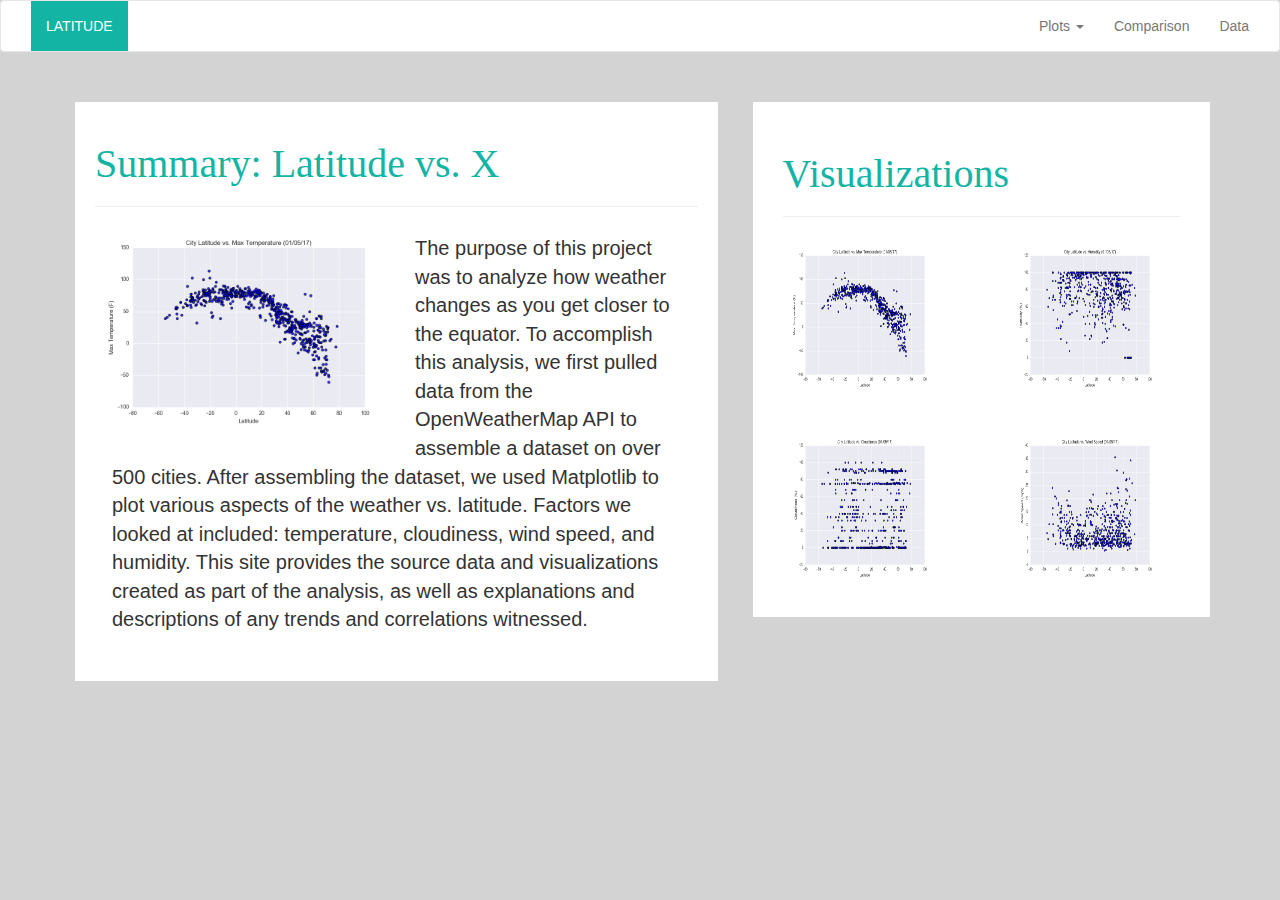
<file: index.html>
<!DOCTYPE html>
<html>
<head>
    <meta charset="utf-8" />
    <meta name="viewport" content="width=device-width, initial-scale=1.0">
    <meta http-equiv="X-UA-Compatible" content="IE=edge">
    <title>Climate Visualization Dashboard</title>
    
     <!-- Bring in our Bootstrap stylesheet -->

    <link rel="stylesheet" href="https://maxcdn.bootstrapcdn.com/bootstrap/3.3.7/css/bootstrap.min.css"/>
    <link rel="stylesheet" type="text/css" media="screen" href="styles.css"/>
    
    <!-- jQuery CDN -->
    
    <script src="https://code.jquery.com/jquery-3.2.1.slim.min.js" integrity="sha384-KJ3o2DKtIkvYIK3UENzmM7KCkRr/rE9/Qpg6aAZGJwFDMVNA/GpGFF93hXpG5KkN"
        crossorigin="anonymous"></script>
    
    <!-- Bootstrap CDN -->
    
    <script src="https://maxcdn.bootstrapcdn.com/bootstrap/4.0.0/js/bootstrap.min.js" integrity="sha384-JZR6Spejh4U02d8jOt6vLEHfe/JQGiRRSQQxSfFWpi1MquVdAyjUar5+76PVCmYl"
        crossorigin="anonymous"></script>
    
</head>
<body>
    <!--Navbar-->
    <nav class="navbar navbar-default">
        <div class="container-fluid">
            <!-- Brand and toggle get grouped for better mobile display -->
            <div class="navbar-header">
                <button type="button" class="navbar-toggle collapsed" data-toggle="collapse" data-target="#bs-example-navbar-collapse-1"
                    aria-expanded="false">
                    <span class="sr-only">Toggle navigation</span>
                    <span class="icon-bar"></span>
                    <span class="icon-bar"></span>
                    <span class="icon-bar"></span>
                </button>
            </div>
    
            <!-- Collect the nav links, and other content for toggling -->
            <div class="collapse navbar-collapse" id="bs-example-navbar-collapse-1">
                <!--left nav link-->
                <ul class="nav navbar-nav">
                    <li class="active">
                        <a href="index.html">LATITUDE
                            <span class="sr-only">(current)</span>
                        </a>
                    </li>
                </ul>
                <!--Right nav link-->
                <ul class="nav navbar-nav navbar-right">
                    <li class="dropdown">
                        <a href="#" class="dropdown-toggle" data-toggle="dropdown" role="button" aria-haspopup="true" aria-expanded="false">Plots
                            <span class="caret"></span>
                        </a>
                        <ul class="dropdown-menu">
                            <li>
                                <a href="temperature.html">Max Temperature</a>
                            </li>
                            <li>
                                <a href="humidity.html">Humidity</a>
                            </li>
                            <li>
                                <a href="cloudiness.html">Cloudiness</a>
                            </li>
                            <li>
                                <a href="wind.html">Wind Speed</a>
                            </li>
                        </ul>
                    </li>
                    <li>
                        <a href="comparison.html">Comparison</a>
                    </li>
                    <li>
                        <a href="data.html">Data</a>
                    </li>

                </ul>
            </div>
            <!-- /.navbar-collapse -->
        </div>
        <!-- /.container-fluid -->
    </nav>

    <!--Main Display-->
    <div class= "container">
        <div class= "row">
            <div class= "col-md-7">
                <div class= "main-box">
                <h1 class= "main-pg-header">Summary: Latitude vs. X</h1>
                <hr>
                <div class= "summary txt">
                    <img id= "main-img" src="Fig1.png", class = "img img-responsive", alt= "Temp vs Latitude">
                    <p>
                        The purpose of this project was to analyze how weather changes as you get closer to the equator.  
                        To accomplish this analysis, we first pulled data from the OpenWeatherMap API to assemble a dataset on over 500 cities.  
                        After assembling the dataset, we used Matplotlib to plot various aspects of the weather vs. latitude.  
                        Factors we looked at included: temperature, cloudiness, wind speed, and humidity.  This site provides the source
                        data and visualizations created as part of the analysis, as well as explanations and descriptions of any trends and correlations witnessed.
                    </p>
                </div>
                </div>
            </div>
            <div class= "col-md-5">
                <div class= "side-box">
                <h2 class= "main-pg-subheader">Visualizations</h2>
                <hr>
                <div class= "sidebar">
                    <a href= "temperature.html"><img id= "side-img1" src= "Fig1.png", class = "img img-responsive",alt= "Temp vs. Latitude Scatterplot"></a>
                    <a href= "humidity.html"><img id= "side-img2" src= "Fig2.png", class = "img img-responsive", alt= "Humidity vs. Latitude Scatterplot"></a>
                    <a href= "cloudiness.html"><img id= "side-img3" src= "Fig3.png", class = "img img-responsive", alt= "Cloudiness vs. Latitude Scatterplot"></a>
                    <a href= "wind.html"><img id= "side-img4" src= "Fig4.png", class = "img img-responsive",alt= "Wind Speed vs. Latitude Scatterplot"></a>
                    </div>
                </div>
            </div>
        </div>
    </div>
</file>
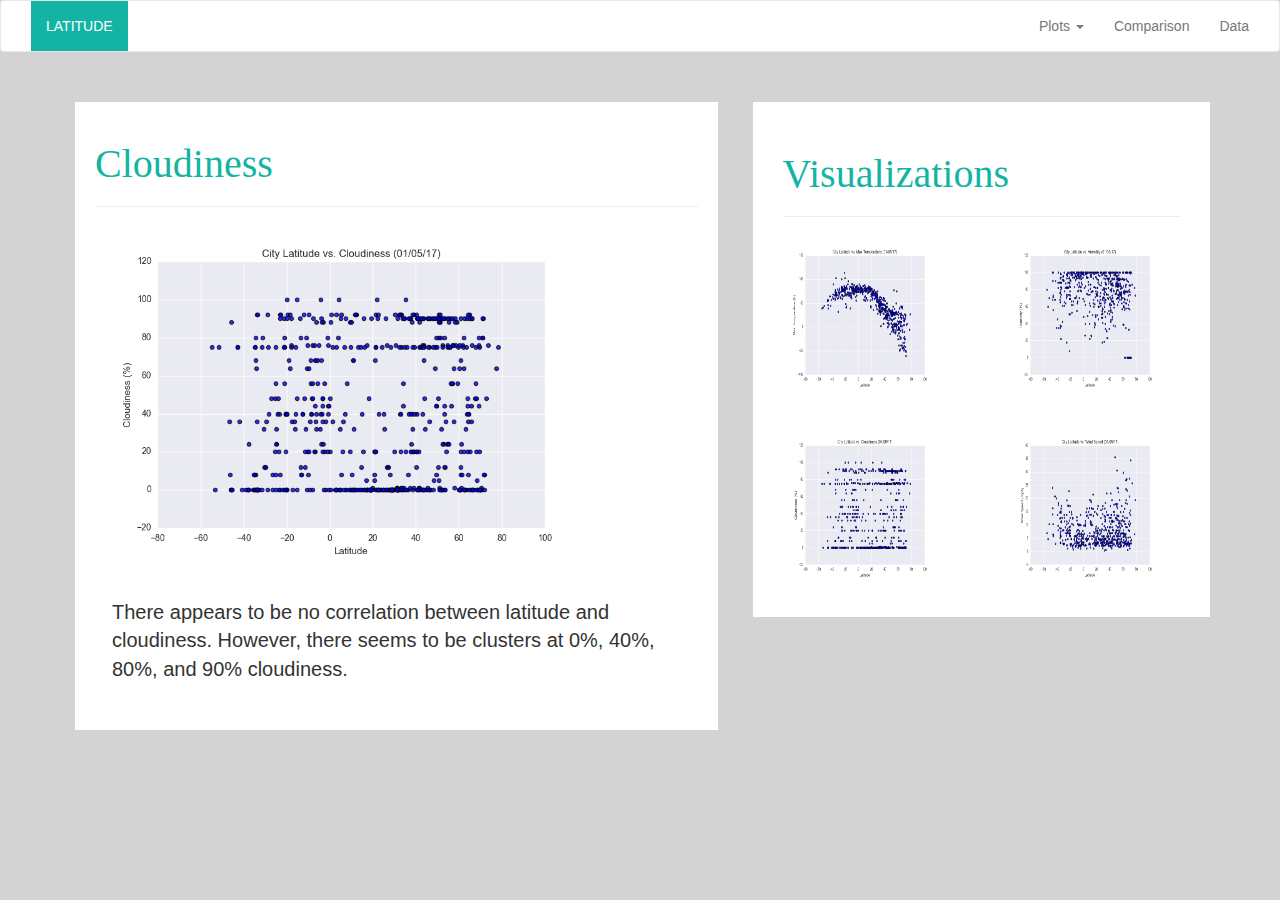
<file: cloudiness.html>
<!DOCTYPE html>
<html>

<head>
    <meta charset="utf-8" />
    <meta name="viewport" content="width=device-width, initial-scale=1.0">
    <meta http-equiv="X-UA-Compatible" content="IE=edge">
    <title>Climate Visualization Dashboard</title>
    
    <!-- Bring in our Bootstrap stylesheet -->
    
    <link rel="stylesheet" href="https://maxcdn.bootstrapcdn.com/bootstrap/3.3.7/css/bootstrap.min.css" />
    <link rel="stylesheet" type="text/css" media="screen" href="styles.css" />
    
    <!-- jQuery CDN -->
    
    <script src="https://code.jquery.com/jquery-3.2.1.slim.min.js" integrity="sha384-KJ3o2DKtIkvYIK3UENzmM7KCkRr/rE9/Qpg6aAZGJwFDMVNA/GpGFF93hXpG5KkN"
        crossorigin="anonymous"></script>
    
    <!-- Bootstrap CDN -->
    
        <script src="https://maxcdn.bootstrapcdn.com/bootstrap/4.0.0/js/bootstrap.min.js" integrity="sha384-JZR6Spejh4U02d8jOt6vLEHfe/JQGiRRSQQxSfFWpi1MquVdAyjUar5+76PVCmYl"
        crossorigin="anonymous"></script>

</head>

<body>
    <!--Navbar-->
    <nav class="navbar navbar-default">
        <div class="container-fluid">
            <!-- Brand and toggle get grouped for better mobile display -->
            <div class="navbar-header">
                <button type="button" class="navbar-toggle collapsed" data-toggle="collapse" data-target="#bs-example-navbar-collapse-1"
                    aria-expanded="false">
                    <span class="sr-only">Toggle navigation</span>
                    <span class="icon-bar"></span>
                    <span class="icon-bar"></span>
                    <span class="icon-bar"></span>
                </button>
            </div>

            <!-- Collect the nav links, and other content for toggling -->
            <div class="collapse navbar-collapse" id="bs-example-navbar-collapse-1">
                <!--left nav link-->
                <ul class="nav navbar-nav">
                    <li class="active">
                        <a href="index.html">LATITUDE
                            <span class="sr-only">(current)</span>
                        </a>
                    </li>
                </ul>
                <!--Right nav link-->
                <ul class="nav navbar-nav navbar-right">
                    <li class="dropdown">
                        <a href="#" class="dropdown-toggle" data-toggle="dropdown" role="button" aria-haspopup="true" aria-expanded="false">Plots
                            <span class="caret"></span>
                        </a>
                        <ul class="dropdown-menu">
                            <li>
                                <a href="temperature.html">Max Temperature</a>
                            </li>
                            <li>
                                <a href="humidity.html">Humidity</a>
                            </li>
                            <li>
                                <a href="cloudiness.html">Cloudiness</a>
                            </li>
                            <li>
                                <a href="wind.html">Wind Speed</a>
                            </li>
                        </ul>
                    </li>
                    <li>
                        <a href="comparison.html">Comparison</a>
                    </li>
                    <li>
                        <a href="data.html">Data</a>
                    </li>

                </ul>
            </div>
            <!-- /.navbar-collapse -->
        </div>
        <!-- /.container-fluid -->
    </nav>

    <!--Main Display-->
    <div class="container">
        <div class="row">
            <div class="col-md-7">
                <div class="main-box">
                    <h1 class="main-pg-header">Cloudiness</h1>
                    <hr>
                    <div class="summary txt">
                        <img id="result-img" src="Fig3.png", class = "img img-responsive", alt="Cloudiness vs Latitude">
                        <p>
                            There appears to be no correlation between latitude and cloudiness. However, there seems to be clusters at 0%, 40%, 80%, and 90% cloudiness.
                        </p>
                    </div>
                </div>
            </div>
            <div class="col-md-5">
                <div class="side-box">
                    <h2 class="main-pg-subheader">Visualizations</h2>
                    <hr>
                    <div class="sidebar">
                        <a href="temperature.html">
                            <img id="side-img1" src="Fig1.png", class = "img img-responsive", alt="Temp vs. Latitude Scatterplot">
                        </a>
                        <a href="humidity.html">
                            <img id="side-img2" src="Fig2.png", class = "img img-responsive", alt="Humidity vs. Latitude Scatterplot">
                        </a>
                        <a href="cloudiness.html">
                            <img id="side-img3" src="Fig3.png", class = "img img-responsive", alt="Cloudiness vs. Latitude Scatterplot">
                        </a>
                        <a href="wind.html">
                            <img id="side-img4" src="Fig4.png", class = "img img-responsive", alt="Wind Speed vs. Latitude Scatterplot">
                        </a>
                    </div>
                </div>
            </div>
        </div>
    </div>


</body>

</html>
</file>
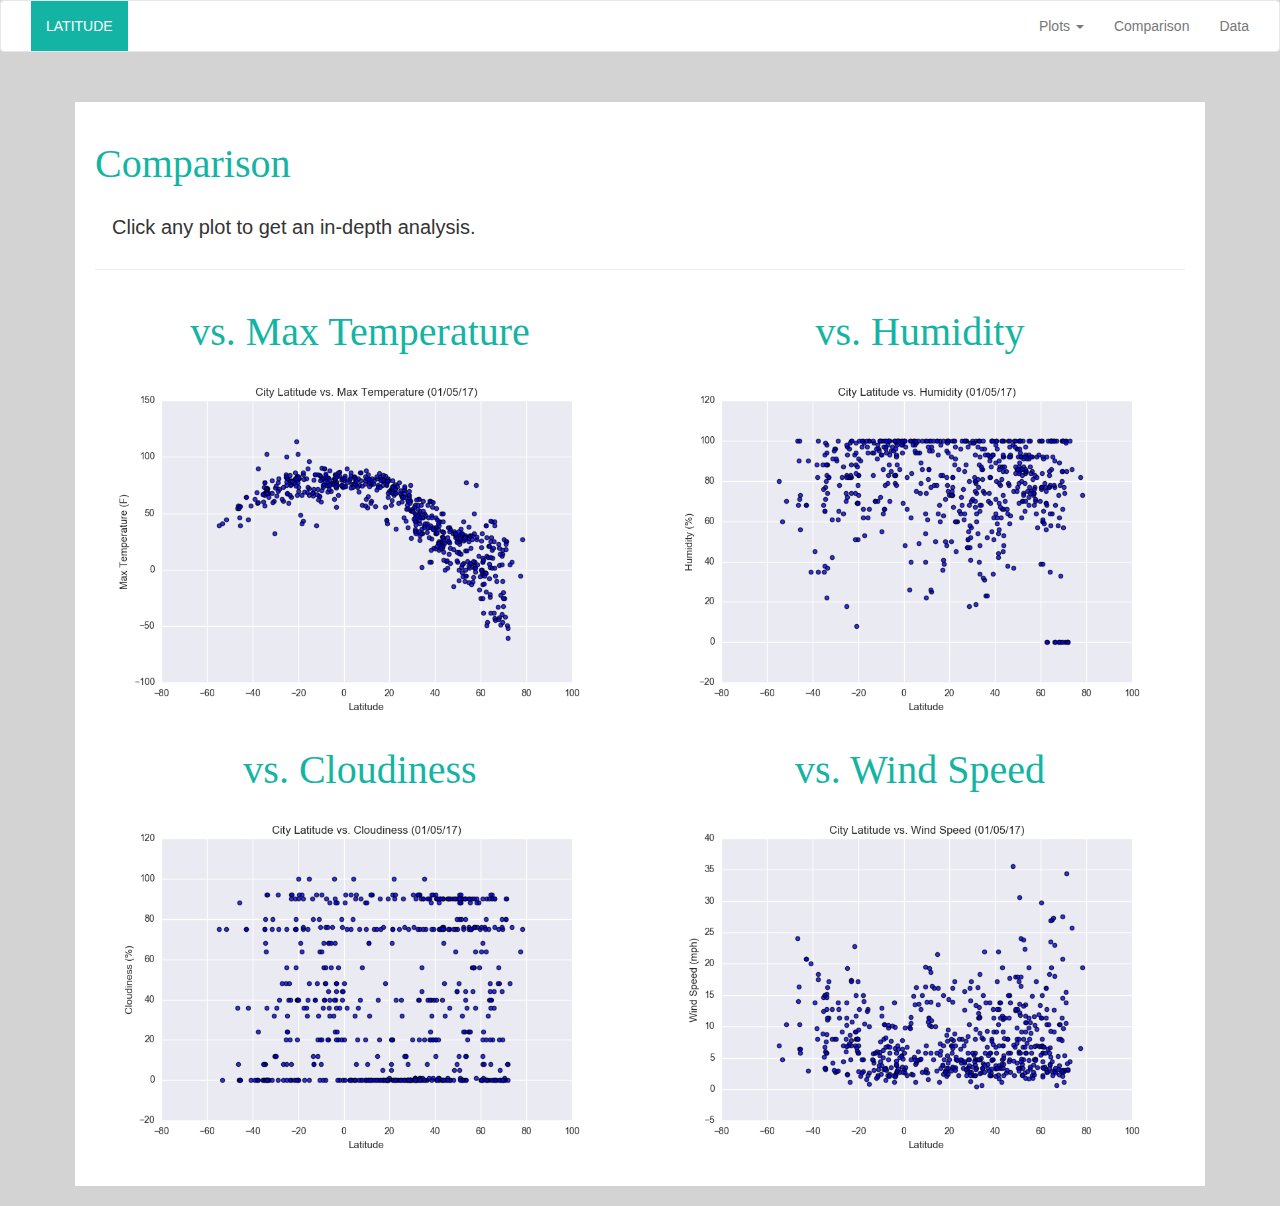
<file: comparison.html>
<!DOCTYPE html>
<html>

<head>
    <meta charset="utf-8" />
    <meta name="viewport" content="width=device-width, initial-scale=1.0">
    <meta http-equiv="X-UA-Compatible" content="IE=edge">
    <title>Climate Visualization Dashboard</title>
    
    <!-- Bring in our Bootstrap stylesheet -->
    
    <link rel="stylesheet" href="https://maxcdn.bootstrapcdn.com/bootstrap/3.3.7/css/bootstrap.min.css" />
    <link rel="stylesheet" type="text/css" media="screen" href="styles.css" />
    
    <!-- jQuery CDN -->
    
    <script src="https://code.jquery.com/jquery-3.2.1.slim.min.js" integrity="sha384-KJ3o2DKtIkvYIK3UENzmM7KCkRr/rE9/Qpg6aAZGJwFDMVNA/GpGFF93hXpG5KkN"
        crossorigin="anonymous"></script>
    

    <!-- Bootstrap CDN -->    
    
        <script src="https://maxcdn.bootstrapcdn.com/bootstrap/4.0.0/js/bootstrap.min.js" integrity="sha384-JZR6Spejh4U02d8jOt6vLEHfe/JQGiRRSQQxSfFWpi1MquVdAyjUar5+76PVCmYl"
        crossorigin="anonymous"></script>

</head>

<body>
    <!--Navbar-->
    <nav class="navbar navbar-default">
        <div class="container-fluid">
            <!-- Brand and toggle get grouped for better mobile display -->
            <div class="navbar-header">
                <button type="button" class="navbar-toggle collapsed" data-toggle="collapse" data-target="#bs-example-navbar-collapse-1"
                    aria-expanded="false">
                    <span class="sr-only">Toggle navigation</span>
                    <span class="icon-bar"></span>
                    <span class="icon-bar"></span>
                    <span class="icon-bar"></span>
                </button>
            </div>

            <!-- Collect the nav links, and other content for toggling -->
            <div class="collapse navbar-collapse" id="bs-example-navbar-collapse-1">
                <!--left nav link-->
                <ul class="nav navbar-nav">
                    <li class="active">
                        <a href="index.html">LATITUDE
                            <span class="sr-only">(current)</span>
                        </a>
                    </li>
                </ul>
                <!--Right nav link-->
                <ul class="nav navbar-nav navbar-right">
                    <li class="dropdown">
                        <a href="#" class="dropdown-toggle" data-toggle="dropdown" role="button" aria-haspopup="true" aria-expanded="false">Plots
                            <span class="caret"></span>
                        </a>
                        <ul class="dropdown-menu">
                            <li>
                                <a href="temperature.html">Max Temperature</a>
                            </li>
                            <li>
                                <a href="humidity.html">Humidity</a>
                            </li>
                            <li>
                                <a href="cloudiness.html">Cloudiness</a>
                            </li>
                            <li>
                                <a href="wind.html">Wind Speed</a>
                            </li>
                        </ul>
                    </li>
                    <li>
                        <a href="comparison.html">Comparison</a>
                    </li>
                    <li>
                        <a href="data.html">Data</a>
                    </li>

                </ul>
            </div>
            <!-- /.navbar-collapse -->
        </div>
        <!-- /.container-fluid -->
    </nav>

    <!--Main Display-->
    <div class="container">
        <div class="row">
            <div class="col-md-12">
                <div class="main-box">
                    <h1 class="main-pg-header">Comparison</h1>
                    <p>Click any plot to get an in-depth analysis.</p>
                    <hr>
                    <div class="summary txt">
                        <div class="row">
                            <div class="col-sm-5 col-md-6">
                                <h2 class="text-center">vs. Max Temperature</h2>
                                <a href="temperature.html">
                                    <img src="Fig1.png", alt="Temp vs. Latitude Scatterplot", class = "img img-responsive",class="center">
                                </a>
                            </div>
                            <div class="col-sm-5 offset-sm-2 col-md-6 offset-md-0">
                                <h2 class="text-center">vs. Humidity</h2>
                                <a href="humidity.html">
                                    <img src="Fig2.png", alt="Humidity vs. Latitude Scatterplot", class = "img img-responsive", class="center">
                                </a>
                                </div>
                        </div>
                        <div class="row">
                            <div class="col-sm-6 col-md-5 col-lg-6">
                                <h2 class="text-center">vs. Cloudiness</h2>
                                <a href="cloudiness.html">
                                    <img src="Fig3.png", alt="Cloudiness vs. Latitude Scatterplot", class = "img img-responsive", class="center">
                                </a>
                            </div>
                            <div class="col-sm-6 col-md-5 offset-md-2 col-lg-6 offset-lg-0">
                                <h2 class="text-center">vs. Wind Speed</h2>
                                <a href="wind.html">
                                    <img src="Fig4.png", alt="Wind Speed vs. Latitude Scatterplot", class = "img img-responsive" class="center">
                                </a>
                            </div>
                        </div>
                    </div>
                </div>
            </div>                
        </div>
    </div>
    

    
</body>
    
</html>
</file>
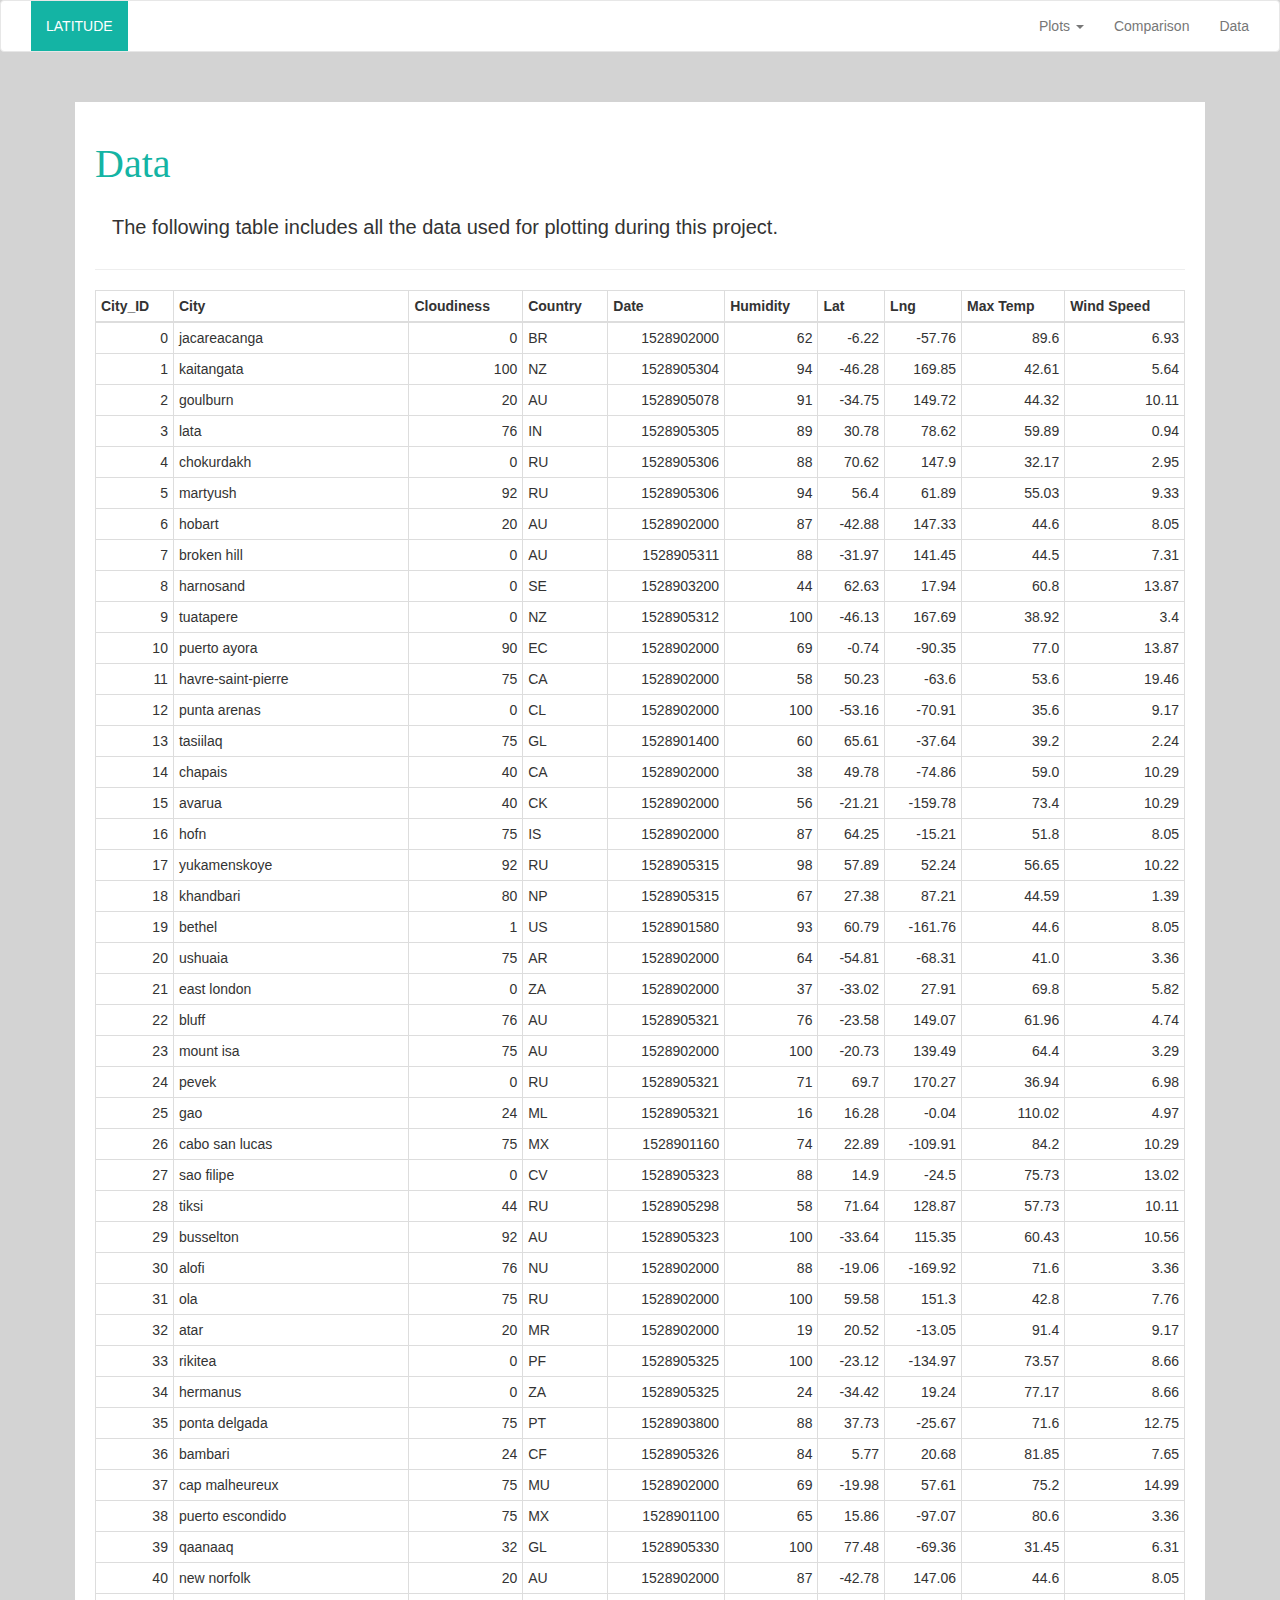
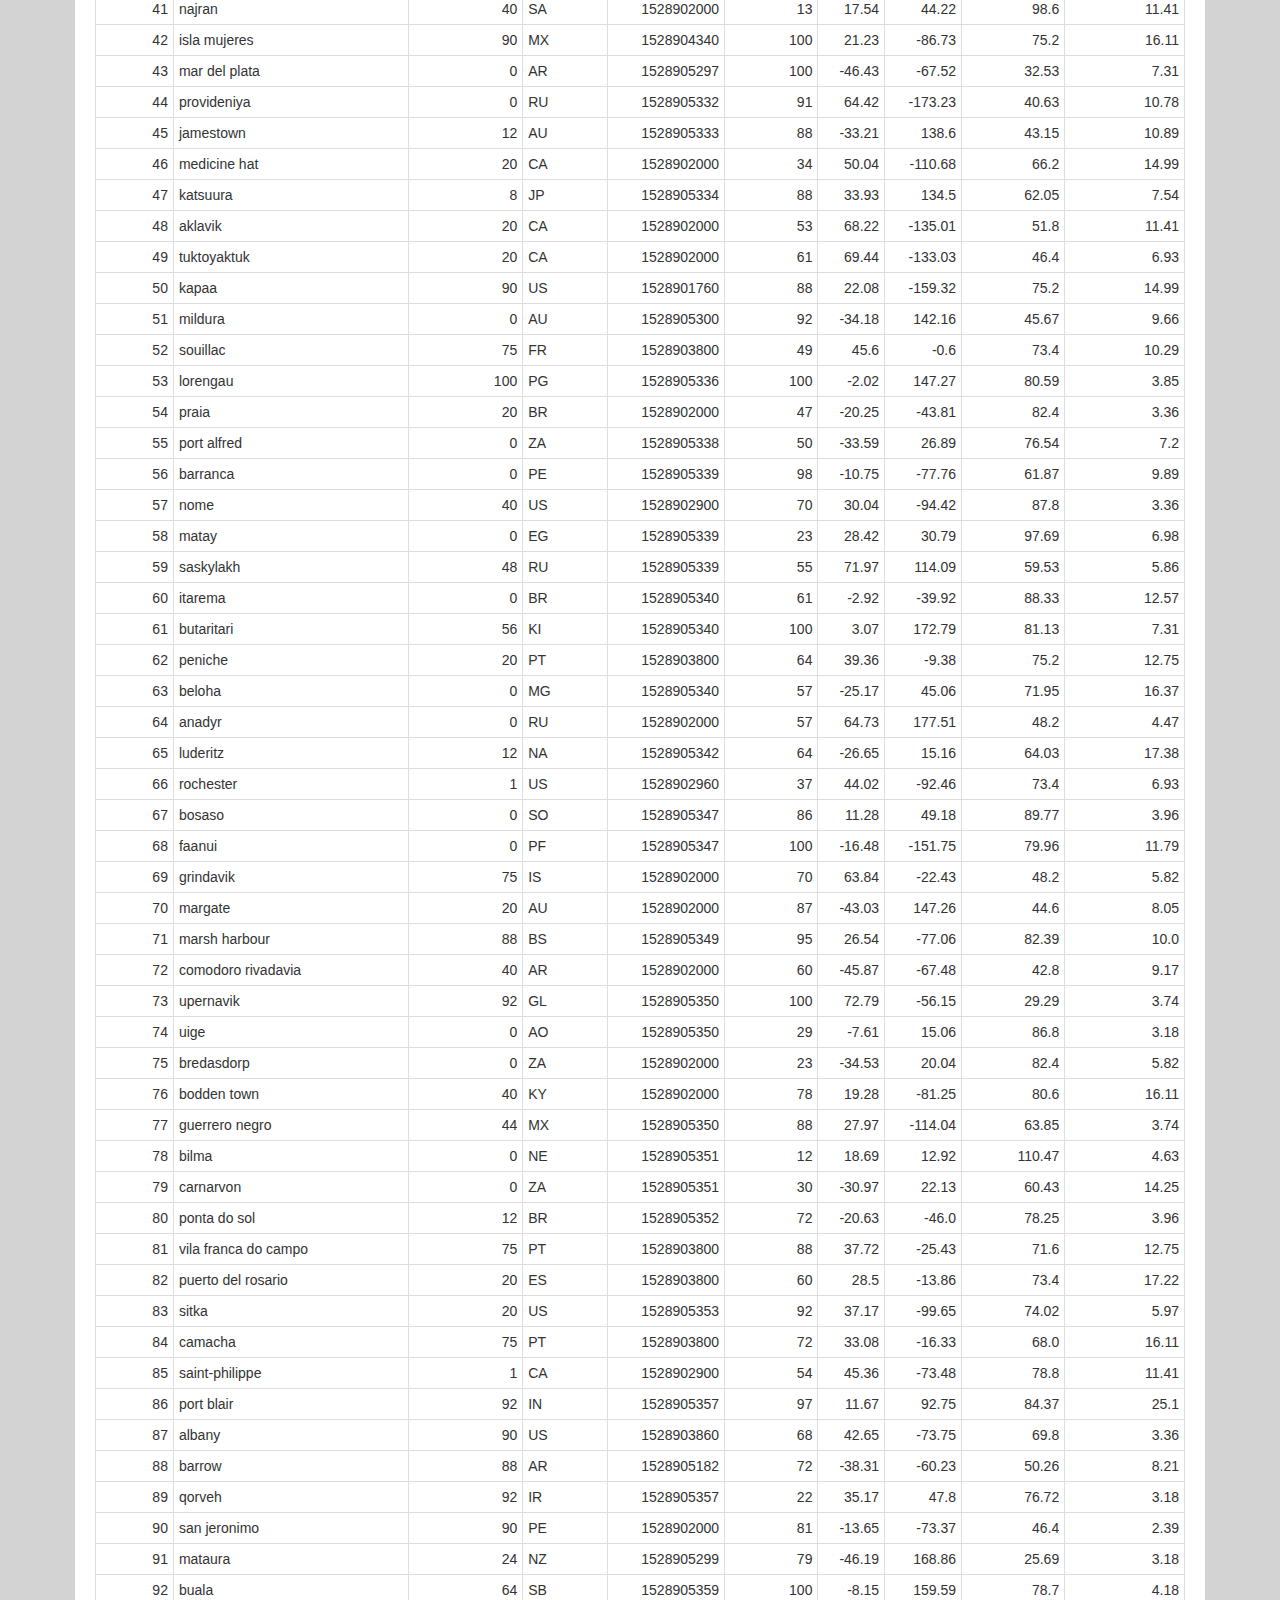
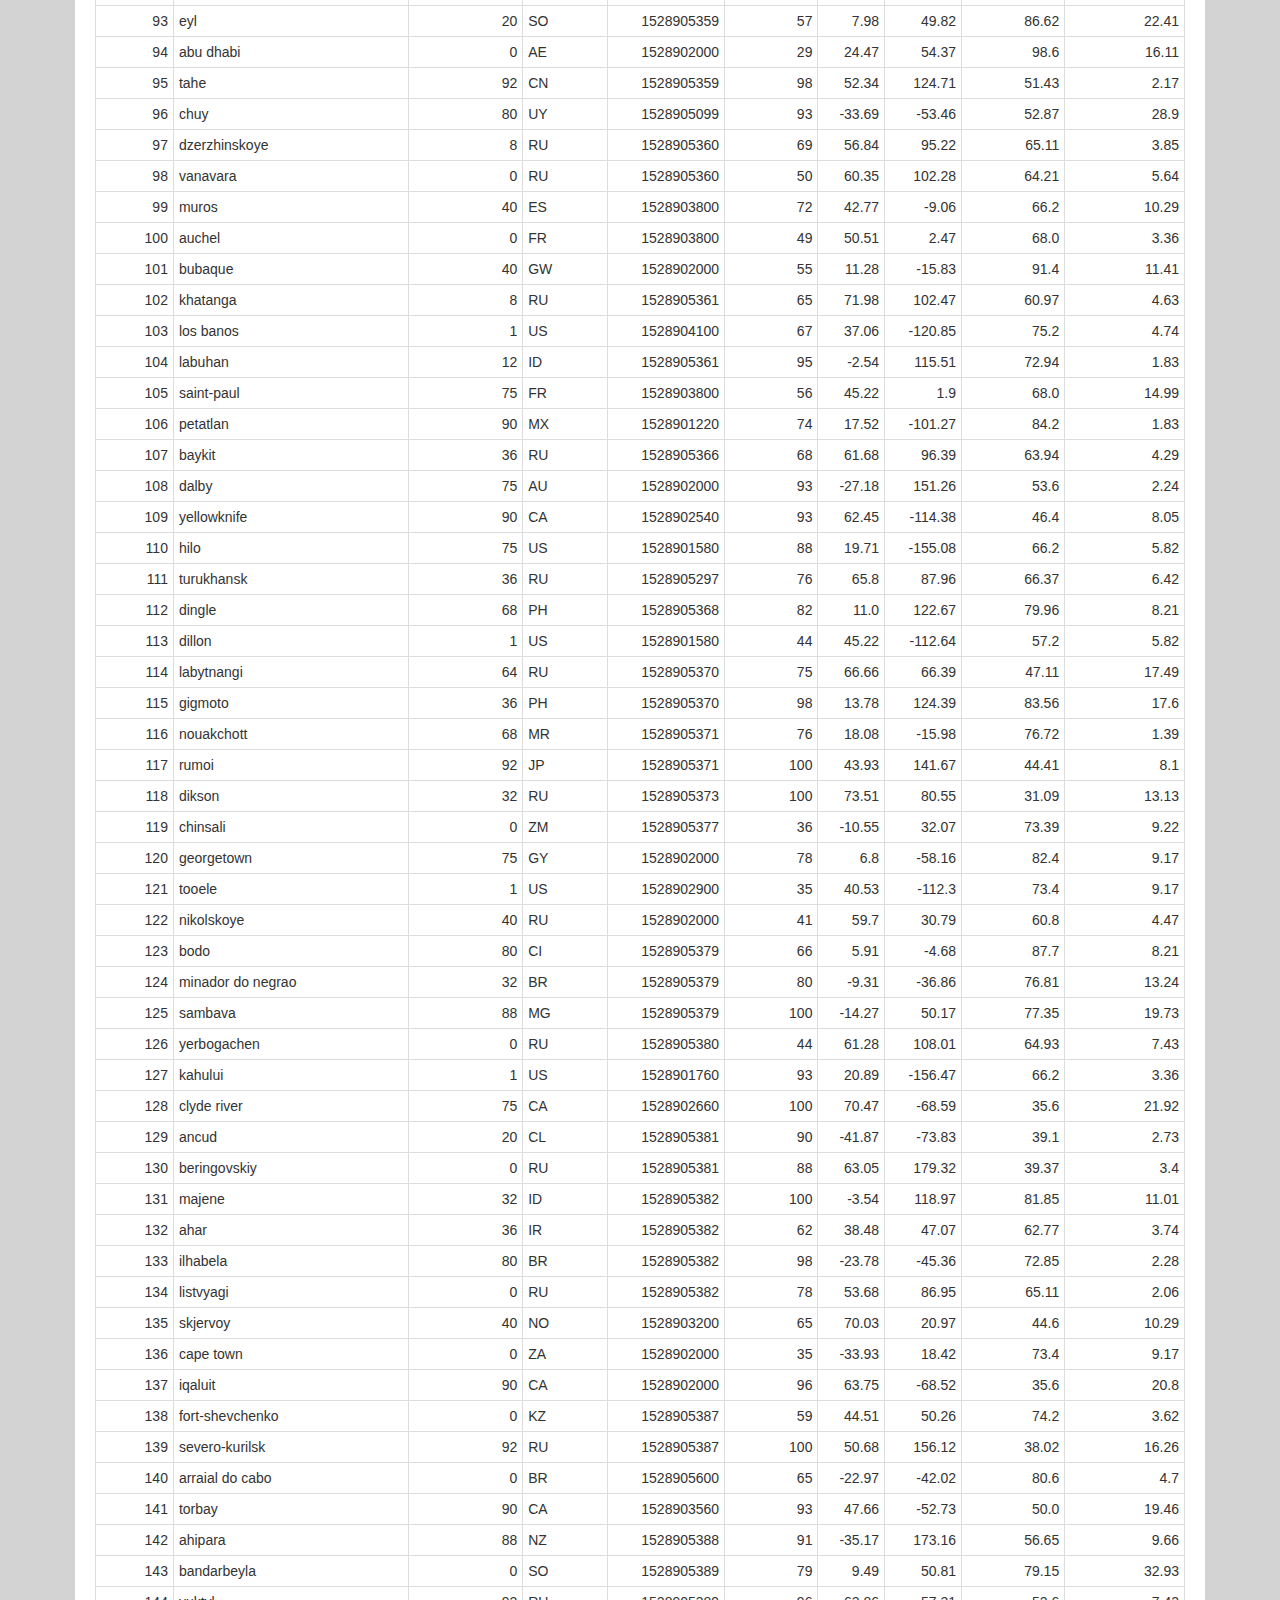
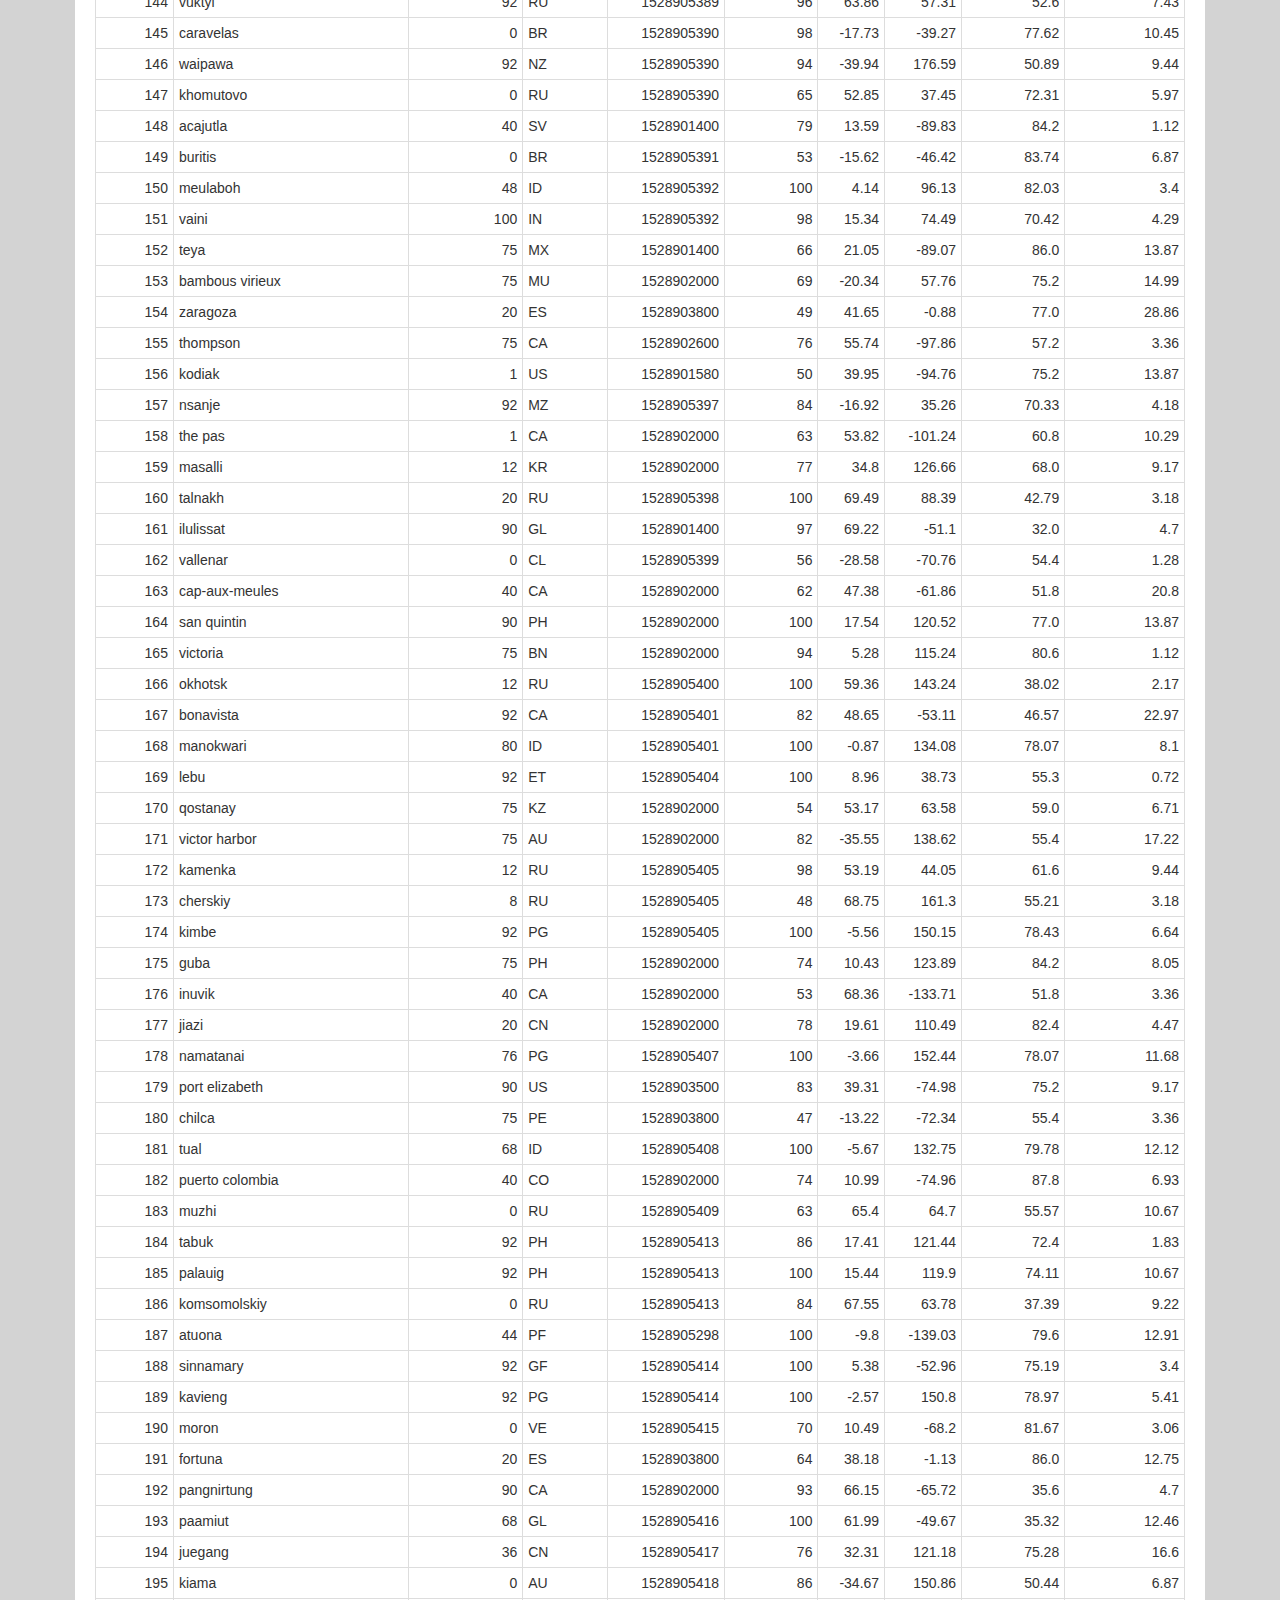
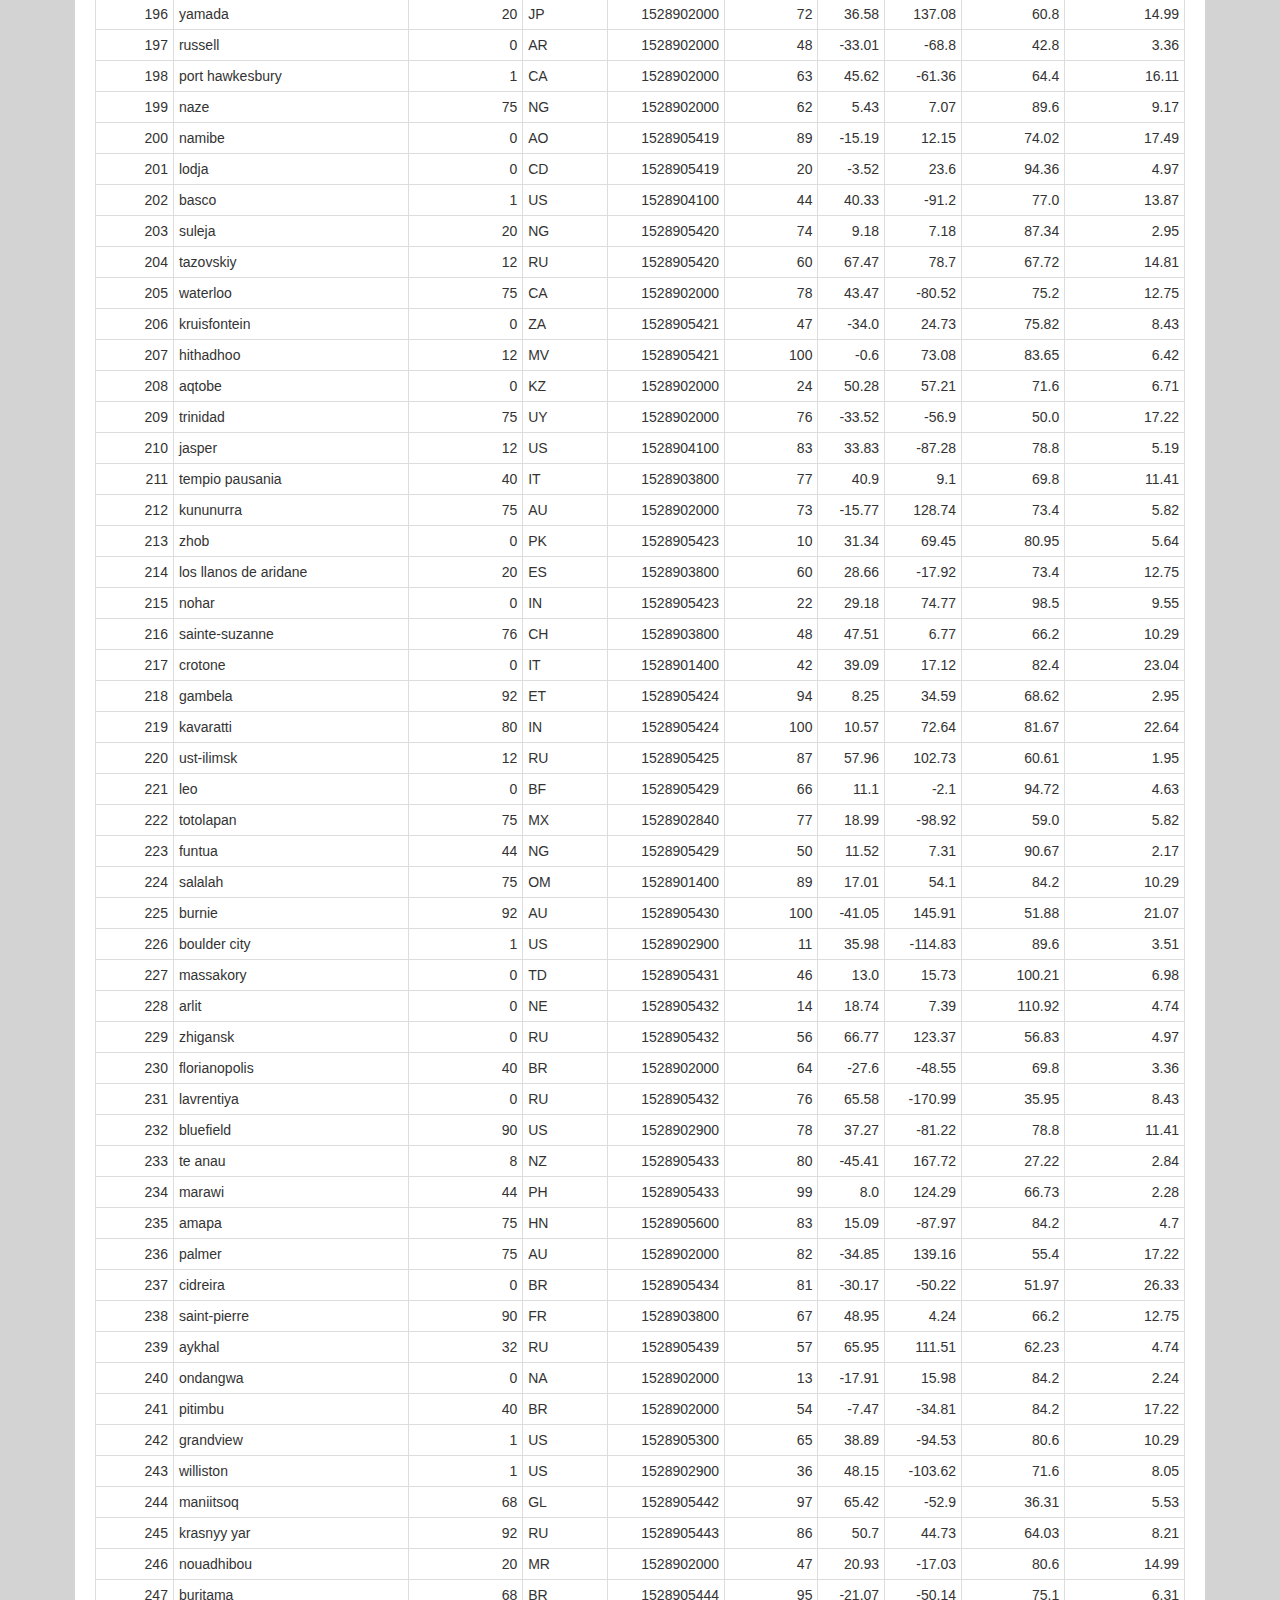
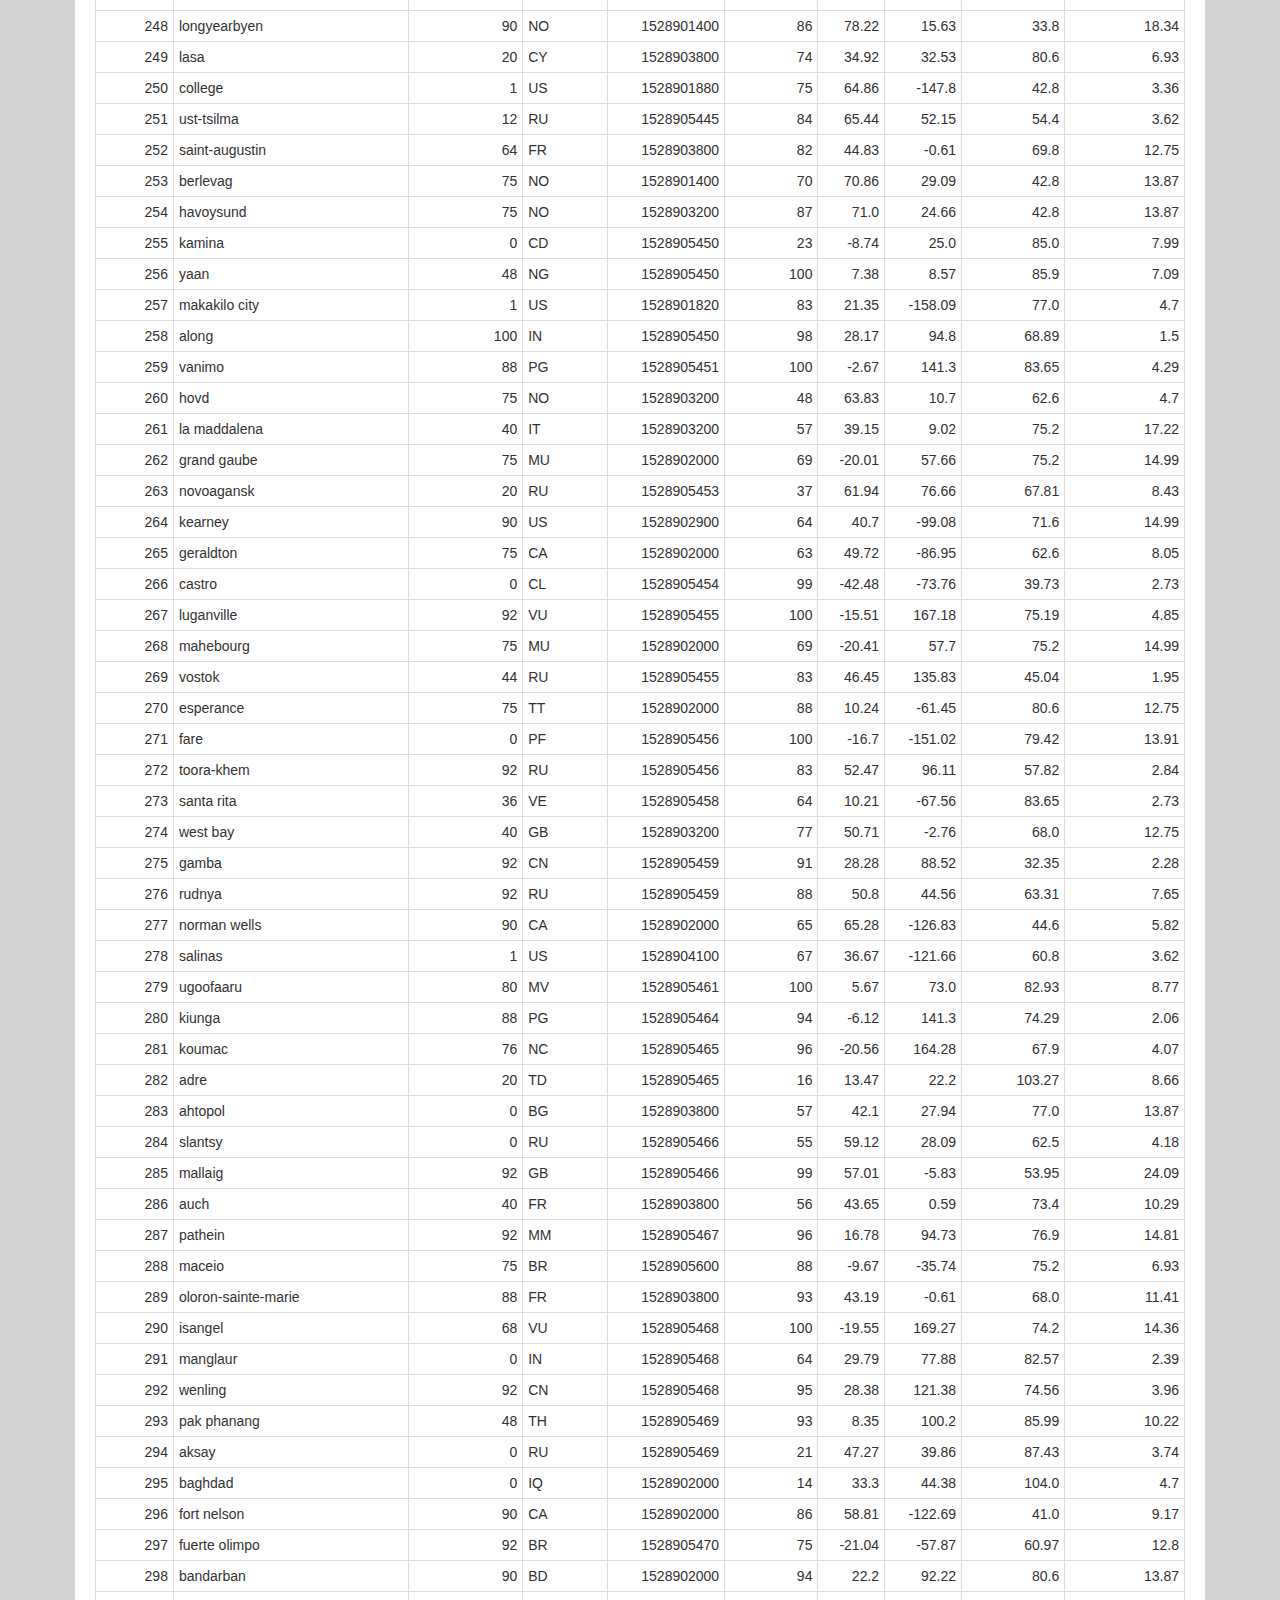
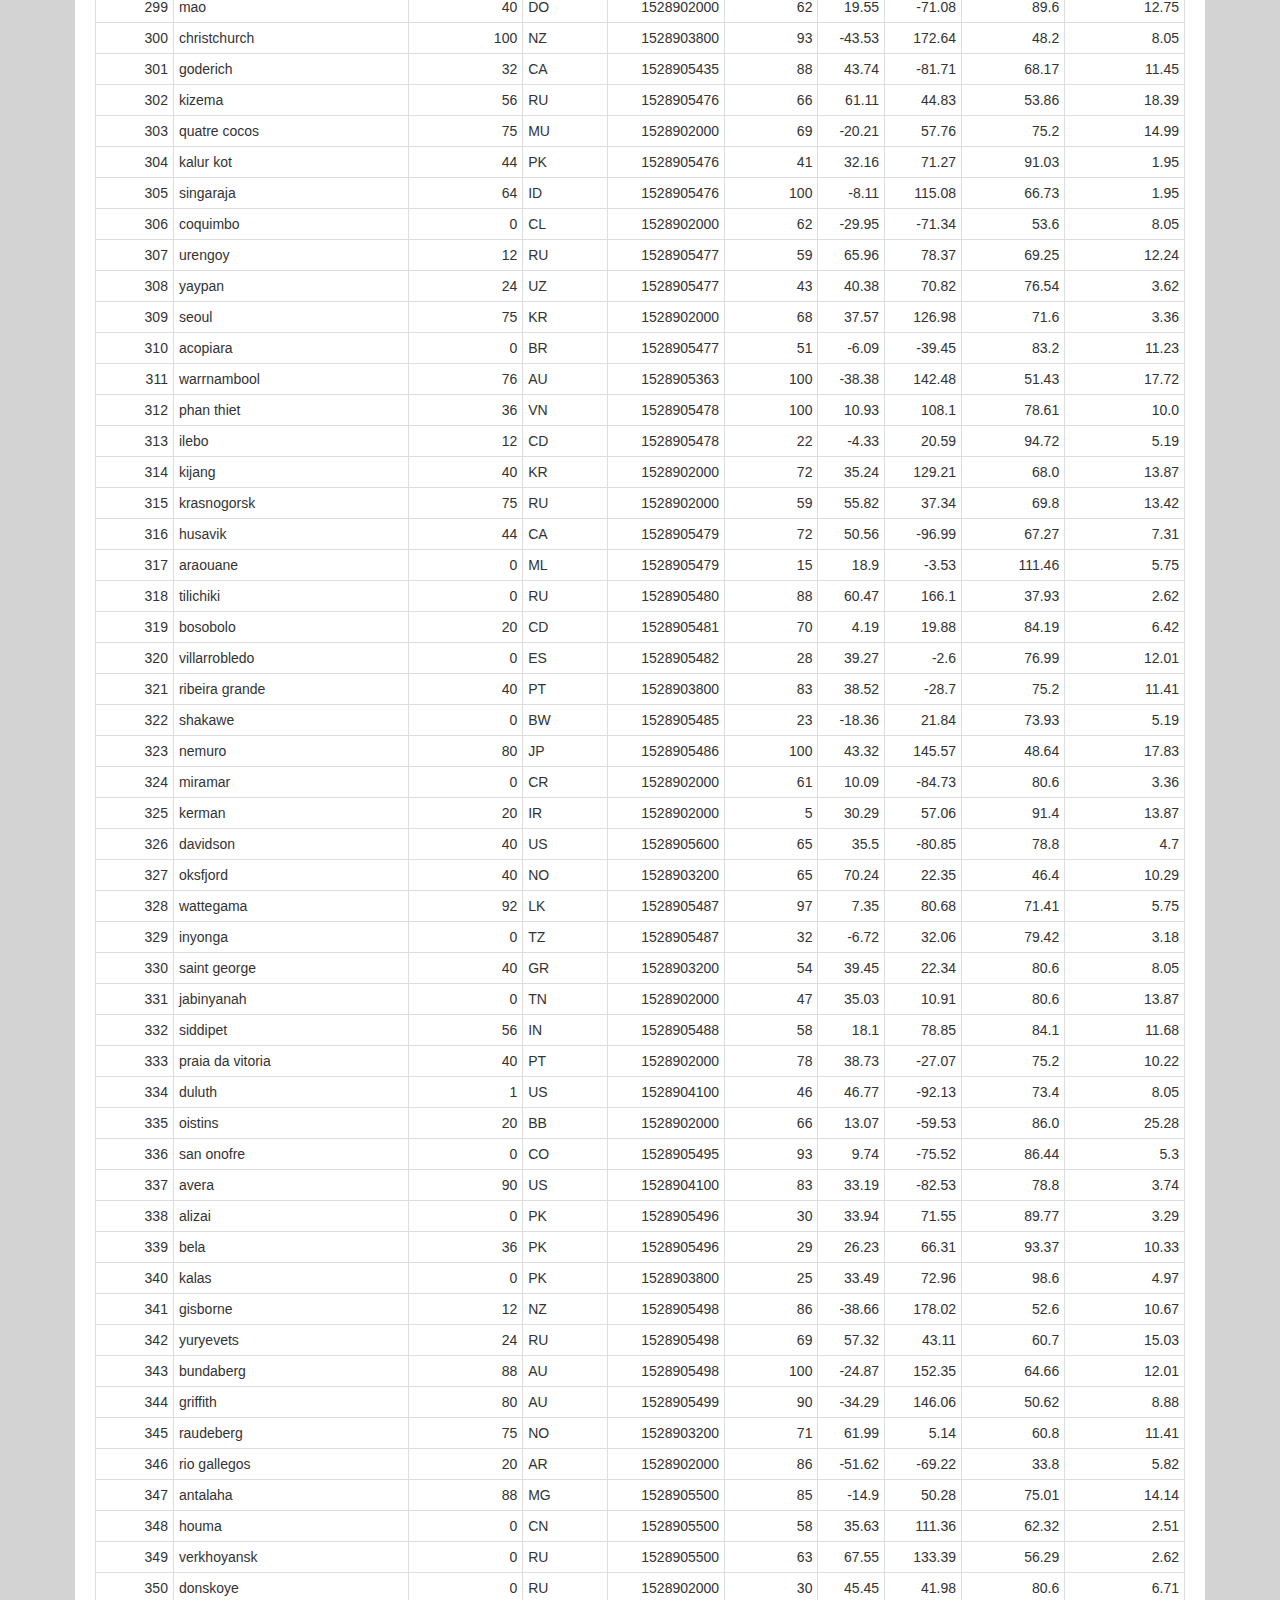
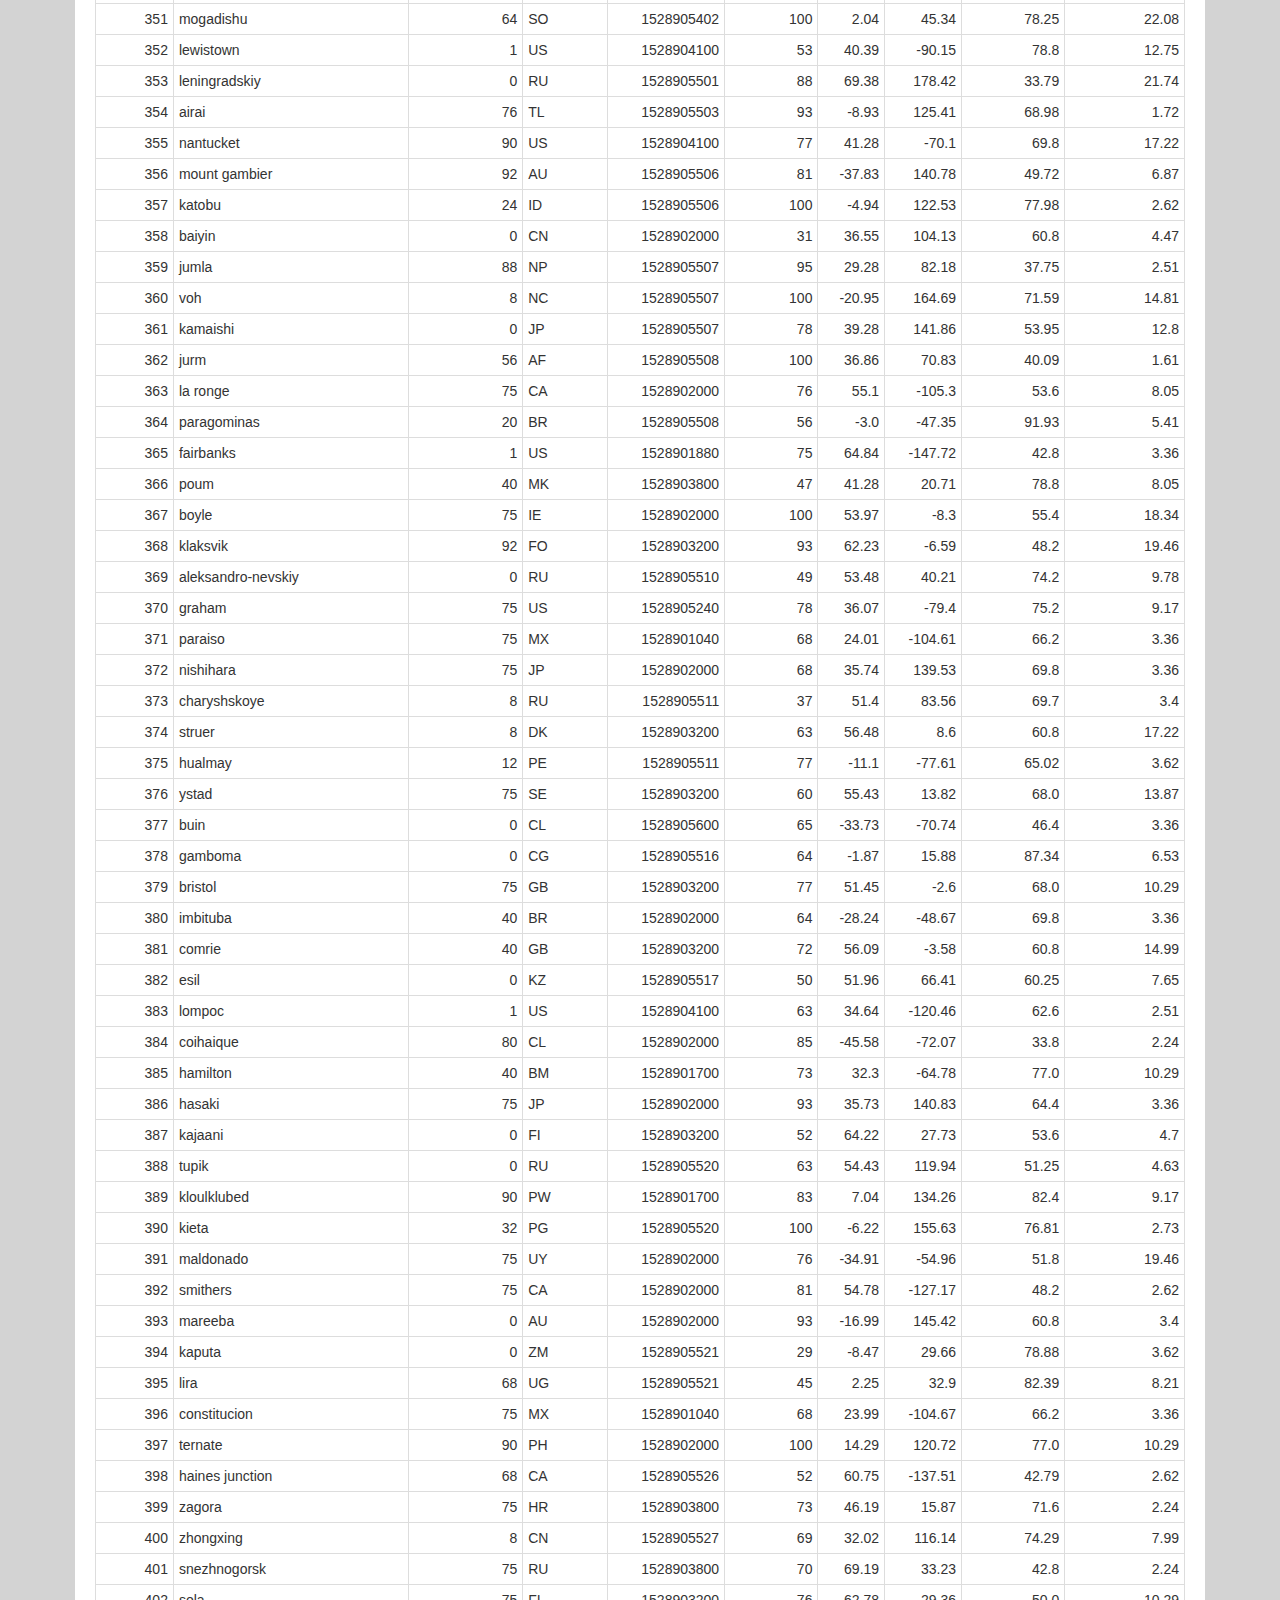
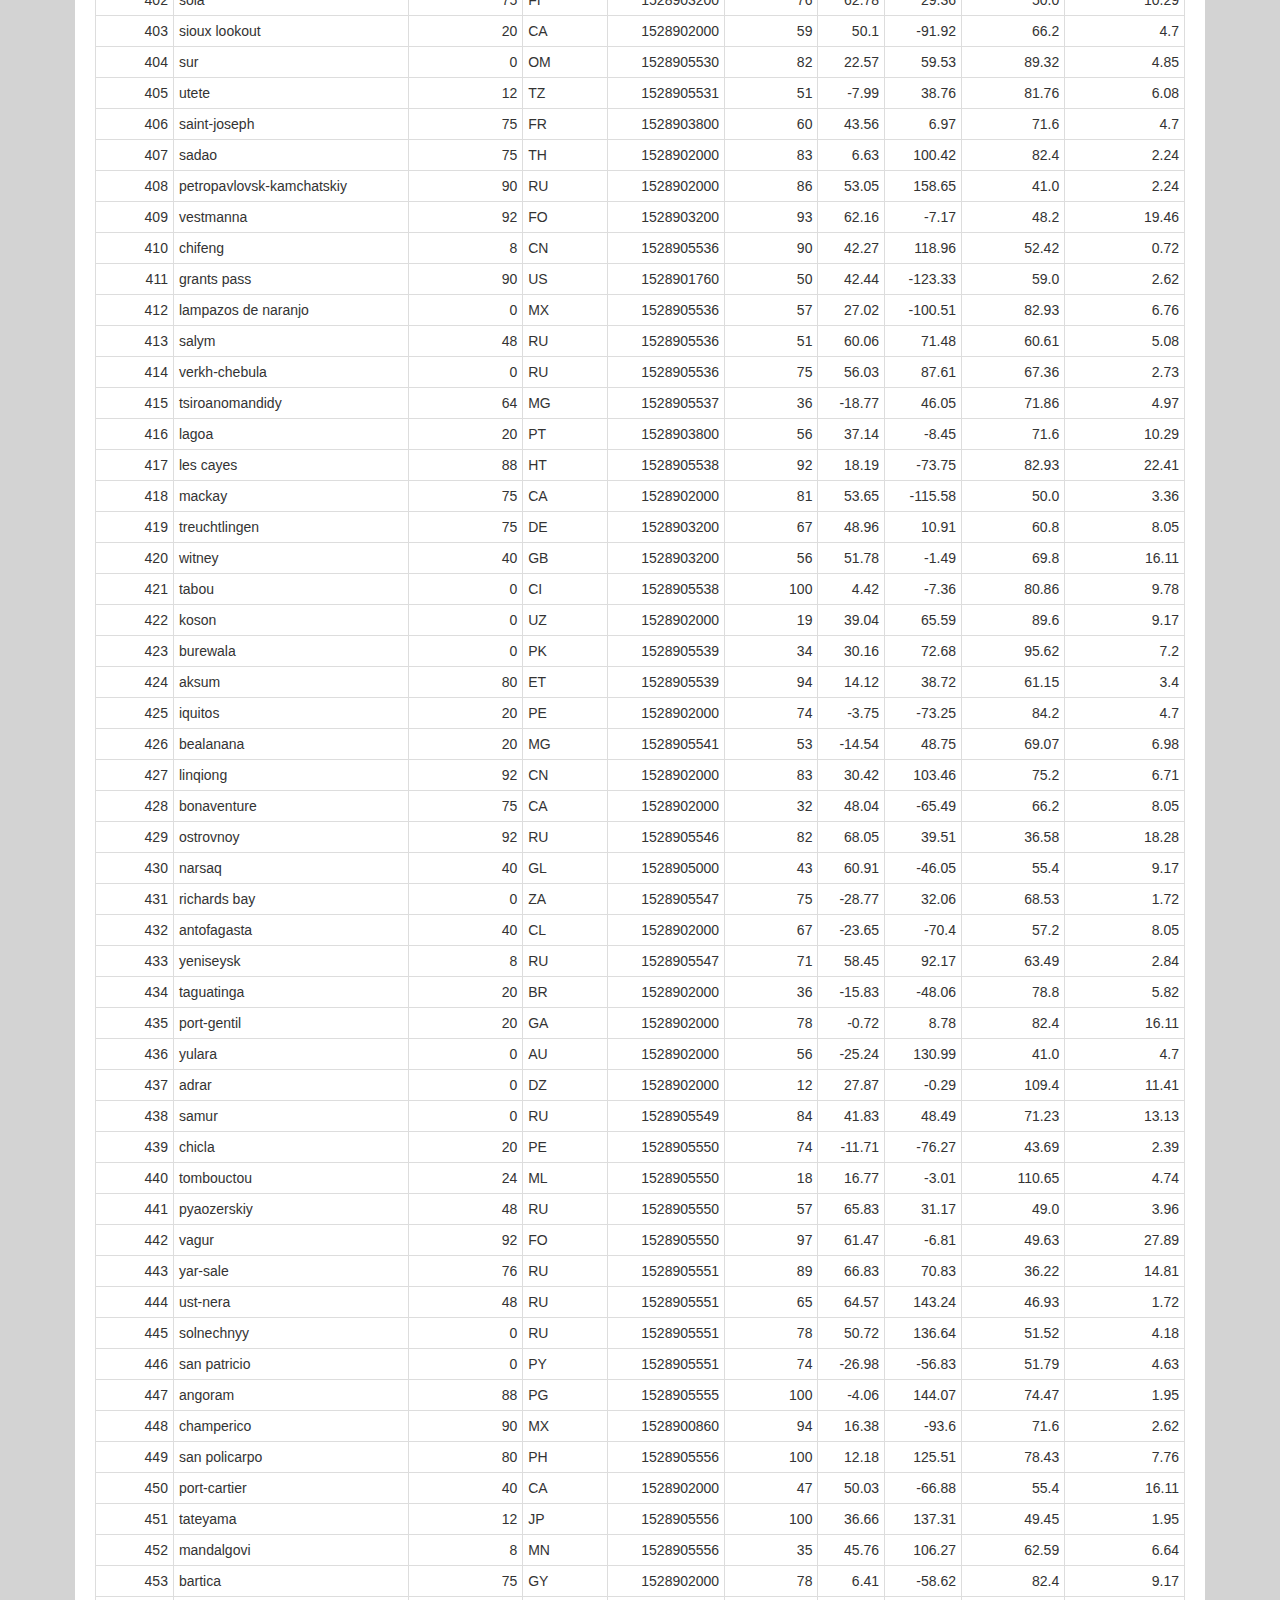
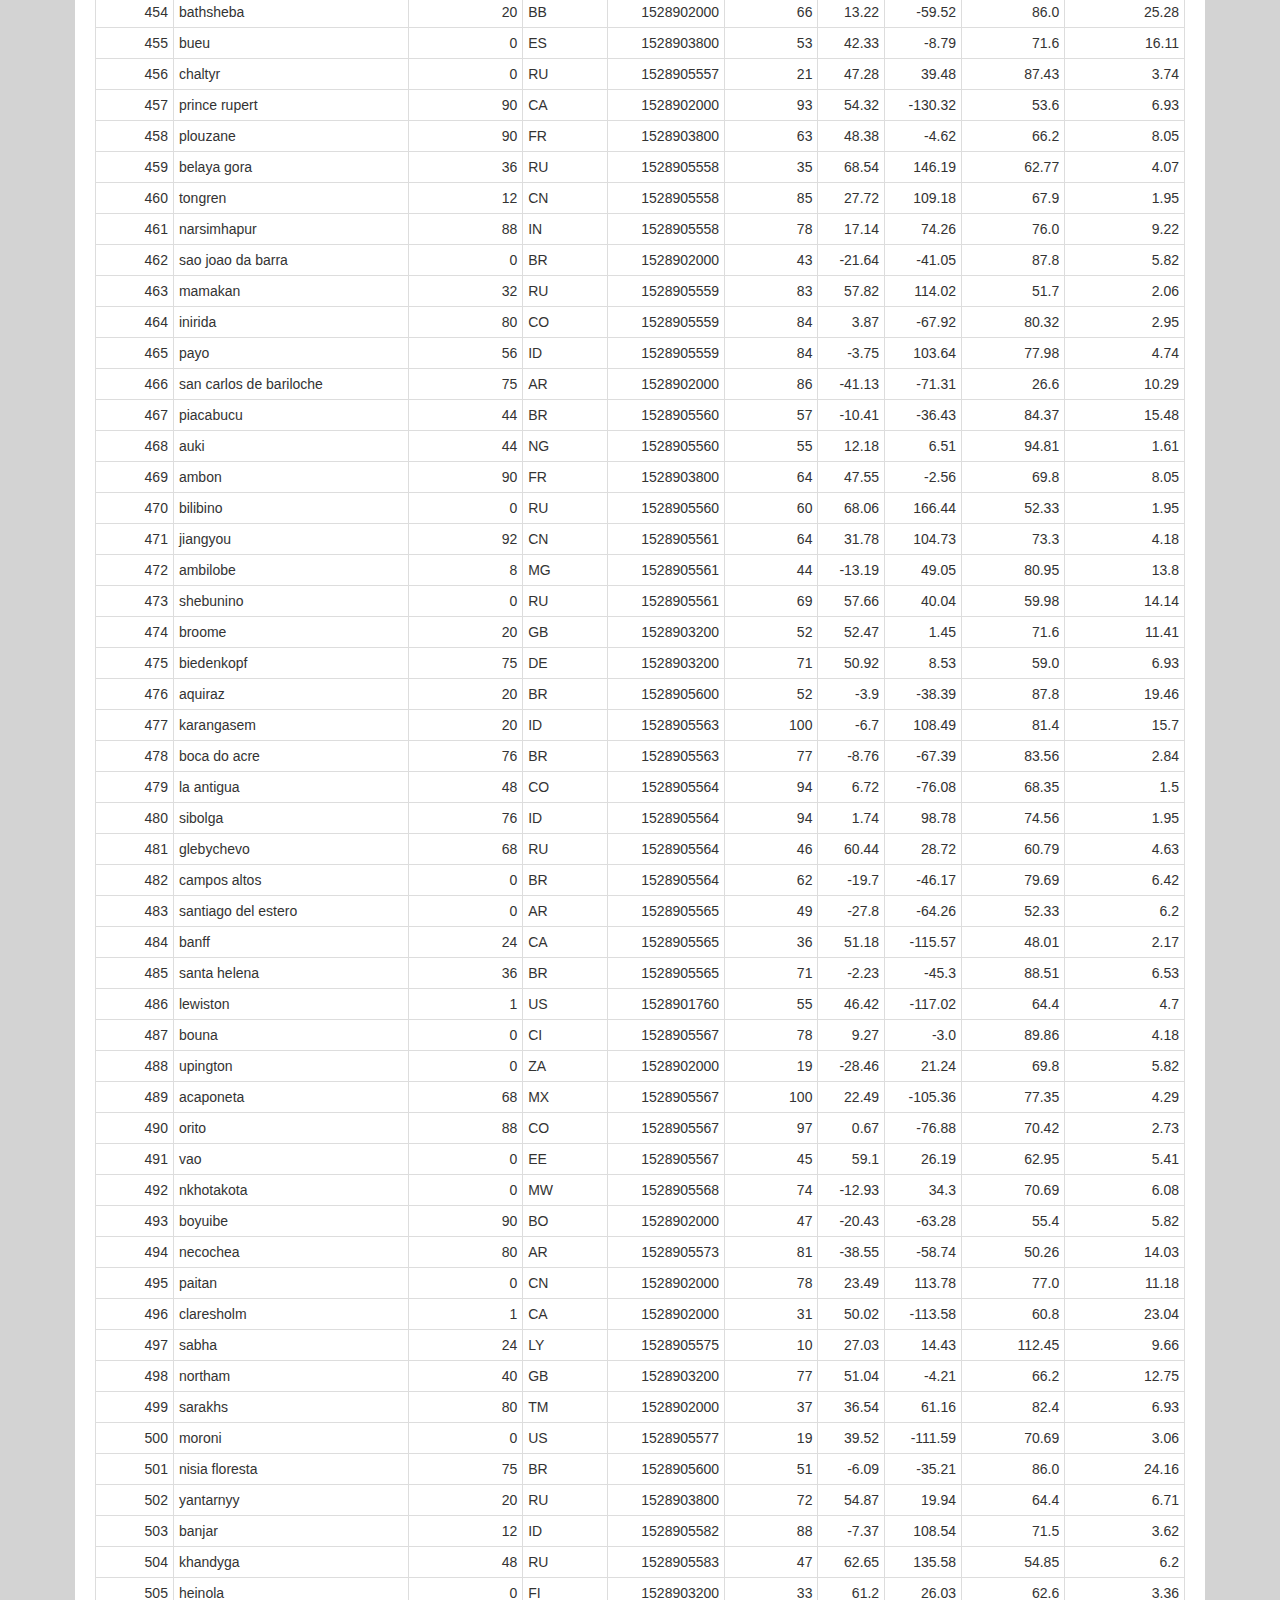
<file: data.html>
<!DOCTYPE html>
<html>

<head>
    <meta charset="utf-8" />
    <meta name="viewport" content="width=device-width, initial-scale=1.0">
    <meta http-equiv="X-UA-Compatible" content="IE=edge">
    <title>Climate Visualization Dashboard</title>
    
    <!-- Bring in our Bootstrap stylesheet -->
    
    <link rel="stylesheet" href="https://maxcdn.bootstrapcdn.com/bootstrap/3.3.7/css/bootstrap.min.css" />
    <link rel="stylesheet" type="text/css" media="screen" href="styles.css" />
    
    <!-- jQuery CDN -->
    
    <script src="https://code.jquery.com/jquery-3.2.1.slim.min.js" integrity="sha384-KJ3o2DKtIkvYIK3UENzmM7KCkRr/rE9/Qpg6aAZGJwFDMVNA/GpGFF93hXpG5KkN"
        crossorigin="anonymous"></script>
    
    <!-- Bootstrap CDN -->
    
        <script src="https://maxcdn.bootstrapcdn.com/bootstrap/4.0.0/js/bootstrap.min.js" integrity="sha384-JZR6Spejh4U02d8jOt6vLEHfe/JQGiRRSQQxSfFWpi1MquVdAyjUar5+76PVCmYl"
        crossorigin="anonymous"></script>

</head>

<body>
    <!--Navbar-->
    <nav class="navbar navbar-default">
        <div class="container-fluid">
            <!-- Brand and toggle get grouped for better mobile display -->
            <div class="navbar-header">
                <button type="button" class="navbar-toggle collapsed" data-toggle="collapse" data-target="#bs-example-navbar-collapse-1"
                    aria-expanded="false">
                    <span class="sr-only">Toggle navigation</span>
                    <span class="icon-bar"></span>
                    <span class="icon-bar"></span>
                    <span class="icon-bar"></span>
                </button>
            </div>

            <!-- Collect the nav links, and other content for toggling -->
            <div class="collapse navbar-collapse" id="bs-example-navbar-collapse-1">
                <!--left nav link-->
                <ul class="nav navbar-nav">
                    <li class="active">
                        <a href="index.html">LATITUDE
                            <span class="sr-only">(current)</span>
                        </a>
                    </li>
                </ul>
                <!--Right nav link-->
                <ul class="nav navbar-nav navbar-right">
                    <li class="dropdown">
                        <a href="#" class="dropdown-toggle" data-toggle="dropdown" role="button" aria-haspopup="true" aria-expanded="false">Plots
                            <span class="caret"></span>
                        </a>
                        <ul class="dropdown-menu">
                            <li>
                                <a href="temperature.html">Max Temperature</a>
                            </li>
                            <li>
                                <a href="humidity.html">Humidity</a>
                            </li>
                            <li>
                                <a href="cloudiness.html">Cloudiness</a>
                            </li>
                            <li>
                                <a href="wind.html">Wind Speed</a>
                            </li>
                        </ul>
                    </li>
                    <li>
                        <a href="comparison.html">Comparison</a>
                    </li>
                    <li>
                        <a href="data.html">Data</a>
                    </li>

                </ul>
            </div>
            <!-- /.navbar-collapse -->
        </div>
        <!-- /.container-fluid -->
    </nav>

    <!--Main Display-->
    <div class="container">
        <div class="row">
            <div class=" col-sm-5 col-md-12">
                <div class="main-box">
                    <h1 class="main-pg-header">Data</h1>
                    <p>The following table includes all the data used for plotting during this project.</p>
                    <hr>
                    <div class="summary txt">
                        <table class="table table-bordered table-hover table-condensed">
                            <thead><tr><th title="Field #1">City_ID</th>
                            <th title="Field #2">City</th>
                            <th title="Field #3">Cloudiness</th>
                            <th title="Field #4">Country</th>
                            <th title="Field #5">Date</th>
                            <th title="Field #6">Humidity</th>
                            <th title="Field #7">Lat</th>
                            <th title="Field #8">Lng</th>
                            <th title="Field #9">Max Temp</th>
                            <th title="Field #10">Wind Speed</th>
                            </tr></thead>
                            <tbody><tr>
                            <td align="right">0</td>
                            <td>jacareacanga</td>
                            <td align="right">0</td>
                            <td>BR</td>
                            <td align="right">1528902000</td>
                            <td align="right">62</td>
                            <td align="right">-6.22</td>
                            <td align="right">-57.76</td>
                            <td align="right">89.6</td>
                            <td align="right">6.93</td>
                            </tr>
                            <tr>
                            <td align="right">1</td>
                            <td>kaitangata</td>
                            <td align="right">100</td>
                            <td>NZ</td>
                            <td align="right">1528905304</td>
                            <td align="right">94</td>
                            <td align="right">-46.28</td>
                            <td align="right">169.85</td>
                            <td align="right">42.61</td>
                            <td align="right">5.64</td>
                            </tr>
                            <tr>
                            <td align="right">2</td>
                            <td>goulburn</td>
                            <td align="right">20</td>
                            <td>AU</td>
                            <td align="right">1528905078</td>
                            <td align="right">91</td>
                            <td align="right">-34.75</td>
                            <td align="right">149.72</td>
                            <td align="right">44.32</td>
                            <td align="right">10.11</td>
                            </tr>
                            <tr>
                            <td align="right">3</td>
                            <td>lata</td>
                            <td align="right">76</td>
                            <td>IN</td>
                            <td align="right">1528905305</td>
                            <td align="right">89</td>
                            <td align="right">30.78</td>
                            <td align="right">78.62</td>
                            <td align="right">59.89</td>
                            <td align="right">0.94</td>
                            </tr>
                            <tr>
                            <td align="right">4</td>
                            <td>chokurdakh</td>
                            <td align="right">0</td>
                            <td>RU</td>
                            <td align="right">1528905306</td>
                            <td align="right">88</td>
                            <td align="right">70.62</td>
                            <td align="right">147.9</td>
                            <td align="right">32.17</td>
                            <td align="right">2.95</td>
                            </tr>
                            <tr>
                            <td align="right">5</td>
                            <td>martyush</td>
                            <td align="right">92</td>
                            <td>RU</td>
                            <td align="right">1528905306</td>
                            <td align="right">94</td>
                            <td align="right">56.4</td>
                            <td align="right">61.89</td>
                            <td align="right">55.03</td>
                            <td align="right">9.33</td>
                            </tr>
                            <tr>
                            <td align="right">6</td>
                            <td>hobart</td>
                            <td align="right">20</td>
                            <td>AU</td>
                            <td align="right">1528902000</td>
                            <td align="right">87</td>
                            <td align="right">-42.88</td>
                            <td align="right">147.33</td>
                            <td align="right">44.6</td>
                            <td align="right">8.05</td>
                            </tr>
                            <tr>
                            <td align="right">7</td>
                            <td>broken hill</td>
                            <td align="right">0</td>
                            <td>AU</td>
                            <td align="right">1528905311</td>
                            <td align="right">88</td>
                            <td align="right">-31.97</td>
                            <td align="right">141.45</td>
                            <td align="right">44.5</td>
                            <td align="right">7.31</td>
                            </tr>
                            <tr>
                            <td align="right">8</td>
                            <td>harnosand</td>
                            <td align="right">0</td>
                            <td>SE</td>
                            <td align="right">1528903200</td>
                            <td align="right">44</td>
                            <td align="right">62.63</td>
                            <td align="right">17.94</td>
                            <td align="right">60.8</td>
                            <td align="right">13.87</td>
                            </tr>
                            <tr>
                            <td align="right">9</td>
                            <td>tuatapere</td>
                            <td align="right">0</td>
                            <td>NZ</td>
                            <td align="right">1528905312</td>
                            <td align="right">100</td>
                            <td align="right">-46.13</td>
                            <td align="right">167.69</td>
                            <td align="right">38.92</td>
                            <td align="right">3.4</td>
                            </tr>
                            <tr>
                            <td align="right">10</td>
                            <td>puerto ayora</td>
                            <td align="right">90</td>
                            <td>EC</td>
                            <td align="right">1528902000</td>
                            <td align="right">69</td>
                            <td align="right">-0.74</td>
                            <td align="right">-90.35</td>
                            <td align="right">77.0</td>
                            <td align="right">13.87</td>
                            </tr>
                            <tr>
                            <td align="right">11</td>
                            <td>havre-saint-pierre</td>
                            <td align="right">75</td>
                            <td>CA</td>
                            <td align="right">1528902000</td>
                            <td align="right">58</td>
                            <td align="right">50.23</td>
                            <td align="right">-63.6</td>
                            <td align="right">53.6</td>
                            <td align="right">19.46</td>
                            </tr>
                            <tr>
                            <td align="right">12</td>
                            <td>punta arenas</td>
                            <td align="right">0</td>
                            <td>CL</td>
                            <td align="right">1528902000</td>
                            <td align="right">100</td>
                            <td align="right">-53.16</td>
                            <td align="right">-70.91</td>
                            <td align="right">35.6</td>
                            <td align="right">9.17</td>
                            </tr>
                            <tr>
                            <td align="right">13</td>
                            <td>tasiilaq</td>
                            <td align="right">75</td>
                            <td>GL</td>
                            <td align="right">1528901400</td>
                            <td align="right">60</td>
                            <td align="right">65.61</td>
                            <td align="right">-37.64</td>
                            <td align="right">39.2</td>
                            <td align="right">2.24</td>
                            </tr>
                            <tr>
                            <td align="right">14</td>
                            <td>chapais</td>
                            <td align="right">40</td>
                            <td>CA</td>
                            <td align="right">1528902000</td>
                            <td align="right">38</td>
                            <td align="right">49.78</td>
                            <td align="right">-74.86</td>
                            <td align="right">59.0</td>
                            <td align="right">10.29</td>
                            </tr>
                            <tr>
                            <td align="right">15</td>
                            <td>avarua</td>
                            <td align="right">40</td>
                            <td>CK</td>
                            <td align="right">1528902000</td>
                            <td align="right">56</td>
                            <td align="right">-21.21</td>
                            <td align="right">-159.78</td>
                            <td align="right">73.4</td>
                            <td align="right">10.29</td>
                            </tr>
                            <tr>
                            <td align="right">16</td>
                            <td>hofn</td>
                            <td align="right">75</td>
                            <td>IS</td>
                            <td align="right">1528902000</td>
                            <td align="right">87</td>
                            <td align="right">64.25</td>
                            <td align="right">-15.21</td>
                            <td align="right">51.8</td>
                            <td align="right">8.05</td>
                            </tr>
                            <tr>
                            <td align="right">17</td>
                            <td>yukamenskoye</td>
                            <td align="right">92</td>
                            <td>RU</td>
                            <td align="right">1528905315</td>
                            <td align="right">98</td>
                            <td align="right">57.89</td>
                            <td align="right">52.24</td>
                            <td align="right">56.65</td>
                            <td align="right">10.22</td>
                            </tr>
                            <tr>
                            <td align="right">18</td>
                            <td>khandbari</td>
                            <td align="right">80</td>
                            <td>NP</td>
                            <td align="right">1528905315</td>
                            <td align="right">67</td>
                            <td align="right">27.38</td>
                            <td align="right">87.21</td>
                            <td align="right">44.59</td>
                            <td align="right">1.39</td>
                            </tr>
                            <tr>
                            <td align="right">19</td>
                            <td>bethel</td>
                            <td align="right">1</td>
                            <td>US</td>
                            <td align="right">1528901580</td>
                            <td align="right">93</td>
                            <td align="right">60.79</td>
                            <td align="right">-161.76</td>
                            <td align="right">44.6</td>
                            <td align="right">8.05</td>
                            </tr>
                            <tr>
                            <td align="right">20</td>
                            <td>ushuaia</td>
                            <td align="right">75</td>
                            <td>AR</td>
                            <td align="right">1528902000</td>
                            <td align="right">64</td>
                            <td align="right">-54.81</td>
                            <td align="right">-68.31</td>
                            <td align="right">41.0</td>
                            <td align="right">3.36</td>
                            </tr>
                            <tr>
                            <td align="right">21</td>
                            <td>east london</td>
                            <td align="right">0</td>
                            <td>ZA</td>
                            <td align="right">1528902000</td>
                            <td align="right">37</td>
                            <td align="right">-33.02</td>
                            <td align="right">27.91</td>
                            <td align="right">69.8</td>
                            <td align="right">5.82</td>
                            </tr>
                            <tr>
                            <td align="right">22</td>
                            <td>bluff</td>
                            <td align="right">76</td>
                            <td>AU</td>
                            <td align="right">1528905321</td>
                            <td align="right">76</td>
                            <td align="right">-23.58</td>
                            <td align="right">149.07</td>
                            <td align="right">61.96</td>
                            <td align="right">4.74</td>
                            </tr>
                            <tr>
                            <td align="right">23</td>
                            <td>mount isa</td>
                            <td align="right">75</td>
                            <td>AU</td>
                            <td align="right">1528902000</td>
                            <td align="right">100</td>
                            <td align="right">-20.73</td>
                            <td align="right">139.49</td>
                            <td align="right">64.4</td>
                            <td align="right">3.29</td>
                            </tr>
                            <tr>
                            <td align="right">24</td>
                            <td>pevek</td>
                            <td align="right">0</td>
                            <td>RU</td>
                            <td align="right">1528905321</td>
                            <td align="right">71</td>
                            <td align="right">69.7</td>
                            <td align="right">170.27</td>
                            <td align="right">36.94</td>
                            <td align="right">6.98</td>
                            </tr>
                            <tr>
                            <td align="right">25</td>
                            <td>gao</td>
                            <td align="right">24</td>
                            <td>ML</td>
                            <td align="right">1528905321</td>
                            <td align="right">16</td>
                            <td align="right">16.28</td>
                            <td align="right">-0.04</td>
                            <td align="right">110.02</td>
                            <td align="right">4.97</td>
                            </tr>
                            <tr>
                            <td align="right">26</td>
                            <td>cabo san lucas</td>
                            <td align="right">75</td>
                            <td>MX</td>
                            <td align="right">1528901160</td>
                            <td align="right">74</td>
                            <td align="right">22.89</td>
                            <td align="right">-109.91</td>
                            <td align="right">84.2</td>
                            <td align="right">10.29</td>
                            </tr>
                            <tr>
                            <td align="right">27</td>
                            <td>sao filipe</td>
                            <td align="right">0</td>
                            <td>CV</td>
                            <td align="right">1528905323</td>
                            <td align="right">88</td>
                            <td align="right">14.9</td>
                            <td align="right">-24.5</td>
                            <td align="right">75.73</td>
                            <td align="right">13.02</td>
                            </tr>
                            <tr>
                            <td align="right">28</td>
                            <td>tiksi</td>
                            <td align="right">44</td>
                            <td>RU</td>
                            <td align="right">1528905298</td>
                            <td align="right">58</td>
                            <td align="right">71.64</td>
                            <td align="right">128.87</td>
                            <td align="right">57.73</td>
                            <td align="right">10.11</td>
                            </tr>
                            <tr>
                            <td align="right">29</td>
                            <td>busselton</td>
                            <td align="right">92</td>
                            <td>AU</td>
                            <td align="right">1528905323</td>
                            <td align="right">100</td>
                            <td align="right">-33.64</td>
                            <td align="right">115.35</td>
                            <td align="right">60.43</td>
                            <td align="right">10.56</td>
                            </tr>
                            <tr>
                            <td align="right">30</td>
                            <td>alofi</td>
                            <td align="right">76</td>
                            <td>NU</td>
                            <td align="right">1528902000</td>
                            <td align="right">88</td>
                            <td align="right">-19.06</td>
                            <td align="right">-169.92</td>
                            <td align="right">71.6</td>
                            <td align="right">3.36</td>
                            </tr>
                            <tr>
                            <td align="right">31</td>
                            <td>ola</td>
                            <td align="right">75</td>
                            <td>RU</td>
                            <td align="right">1528902000</td>
                            <td align="right">100</td>
                            <td align="right">59.58</td>
                            <td align="right">151.3</td>
                            <td align="right">42.8</td>
                            <td align="right">7.76</td>
                            </tr>
                            <tr>
                            <td align="right">32</td>
                            <td>atar</td>
                            <td align="right">20</td>
                            <td>MR</td>
                            <td align="right">1528902000</td>
                            <td align="right">19</td>
                            <td align="right">20.52</td>
                            <td align="right">-13.05</td>
                            <td align="right">91.4</td>
                            <td align="right">9.17</td>
                            </tr>
                            <tr>
                            <td align="right">33</td>
                            <td>rikitea</td>
                            <td align="right">0</td>
                            <td>PF</td>
                            <td align="right">1528905325</td>
                            <td align="right">100</td>
                            <td align="right">-23.12</td>
                            <td align="right">-134.97</td>
                            <td align="right">73.57</td>
                            <td align="right">8.66</td>
                            </tr>
                            <tr>
                            <td align="right">34</td>
                            <td>hermanus</td>
                            <td align="right">0</td>
                            <td>ZA</td>
                            <td align="right">1528905325</td>
                            <td align="right">24</td>
                            <td align="right">-34.42</td>
                            <td align="right">19.24</td>
                            <td align="right">77.17</td>
                            <td align="right">8.66</td>
                            </tr>
                            <tr>
                            <td align="right">35</td>
                            <td>ponta delgada</td>
                            <td align="right">75</td>
                            <td>PT</td>
                            <td align="right">1528903800</td>
                            <td align="right">88</td>
                            <td align="right">37.73</td>
                            <td align="right">-25.67</td>
                            <td align="right">71.6</td>
                            <td align="right">12.75</td>
                            </tr>
                            <tr>
                            <td align="right">36</td>
                            <td>bambari</td>
                            <td align="right">24</td>
                            <td>CF</td>
                            <td align="right">1528905326</td>
                            <td align="right">84</td>
                            <td align="right">5.77</td>
                            <td align="right">20.68</td>
                            <td align="right">81.85</td>
                            <td align="right">7.65</td>
                            </tr>
                            <tr>
                            <td align="right">37</td>
                            <td>cap malheureux</td>
                            <td align="right">75</td>
                            <td>MU</td>
                            <td align="right">1528902000</td>
                            <td align="right">69</td>
                            <td align="right">-19.98</td>
                            <td align="right">57.61</td>
                            <td align="right">75.2</td>
                            <td align="right">14.99</td>
                            </tr>
                            <tr>
                            <td align="right">38</td>
                            <td>puerto escondido</td>
                            <td align="right">75</td>
                            <td>MX</td>
                            <td align="right">1528901100</td>
                            <td align="right">65</td>
                            <td align="right">15.86</td>
                            <td align="right">-97.07</td>
                            <td align="right">80.6</td>
                            <td align="right">3.36</td>
                            </tr>
                            <tr>
                            <td align="right">39</td>
                            <td>qaanaaq</td>
                            <td align="right">32</td>
                            <td>GL</td>
                            <td align="right">1528905330</td>
                            <td align="right">100</td>
                            <td align="right">77.48</td>
                            <td align="right">-69.36</td>
                            <td align="right">31.45</td>
                            <td align="right">6.31</td>
                            </tr>
                            <tr>
                            <td align="right">40</td>
                            <td>new norfolk</td>
                            <td align="right">20</td>
                            <td>AU</td>
                            <td align="right">1528902000</td>
                            <td align="right">87</td>
                            <td align="right">-42.78</td>
                            <td align="right">147.06</td>
                            <td align="right">44.6</td>
                            <td align="right">8.05</td>
                            </tr>
                            <tr>
                            <td align="right">41</td>
                            <td>najran</td>
                            <td align="right">40</td>
                            <td>SA</td>
                            <td align="right">1528902000</td>
                            <td align="right">13</td>
                            <td align="right">17.54</td>
                            <td align="right">44.22</td>
                            <td align="right">98.6</td>
                            <td align="right">11.41</td>
                            </tr>
                            <tr>
                            <td align="right">42</td>
                            <td>isla mujeres</td>
                            <td align="right">90</td>
                            <td>MX</td>
                            <td align="right">1528904340</td>
                            <td align="right">100</td>
                            <td align="right">21.23</td>
                            <td align="right">-86.73</td>
                            <td align="right">75.2</td>
                            <td align="right">16.11</td>
                            </tr>
                            <tr>
                            <td align="right">43</td>
                            <td>mar del plata</td>
                            <td align="right">0</td>
                            <td>AR</td>
                            <td align="right">1528905297</td>
                            <td align="right">100</td>
                            <td align="right">-46.43</td>
                            <td align="right">-67.52</td>
                            <td align="right">32.53</td>
                            <td align="right">7.31</td>
                            </tr>
                            <tr>
                            <td align="right">44</td>
                            <td>provideniya</td>
                            <td align="right">0</td>
                            <td>RU</td>
                            <td align="right">1528905332</td>
                            <td align="right">91</td>
                            <td align="right">64.42</td>
                            <td align="right">-173.23</td>
                            <td align="right">40.63</td>
                            <td align="right">10.78</td>
                            </tr>
                            <tr>
                            <td align="right">45</td>
                            <td>jamestown</td>
                            <td align="right">12</td>
                            <td>AU</td>
                            <td align="right">1528905333</td>
                            <td align="right">88</td>
                            <td align="right">-33.21</td>
                            <td align="right">138.6</td>
                            <td align="right">43.15</td>
                            <td align="right">10.89</td>
                            </tr>
                            <tr>
                            <td align="right">46</td>
                            <td>medicine hat</td>
                            <td align="right">20</td>
                            <td>CA</td>
                            <td align="right">1528902000</td>
                            <td align="right">34</td>
                            <td align="right">50.04</td>
                            <td align="right">-110.68</td>
                            <td align="right">66.2</td>
                            <td align="right">14.99</td>
                            </tr>
                            <tr>
                            <td align="right">47</td>
                            <td>katsuura</td>
                            <td align="right">8</td>
                            <td>JP</td>
                            <td align="right">1528905334</td>
                            <td align="right">88</td>
                            <td align="right">33.93</td>
                            <td align="right">134.5</td>
                            <td align="right">62.05</td>
                            <td align="right">7.54</td>
                            </tr>
                            <tr>
                            <td align="right">48</td>
                            <td>aklavik</td>
                            <td align="right">20</td>
                            <td>CA</td>
                            <td align="right">1528902000</td>
                            <td align="right">53</td>
                            <td align="right">68.22</td>
                            <td align="right">-135.01</td>
                            <td align="right">51.8</td>
                            <td align="right">11.41</td>
                            </tr>
                            <tr>
                            <td align="right">49</td>
                            <td>tuktoyaktuk</td>
                            <td align="right">20</td>
                            <td>CA</td>
                            <td align="right">1528902000</td>
                            <td align="right">61</td>
                            <td align="right">69.44</td>
                            <td align="right">-133.03</td>
                            <td align="right">46.4</td>
                            <td align="right">6.93</td>
                            </tr>
                            <tr>
                            <td align="right">50</td>
                            <td>kapaa</td>
                            <td align="right">90</td>
                            <td>US</td>
                            <td align="right">1528901760</td>
                            <td align="right">88</td>
                            <td align="right">22.08</td>
                            <td align="right">-159.32</td>
                            <td align="right">75.2</td>
                            <td align="right">14.99</td>
                            </tr>
                            <tr>
                            <td align="right">51</td>
                            <td>mildura</td>
                            <td align="right">0</td>
                            <td>AU</td>
                            <td align="right">1528905300</td>
                            <td align="right">92</td>
                            <td align="right">-34.18</td>
                            <td align="right">142.16</td>
                            <td align="right">45.67</td>
                            <td align="right">9.66</td>
                            </tr>
                            <tr>
                            <td align="right">52</td>
                            <td>souillac</td>
                            <td align="right">75</td>
                            <td>FR</td>
                            <td align="right">1528903800</td>
                            <td align="right">49</td>
                            <td align="right">45.6</td>
                            <td align="right">-0.6</td>
                            <td align="right">73.4</td>
                            <td align="right">10.29</td>
                            </tr>
                            <tr>
                            <td align="right">53</td>
                            <td>lorengau</td>
                            <td align="right">100</td>
                            <td>PG</td>
                            <td align="right">1528905336</td>
                            <td align="right">100</td>
                            <td align="right">-2.02</td>
                            <td align="right">147.27</td>
                            <td align="right">80.59</td>
                            <td align="right">3.85</td>
                            </tr>
                            <tr>
                            <td align="right">54</td>
                            <td>praia</td>
                            <td align="right">20</td>
                            <td>BR</td>
                            <td align="right">1528902000</td>
                            <td align="right">47</td>
                            <td align="right">-20.25</td>
                            <td align="right">-43.81</td>
                            <td align="right">82.4</td>
                            <td align="right">3.36</td>
                            </tr>
                            <tr>
                            <td align="right">55</td>
                            <td>port alfred</td>
                            <td align="right">0</td>
                            <td>ZA</td>
                            <td align="right">1528905338</td>
                            <td align="right">50</td>
                            <td align="right">-33.59</td>
                            <td align="right">26.89</td>
                            <td align="right">76.54</td>
                            <td align="right">7.2</td>
                            </tr>
                            <tr>
                            <td align="right">56</td>
                            <td>barranca</td>
                            <td align="right">0</td>
                            <td>PE</td>
                            <td align="right">1528905339</td>
                            <td align="right">98</td>
                            <td align="right">-10.75</td>
                            <td align="right">-77.76</td>
                            <td align="right">61.87</td>
                            <td align="right">9.89</td>
                            </tr>
                            <tr>
                            <td align="right">57</td>
                            <td>nome</td>
                            <td align="right">40</td>
                            <td>US</td>
                            <td align="right">1528902900</td>
                            <td align="right">70</td>
                            <td align="right">30.04</td>
                            <td align="right">-94.42</td>
                            <td align="right">87.8</td>
                            <td align="right">3.36</td>
                            </tr>
                            <tr>
                            <td align="right">58</td>
                            <td>matay</td>
                            <td align="right">0</td>
                            <td>EG</td>
                            <td align="right">1528905339</td>
                            <td align="right">23</td>
                            <td align="right">28.42</td>
                            <td align="right">30.79</td>
                            <td align="right">97.69</td>
                            <td align="right">6.98</td>
                            </tr>
                            <tr>
                            <td align="right">59</td>
                            <td>saskylakh</td>
                            <td align="right">48</td>
                            <td>RU</td>
                            <td align="right">1528905339</td>
                            <td align="right">55</td>
                            <td align="right">71.97</td>
                            <td align="right">114.09</td>
                            <td align="right">59.53</td>
                            <td align="right">5.86</td>
                            </tr>
                            <tr>
                            <td align="right">60</td>
                            <td>itarema</td>
                            <td align="right">0</td>
                            <td>BR</td>
                            <td align="right">1528905340</td>
                            <td align="right">61</td>
                            <td align="right">-2.92</td>
                            <td align="right">-39.92</td>
                            <td align="right">88.33</td>
                            <td align="right">12.57</td>
                            </tr>
                            <tr>
                            <td align="right">61</td>
                            <td>butaritari</td>
                            <td align="right">56</td>
                            <td>KI</td>
                            <td align="right">1528905340</td>
                            <td align="right">100</td>
                            <td align="right">3.07</td>
                            <td align="right">172.79</td>
                            <td align="right">81.13</td>
                            <td align="right">7.31</td>
                            </tr>
                            <tr>
                            <td align="right">62</td>
                            <td>peniche</td>
                            <td align="right">20</td>
                            <td>PT</td>
                            <td align="right">1528903800</td>
                            <td align="right">64</td>
                            <td align="right">39.36</td>
                            <td align="right">-9.38</td>
                            <td align="right">75.2</td>
                            <td align="right">12.75</td>
                            </tr>
                            <tr>
                            <td align="right">63</td>
                            <td>beloha</td>
                            <td align="right">0</td>
                            <td>MG</td>
                            <td align="right">1528905340</td>
                            <td align="right">57</td>
                            <td align="right">-25.17</td>
                            <td align="right">45.06</td>
                            <td align="right">71.95</td>
                            <td align="right">16.37</td>
                            </tr>
                            <tr>
                            <td align="right">64</td>
                            <td>anadyr</td>
                            <td align="right">0</td>
                            <td>RU</td>
                            <td align="right">1528902000</td>
                            <td align="right">57</td>
                            <td align="right">64.73</td>
                            <td align="right">177.51</td>
                            <td align="right">48.2</td>
                            <td align="right">4.47</td>
                            </tr>
                            <tr>
                            <td align="right">65</td>
                            <td>luderitz</td>
                            <td align="right">12</td>
                            <td>NA</td>
                            <td align="right">1528905342</td>
                            <td align="right">64</td>
                            <td align="right">-26.65</td>
                            <td align="right">15.16</td>
                            <td align="right">64.03</td>
                            <td align="right">17.38</td>
                            </tr>
                            <tr>
                            <td align="right">66</td>
                            <td>rochester</td>
                            <td align="right">1</td>
                            <td>US</td>
                            <td align="right">1528902960</td>
                            <td align="right">37</td>
                            <td align="right">44.02</td>
                            <td align="right">-92.46</td>
                            <td align="right">73.4</td>
                            <td align="right">6.93</td>
                            </tr>
                            <tr>
                            <td align="right">67</td>
                            <td>bosaso</td>
                            <td align="right">0</td>
                            <td>SO</td>
                            <td align="right">1528905347</td>
                            <td align="right">86</td>
                            <td align="right">11.28</td>
                            <td align="right">49.18</td>
                            <td align="right">89.77</td>
                            <td align="right">3.96</td>
                            </tr>
                            <tr>
                            <td align="right">68</td>
                            <td>faanui</td>
                            <td align="right">0</td>
                            <td>PF</td>
                            <td align="right">1528905347</td>
                            <td align="right">100</td>
                            <td align="right">-16.48</td>
                            <td align="right">-151.75</td>
                            <td align="right">79.96</td>
                            <td align="right">11.79</td>
                            </tr>
                            <tr>
                            <td align="right">69</td>
                            <td>grindavik</td>
                            <td align="right">75</td>
                            <td>IS</td>
                            <td align="right">1528902000</td>
                            <td align="right">70</td>
                            <td align="right">63.84</td>
                            <td align="right">-22.43</td>
                            <td align="right">48.2</td>
                            <td align="right">5.82</td>
                            </tr>
                            <tr>
                            <td align="right">70</td>
                            <td>margate</td>
                            <td align="right">20</td>
                            <td>AU</td>
                            <td align="right">1528902000</td>
                            <td align="right">87</td>
                            <td align="right">-43.03</td>
                            <td align="right">147.26</td>
                            <td align="right">44.6</td>
                            <td align="right">8.05</td>
                            </tr>
                            <tr>
                            <td align="right">71</td>
                            <td>marsh harbour</td>
                            <td align="right">88</td>
                            <td>BS</td>
                            <td align="right">1528905349</td>
                            <td align="right">95</td>
                            <td align="right">26.54</td>
                            <td align="right">-77.06</td>
                            <td align="right">82.39</td>
                            <td align="right">10.0</td>
                            </tr>
                            <tr>
                            <td align="right">72</td>
                            <td>comodoro rivadavia</td>
                            <td align="right">40</td>
                            <td>AR</td>
                            <td align="right">1528902000</td>
                            <td align="right">60</td>
                            <td align="right">-45.87</td>
                            <td align="right">-67.48</td>
                            <td align="right">42.8</td>
                            <td align="right">9.17</td>
                            </tr>
                            <tr>
                            <td align="right">73</td>
                            <td>upernavik</td>
                            <td align="right">92</td>
                            <td>GL</td>
                            <td align="right">1528905350</td>
                            <td align="right">100</td>
                            <td align="right">72.79</td>
                            <td align="right">-56.15</td>
                            <td align="right">29.29</td>
                            <td align="right">3.74</td>
                            </tr>
                            <tr>
                            <td align="right">74</td>
                            <td>uige</td>
                            <td align="right">0</td>
                            <td>AO</td>
                            <td align="right">1528905350</td>
                            <td align="right">29</td>
                            <td align="right">-7.61</td>
                            <td align="right">15.06</td>
                            <td align="right">86.8</td>
                            <td align="right">3.18</td>
                            </tr>
                            <tr>
                            <td align="right">75</td>
                            <td>bredasdorp</td>
                            <td align="right">0</td>
                            <td>ZA</td>
                            <td align="right">1528902000</td>
                            <td align="right">23</td>
                            <td align="right">-34.53</td>
                            <td align="right">20.04</td>
                            <td align="right">82.4</td>
                            <td align="right">5.82</td>
                            </tr>
                            <tr>
                            <td align="right">76</td>
                            <td>bodden town</td>
                            <td align="right">40</td>
                            <td>KY</td>
                            <td align="right">1528902000</td>
                            <td align="right">78</td>
                            <td align="right">19.28</td>
                            <td align="right">-81.25</td>
                            <td align="right">80.6</td>
                            <td align="right">16.11</td>
                            </tr>
                            <tr>
                            <td align="right">77</td>
                            <td>guerrero negro</td>
                            <td align="right">44</td>
                            <td>MX</td>
                            <td align="right">1528905350</td>
                            <td align="right">88</td>
                            <td align="right">27.97</td>
                            <td align="right">-114.04</td>
                            <td align="right">63.85</td>
                            <td align="right">3.74</td>
                            </tr>
                            <tr>
                            <td align="right">78</td>
                            <td>bilma</td>
                            <td align="right">0</td>
                            <td>NE</td>
                            <td align="right">1528905351</td>
                            <td align="right">12</td>
                            <td align="right">18.69</td>
                            <td align="right">12.92</td>
                            <td align="right">110.47</td>
                            <td align="right">4.63</td>
                            </tr>
                            <tr>
                            <td align="right">79</td>
                            <td>carnarvon</td>
                            <td align="right">0</td>
                            <td>ZA</td>
                            <td align="right">1528905351</td>
                            <td align="right">30</td>
                            <td align="right">-30.97</td>
                            <td align="right">22.13</td>
                            <td align="right">60.43</td>
                            <td align="right">14.25</td>
                            </tr>
                            <tr>
                            <td align="right">80</td>
                            <td>ponta do sol</td>
                            <td align="right">12</td>
                            <td>BR</td>
                            <td align="right">1528905352</td>
                            <td align="right">72</td>
                            <td align="right">-20.63</td>
                            <td align="right">-46.0</td>
                            <td align="right">78.25</td>
                            <td align="right">3.96</td>
                            </tr>
                            <tr>
                            <td align="right">81</td>
                            <td>vila franca do campo</td>
                            <td align="right">75</td>
                            <td>PT</td>
                            <td align="right">1528903800</td>
                            <td align="right">88</td>
                            <td align="right">37.72</td>
                            <td align="right">-25.43</td>
                            <td align="right">71.6</td>
                            <td align="right">12.75</td>
                            </tr>
                            <tr>
                            <td align="right">82</td>
                            <td>puerto del rosario</td>
                            <td align="right">20</td>
                            <td>ES</td>
                            <td align="right">1528903800</td>
                            <td align="right">60</td>
                            <td align="right">28.5</td>
                            <td align="right">-13.86</td>
                            <td align="right">73.4</td>
                            <td align="right">17.22</td>
                            </tr>
                            <tr>
                            <td align="right">83</td>
                            <td>sitka</td>
                            <td align="right">20</td>
                            <td>US</td>
                            <td align="right">1528905353</td>
                            <td align="right">92</td>
                            <td align="right">37.17</td>
                            <td align="right">-99.65</td>
                            <td align="right">74.02</td>
                            <td align="right">5.97</td>
                            </tr>
                            <tr>
                            <td align="right">84</td>
                            <td>camacha</td>
                            <td align="right">75</td>
                            <td>PT</td>
                            <td align="right">1528903800</td>
                            <td align="right">72</td>
                            <td align="right">33.08</td>
                            <td align="right">-16.33</td>
                            <td align="right">68.0</td>
                            <td align="right">16.11</td>
                            </tr>
                            <tr>
                            <td align="right">85</td>
                            <td>saint-philippe</td>
                            <td align="right">1</td>
                            <td>CA</td>
                            <td align="right">1528902900</td>
                            <td align="right">54</td>
                            <td align="right">45.36</td>
                            <td align="right">-73.48</td>
                            <td align="right">78.8</td>
                            <td align="right">11.41</td>
                            </tr>
                            <tr>
                            <td align="right">86</td>
                            <td>port blair</td>
                            <td align="right">92</td>
                            <td>IN</td>
                            <td align="right">1528905357</td>
                            <td align="right">97</td>
                            <td align="right">11.67</td>
                            <td align="right">92.75</td>
                            <td align="right">84.37</td>
                            <td align="right">25.1</td>
                            </tr>
                            <tr>
                            <td align="right">87</td>
                            <td>albany</td>
                            <td align="right">90</td>
                            <td>US</td>
                            <td align="right">1528903860</td>
                            <td align="right">68</td>
                            <td align="right">42.65</td>
                            <td align="right">-73.75</td>
                            <td align="right">69.8</td>
                            <td align="right">3.36</td>
                            </tr>
                            <tr>
                            <td align="right">88</td>
                            <td>barrow</td>
                            <td align="right">88</td>
                            <td>AR</td>
                            <td align="right">1528905182</td>
                            <td align="right">72</td>
                            <td align="right">-38.31</td>
                            <td align="right">-60.23</td>
                            <td align="right">50.26</td>
                            <td align="right">8.21</td>
                            </tr>
                            <tr>
                            <td align="right">89</td>
                            <td>qorveh</td>
                            <td align="right">92</td>
                            <td>IR</td>
                            <td align="right">1528905357</td>
                            <td align="right">22</td>
                            <td align="right">35.17</td>
                            <td align="right">47.8</td>
                            <td align="right">76.72</td>
                            <td align="right">3.18</td>
                            </tr>
                            <tr>
                            <td align="right">90</td>
                            <td>san jeronimo</td>
                            <td align="right">90</td>
                            <td>PE</td>
                            <td align="right">1528902000</td>
                            <td align="right">81</td>
                            <td align="right">-13.65</td>
                            <td align="right">-73.37</td>
                            <td align="right">46.4</td>
                            <td align="right">2.39</td>
                            </tr>
                            <tr>
                            <td align="right">91</td>
                            <td>mataura</td>
                            <td align="right">24</td>
                            <td>NZ</td>
                            <td align="right">1528905299</td>
                            <td align="right">79</td>
                            <td align="right">-46.19</td>
                            <td align="right">168.86</td>
                            <td align="right">25.69</td>
                            <td align="right">3.18</td>
                            </tr>
                            <tr>
                            <td align="right">92</td>
                            <td>buala</td>
                            <td align="right">64</td>
                            <td>SB</td>
                            <td align="right">1528905359</td>
                            <td align="right">100</td>
                            <td align="right">-8.15</td>
                            <td align="right">159.59</td>
                            <td align="right">78.7</td>
                            <td align="right">4.18</td>
                            </tr>
                            <tr>
                            <td align="right">93</td>
                            <td>eyl</td>
                            <td align="right">20</td>
                            <td>SO</td>
                            <td align="right">1528905359</td>
                            <td align="right">57</td>
                            <td align="right">7.98</td>
                            <td align="right">49.82</td>
                            <td align="right">86.62</td>
                            <td align="right">22.41</td>
                            </tr>
                            <tr>
                            <td align="right">94</td>
                            <td>abu dhabi</td>
                            <td align="right">0</td>
                            <td>AE</td>
                            <td align="right">1528902000</td>
                            <td align="right">29</td>
                            <td align="right">24.47</td>
                            <td align="right">54.37</td>
                            <td align="right">98.6</td>
                            <td align="right">16.11</td>
                            </tr>
                            <tr>
                            <td align="right">95</td>
                            <td>tahe</td>
                            <td align="right">92</td>
                            <td>CN</td>
                            <td align="right">1528905359</td>
                            <td align="right">98</td>
                            <td align="right">52.34</td>
                            <td align="right">124.71</td>
                            <td align="right">51.43</td>
                            <td align="right">2.17</td>
                            </tr>
                            <tr>
                            <td align="right">96</td>
                            <td>chuy</td>
                            <td align="right">80</td>
                            <td>UY</td>
                            <td align="right">1528905099</td>
                            <td align="right">93</td>
                            <td align="right">-33.69</td>
                            <td align="right">-53.46</td>
                            <td align="right">52.87</td>
                            <td align="right">28.9</td>
                            </tr>
                            <tr>
                            <td align="right">97</td>
                            <td>dzerzhinskoye</td>
                            <td align="right">8</td>
                            <td>RU</td>
                            <td align="right">1528905360</td>
                            <td align="right">69</td>
                            <td align="right">56.84</td>
                            <td align="right">95.22</td>
                            <td align="right">65.11</td>
                            <td align="right">3.85</td>
                            </tr>
                            <tr>
                            <td align="right">98</td>
                            <td>vanavara</td>
                            <td align="right">0</td>
                            <td>RU</td>
                            <td align="right">1528905360</td>
                            <td align="right">50</td>
                            <td align="right">60.35</td>
                            <td align="right">102.28</td>
                            <td align="right">64.21</td>
                            <td align="right">5.64</td>
                            </tr>
                            <tr>
                            <td align="right">99</td>
                            <td>muros</td>
                            <td align="right">40</td>
                            <td>ES</td>
                            <td align="right">1528903800</td>
                            <td align="right">72</td>
                            <td align="right">42.77</td>
                            <td align="right">-9.06</td>
                            <td align="right">66.2</td>
                            <td align="right">10.29</td>
                            </tr>
                            <tr>
                            <td align="right">100</td>
                            <td>auchel</td>
                            <td align="right">0</td>
                            <td>FR</td>
                            <td align="right">1528903800</td>
                            <td align="right">49</td>
                            <td align="right">50.51</td>
                            <td align="right">2.47</td>
                            <td align="right">68.0</td>
                            <td align="right">3.36</td>
                            </tr>
                            <tr>
                            <td align="right">101</td>
                            <td>bubaque</td>
                            <td align="right">40</td>
                            <td>GW</td>
                            <td align="right">1528902000</td>
                            <td align="right">55</td>
                            <td align="right">11.28</td>
                            <td align="right">-15.83</td>
                            <td align="right">91.4</td>
                            <td align="right">11.41</td>
                            </tr>
                            <tr>
                            <td align="right">102</td>
                            <td>khatanga</td>
                            <td align="right">8</td>
                            <td>RU</td>
                            <td align="right">1528905361</td>
                            <td align="right">65</td>
                            <td align="right">71.98</td>
                            <td align="right">102.47</td>
                            <td align="right">60.97</td>
                            <td align="right">4.63</td>
                            </tr>
                            <tr>
                            <td align="right">103</td>
                            <td>los banos</td>
                            <td align="right">1</td>
                            <td>US</td>
                            <td align="right">1528904100</td>
                            <td align="right">67</td>
                            <td align="right">37.06</td>
                            <td align="right">-120.85</td>
                            <td align="right">75.2</td>
                            <td align="right">4.74</td>
                            </tr>
                            <tr>
                            <td align="right">104</td>
                            <td>labuhan</td>
                            <td align="right">12</td>
                            <td>ID</td>
                            <td align="right">1528905361</td>
                            <td align="right">95</td>
                            <td align="right">-2.54</td>
                            <td align="right">115.51</td>
                            <td align="right">72.94</td>
                            <td align="right">1.83</td>
                            </tr>
                            <tr>
                            <td align="right">105</td>
                            <td>saint-paul</td>
                            <td align="right">75</td>
                            <td>FR</td>
                            <td align="right">1528903800</td>
                            <td align="right">56</td>
                            <td align="right">45.22</td>
                            <td align="right">1.9</td>
                            <td align="right">68.0</td>
                            <td align="right">14.99</td>
                            </tr>
                            <tr>
                            <td align="right">106</td>
                            <td>petatlan</td>
                            <td align="right">90</td>
                            <td>MX</td>
                            <td align="right">1528901220</td>
                            <td align="right">74</td>
                            <td align="right">17.52</td>
                            <td align="right">-101.27</td>
                            <td align="right">84.2</td>
                            <td align="right">1.83</td>
                            </tr>
                            <tr>
                            <td align="right">107</td>
                            <td>baykit</td>
                            <td align="right">36</td>
                            <td>RU</td>
                            <td align="right">1528905366</td>
                            <td align="right">68</td>
                            <td align="right">61.68</td>
                            <td align="right">96.39</td>
                            <td align="right">63.94</td>
                            <td align="right">4.29</td>
                            </tr>
                            <tr>
                            <td align="right">108</td>
                            <td>dalby</td>
                            <td align="right">75</td>
                            <td>AU</td>
                            <td align="right">1528902000</td>
                            <td align="right">93</td>
                            <td align="right">-27.18</td>
                            <td align="right">151.26</td>
                            <td align="right">53.6</td>
                            <td align="right">2.24</td>
                            </tr>
                            <tr>
                            <td align="right">109</td>
                            <td>yellowknife</td>
                            <td align="right">90</td>
                            <td>CA</td>
                            <td align="right">1528902540</td>
                            <td align="right">93</td>
                            <td align="right">62.45</td>
                            <td align="right">-114.38</td>
                            <td align="right">46.4</td>
                            <td align="right">8.05</td>
                            </tr>
                            <tr>
                            <td align="right">110</td>
                            <td>hilo</td>
                            <td align="right">75</td>
                            <td>US</td>
                            <td align="right">1528901580</td>
                            <td align="right">88</td>
                            <td align="right">19.71</td>
                            <td align="right">-155.08</td>
                            <td align="right">66.2</td>
                            <td align="right">5.82</td>
                            </tr>
                            <tr>
                            <td align="right">111</td>
                            <td>turukhansk</td>
                            <td align="right">36</td>
                            <td>RU</td>
                            <td align="right">1528905297</td>
                            <td align="right">76</td>
                            <td align="right">65.8</td>
                            <td align="right">87.96</td>
                            <td align="right">66.37</td>
                            <td align="right">6.42</td>
                            </tr>
                            <tr>
                            <td align="right">112</td>
                            <td>dingle</td>
                            <td align="right">68</td>
                            <td>PH</td>
                            <td align="right">1528905368</td>
                            <td align="right">82</td>
                            <td align="right">11.0</td>
                            <td align="right">122.67</td>
                            <td align="right">79.96</td>
                            <td align="right">8.21</td>
                            </tr>
                            <tr>
                            <td align="right">113</td>
                            <td>dillon</td>
                            <td align="right">1</td>
                            <td>US</td>
                            <td align="right">1528901580</td>
                            <td align="right">44</td>
                            <td align="right">45.22</td>
                            <td align="right">-112.64</td>
                            <td align="right">57.2</td>
                            <td align="right">5.82</td>
                            </tr>
                            <tr>
                            <td align="right">114</td>
                            <td>labytnangi</td>
                            <td align="right">64</td>
                            <td>RU</td>
                            <td align="right">1528905370</td>
                            <td align="right">75</td>
                            <td align="right">66.66</td>
                            <td align="right">66.39</td>
                            <td align="right">47.11</td>
                            <td align="right">17.49</td>
                            </tr>
                            <tr>
                            <td align="right">115</td>
                            <td>gigmoto</td>
                            <td align="right">36</td>
                            <td>PH</td>
                            <td align="right">1528905370</td>
                            <td align="right">98</td>
                            <td align="right">13.78</td>
                            <td align="right">124.39</td>
                            <td align="right">83.56</td>
                            <td align="right">17.6</td>
                            </tr>
                            <tr>
                            <td align="right">116</td>
                            <td>nouakchott</td>
                            <td align="right">68</td>
                            <td>MR</td>
                            <td align="right">1528905371</td>
                            <td align="right">76</td>
                            <td align="right">18.08</td>
                            <td align="right">-15.98</td>
                            <td align="right">76.72</td>
                            <td align="right">1.39</td>
                            </tr>
                            <tr>
                            <td align="right">117</td>
                            <td>rumoi</td>
                            <td align="right">92</td>
                            <td>JP</td>
                            <td align="right">1528905371</td>
                            <td align="right">100</td>
                            <td align="right">43.93</td>
                            <td align="right">141.67</td>
                            <td align="right">44.41</td>
                            <td align="right">8.1</td>
                            </tr>
                            <tr>
                            <td align="right">118</td>
                            <td>dikson</td>
                            <td align="right">32</td>
                            <td>RU</td>
                            <td align="right">1528905373</td>
                            <td align="right">100</td>
                            <td align="right">73.51</td>
                            <td align="right">80.55</td>
                            <td align="right">31.09</td>
                            <td align="right">13.13</td>
                            </tr>
                            <tr>
                            <td align="right">119</td>
                            <td>chinsali</td>
                            <td align="right">0</td>
                            <td>ZM</td>
                            <td align="right">1528905377</td>
                            <td align="right">36</td>
                            <td align="right">-10.55</td>
                            <td align="right">32.07</td>
                            <td align="right">73.39</td>
                            <td align="right">9.22</td>
                            </tr>
                            <tr>
                            <td align="right">120</td>
                            <td>georgetown</td>
                            <td align="right">75</td>
                            <td>GY</td>
                            <td align="right">1528902000</td>
                            <td align="right">78</td>
                            <td align="right">6.8</td>
                            <td align="right">-58.16</td>
                            <td align="right">82.4</td>
                            <td align="right">9.17</td>
                            </tr>
                            <tr>
                            <td align="right">121</td>
                            <td>tooele</td>
                            <td align="right">1</td>
                            <td>US</td>
                            <td align="right">1528902900</td>
                            <td align="right">35</td>
                            <td align="right">40.53</td>
                            <td align="right">-112.3</td>
                            <td align="right">73.4</td>
                            <td align="right">9.17</td>
                            </tr>
                            <tr>
                            <td align="right">122</td>
                            <td>nikolskoye</td>
                            <td align="right">40</td>
                            <td>RU</td>
                            <td align="right">1528902000</td>
                            <td align="right">41</td>
                            <td align="right">59.7</td>
                            <td align="right">30.79</td>
                            <td align="right">60.8</td>
                            <td align="right">4.47</td>
                            </tr>
                            <tr>
                            <td align="right">123</td>
                            <td>bodo</td>
                            <td align="right">80</td>
                            <td>CI</td>
                            <td align="right">1528905379</td>
                            <td align="right">66</td>
                            <td align="right">5.91</td>
                            <td align="right">-4.68</td>
                            <td align="right">87.7</td>
                            <td align="right">8.21</td>
                            </tr>
                            <tr>
                            <td align="right">124</td>
                            <td>minador do negrao</td>
                            <td align="right">32</td>
                            <td>BR</td>
                            <td align="right">1528905379</td>
                            <td align="right">80</td>
                            <td align="right">-9.31</td>
                            <td align="right">-36.86</td>
                            <td align="right">76.81</td>
                            <td align="right">13.24</td>
                            </tr>
                            <tr>
                            <td align="right">125</td>
                            <td>sambava</td>
                            <td align="right">88</td>
                            <td>MG</td>
                            <td align="right">1528905379</td>
                            <td align="right">100</td>
                            <td align="right">-14.27</td>
                            <td align="right">50.17</td>
                            <td align="right">77.35</td>
                            <td align="right">19.73</td>
                            </tr>
                            <tr>
                            <td align="right">126</td>
                            <td>yerbogachen</td>
                            <td align="right">0</td>
                            <td>RU</td>
                            <td align="right">1528905380</td>
                            <td align="right">44</td>
                            <td align="right">61.28</td>
                            <td align="right">108.01</td>
                            <td align="right">64.93</td>
                            <td align="right">7.43</td>
                            </tr>
                            <tr>
                            <td align="right">127</td>
                            <td>kahului</td>
                            <td align="right">1</td>
                            <td>US</td>
                            <td align="right">1528901760</td>
                            <td align="right">93</td>
                            <td align="right">20.89</td>
                            <td align="right">-156.47</td>
                            <td align="right">66.2</td>
                            <td align="right">3.36</td>
                            </tr>
                            <tr>
                            <td align="right">128</td>
                            <td>clyde river</td>
                            <td align="right">75</td>
                            <td>CA</td>
                            <td align="right">1528902660</td>
                            <td align="right">100</td>
                            <td align="right">70.47</td>
                            <td align="right">-68.59</td>
                            <td align="right">35.6</td>
                            <td align="right">21.92</td>
                            </tr>
                            <tr>
                            <td align="right">129</td>
                            <td>ancud</td>
                            <td align="right">20</td>
                            <td>CL</td>
                            <td align="right">1528905381</td>
                            <td align="right">90</td>
                            <td align="right">-41.87</td>
                            <td align="right">-73.83</td>
                            <td align="right">39.1</td>
                            <td align="right">2.73</td>
                            </tr>
                            <tr>
                            <td align="right">130</td>
                            <td>beringovskiy</td>
                            <td align="right">0</td>
                            <td>RU</td>
                            <td align="right">1528905381</td>
                            <td align="right">88</td>
                            <td align="right">63.05</td>
                            <td align="right">179.32</td>
                            <td align="right">39.37</td>
                            <td align="right">3.4</td>
                            </tr>
                            <tr>
                            <td align="right">131</td>
                            <td>majene</td>
                            <td align="right">32</td>
                            <td>ID</td>
                            <td align="right">1528905382</td>
                            <td align="right">100</td>
                            <td align="right">-3.54</td>
                            <td align="right">118.97</td>
                            <td align="right">81.85</td>
                            <td align="right">11.01</td>
                            </tr>
                            <tr>
                            <td align="right">132</td>
                            <td>ahar</td>
                            <td align="right">36</td>
                            <td>IR</td>
                            <td align="right">1528905382</td>
                            <td align="right">62</td>
                            <td align="right">38.48</td>
                            <td align="right">47.07</td>
                            <td align="right">62.77</td>
                            <td align="right">3.74</td>
                            </tr>
                            <tr>
                            <td align="right">133</td>
                            <td>ilhabela</td>
                            <td align="right">80</td>
                            <td>BR</td>
                            <td align="right">1528905382</td>
                            <td align="right">98</td>
                            <td align="right">-23.78</td>
                            <td align="right">-45.36</td>
                            <td align="right">72.85</td>
                            <td align="right">2.28</td>
                            </tr>
                            <tr>
                            <td align="right">134</td>
                            <td>listvyagi</td>
                            <td align="right">0</td>
                            <td>RU</td>
                            <td align="right">1528905382</td>
                            <td align="right">78</td>
                            <td align="right">53.68</td>
                            <td align="right">86.95</td>
                            <td align="right">65.11</td>
                            <td align="right">2.06</td>
                            </tr>
                            <tr>
                            <td align="right">135</td>
                            <td>skjervoy</td>
                            <td align="right">40</td>
                            <td>NO</td>
                            <td align="right">1528903200</td>
                            <td align="right">65</td>
                            <td align="right">70.03</td>
                            <td align="right">20.97</td>
                            <td align="right">44.6</td>
                            <td align="right">10.29</td>
                            </tr>
                            <tr>
                            <td align="right">136</td>
                            <td>cape town</td>
                            <td align="right">0</td>
                            <td>ZA</td>
                            <td align="right">1528902000</td>
                            <td align="right">35</td>
                            <td align="right">-33.93</td>
                            <td align="right">18.42</td>
                            <td align="right">73.4</td>
                            <td align="right">9.17</td>
                            </tr>
                            <tr>
                            <td align="right">137</td>
                            <td>iqaluit</td>
                            <td align="right">90</td>
                            <td>CA</td>
                            <td align="right">1528902000</td>
                            <td align="right">96</td>
                            <td align="right">63.75</td>
                            <td align="right">-68.52</td>
                            <td align="right">35.6</td>
                            <td align="right">20.8</td>
                            </tr>
                            <tr>
                            <td align="right">138</td>
                            <td>fort-shevchenko</td>
                            <td align="right">0</td>
                            <td>KZ</td>
                            <td align="right">1528905387</td>
                            <td align="right">59</td>
                            <td align="right">44.51</td>
                            <td align="right">50.26</td>
                            <td align="right">74.2</td>
                            <td align="right">3.62</td>
                            </tr>
                            <tr>
                            <td align="right">139</td>
                            <td>severo-kurilsk</td>
                            <td align="right">92</td>
                            <td>RU</td>
                            <td align="right">1528905387</td>
                            <td align="right">100</td>
                            <td align="right">50.68</td>
                            <td align="right">156.12</td>
                            <td align="right">38.02</td>
                            <td align="right">16.26</td>
                            </tr>
                            <tr>
                            <td align="right">140</td>
                            <td>arraial do cabo</td>
                            <td align="right">0</td>
                            <td>BR</td>
                            <td align="right">1528905600</td>
                            <td align="right">65</td>
                            <td align="right">-22.97</td>
                            <td align="right">-42.02</td>
                            <td align="right">80.6</td>
                            <td align="right">4.7</td>
                            </tr>
                            <tr>
                            <td align="right">141</td>
                            <td>torbay</td>
                            <td align="right">90</td>
                            <td>CA</td>
                            <td align="right">1528903560</td>
                            <td align="right">93</td>
                            <td align="right">47.66</td>
                            <td align="right">-52.73</td>
                            <td align="right">50.0</td>
                            <td align="right">19.46</td>
                            </tr>
                            <tr>
                            <td align="right">142</td>
                            <td>ahipara</td>
                            <td align="right">88</td>
                            <td>NZ</td>
                            <td align="right">1528905388</td>
                            <td align="right">91</td>
                            <td align="right">-35.17</td>
                            <td align="right">173.16</td>
                            <td align="right">56.65</td>
                            <td align="right">9.66</td>
                            </tr>
                            <tr>
                            <td align="right">143</td>
                            <td>bandarbeyla</td>
                            <td align="right">0</td>
                            <td>SO</td>
                            <td align="right">1528905389</td>
                            <td align="right">79</td>
                            <td align="right">9.49</td>
                            <td align="right">50.81</td>
                            <td align="right">79.15</td>
                            <td align="right">32.93</td>
                            </tr>
                            <tr>
                            <td align="right">144</td>
                            <td>vuktyl</td>
                            <td align="right">92</td>
                            <td>RU</td>
                            <td align="right">1528905389</td>
                            <td align="right">96</td>
                            <td align="right">63.86</td>
                            <td align="right">57.31</td>
                            <td align="right">52.6</td>
                            <td align="right">7.43</td>
                            </tr>
                            <tr>
                            <td align="right">145</td>
                            <td>caravelas</td>
                            <td align="right">0</td>
                            <td>BR</td>
                            <td align="right">1528905390</td>
                            <td align="right">98</td>
                            <td align="right">-17.73</td>
                            <td align="right">-39.27</td>
                            <td align="right">77.62</td>
                            <td align="right">10.45</td>
                            </tr>
                            <tr>
                            <td align="right">146</td>
                            <td>waipawa</td>
                            <td align="right">92</td>
                            <td>NZ</td>
                            <td align="right">1528905390</td>
                            <td align="right">94</td>
                            <td align="right">-39.94</td>
                            <td align="right">176.59</td>
                            <td align="right">50.89</td>
                            <td align="right">9.44</td>
                            </tr>
                            <tr>
                            <td align="right">147</td>
                            <td>khomutovo</td>
                            <td align="right">0</td>
                            <td>RU</td>
                            <td align="right">1528905390</td>
                            <td align="right">65</td>
                            <td align="right">52.85</td>
                            <td align="right">37.45</td>
                            <td align="right">72.31</td>
                            <td align="right">5.97</td>
                            </tr>
                            <tr>
                            <td align="right">148</td>
                            <td>acajutla</td>
                            <td align="right">40</td>
                            <td>SV</td>
                            <td align="right">1528901400</td>
                            <td align="right">79</td>
                            <td align="right">13.59</td>
                            <td align="right">-89.83</td>
                            <td align="right">84.2</td>
                            <td align="right">1.12</td>
                            </tr>
                            <tr>
                            <td align="right">149</td>
                            <td>buritis</td>
                            <td align="right">0</td>
                            <td>BR</td>
                            <td align="right">1528905391</td>
                            <td align="right">53</td>
                            <td align="right">-15.62</td>
                            <td align="right">-46.42</td>
                            <td align="right">83.74</td>
                            <td align="right">6.87</td>
                            </tr>
                            <tr>
                            <td align="right">150</td>
                            <td>meulaboh</td>
                            <td align="right">48</td>
                            <td>ID</td>
                            <td align="right">1528905392</td>
                            <td align="right">100</td>
                            <td align="right">4.14</td>
                            <td align="right">96.13</td>
                            <td align="right">82.03</td>
                            <td align="right">3.4</td>
                            </tr>
                            <tr>
                            <td align="right">151</td>
                            <td>vaini</td>
                            <td align="right">100</td>
                            <td>IN</td>
                            <td align="right">1528905392</td>
                            <td align="right">98</td>
                            <td align="right">15.34</td>
                            <td align="right">74.49</td>
                            <td align="right">70.42</td>
                            <td align="right">4.29</td>
                            </tr>
                            <tr>
                            <td align="right">152</td>
                            <td>teya</td>
                            <td align="right">75</td>
                            <td>MX</td>
                            <td align="right">1528901400</td>
                            <td align="right">66</td>
                            <td align="right">21.05</td>
                            <td align="right">-89.07</td>
                            <td align="right">86.0</td>
                            <td align="right">13.87</td>
                            </tr>
                            <tr>
                            <td align="right">153</td>
                            <td>bambous virieux</td>
                            <td align="right">75</td>
                            <td>MU</td>
                            <td align="right">1528902000</td>
                            <td align="right">69</td>
                            <td align="right">-20.34</td>
                            <td align="right">57.76</td>
                            <td align="right">75.2</td>
                            <td align="right">14.99</td>
                            </tr>
                            <tr>
                            <td align="right">154</td>
                            <td>zaragoza</td>
                            <td align="right">20</td>
                            <td>ES</td>
                            <td align="right">1528903800</td>
                            <td align="right">49</td>
                            <td align="right">41.65</td>
                            <td align="right">-0.88</td>
                            <td align="right">77.0</td>
                            <td align="right">28.86</td>
                            </tr>
                            <tr>
                            <td align="right">155</td>
                            <td>thompson</td>
                            <td align="right">75</td>
                            <td>CA</td>
                            <td align="right">1528902600</td>
                            <td align="right">76</td>
                            <td align="right">55.74</td>
                            <td align="right">-97.86</td>
                            <td align="right">57.2</td>
                            <td align="right">3.36</td>
                            </tr>
                            <tr>
                            <td align="right">156</td>
                            <td>kodiak</td>
                            <td align="right">1</td>
                            <td>US</td>
                            <td align="right">1528901580</td>
                            <td align="right">50</td>
                            <td align="right">39.95</td>
                            <td align="right">-94.76</td>
                            <td align="right">75.2</td>
                            <td align="right">13.87</td>
                            </tr>
                            <tr>
                            <td align="right">157</td>
                            <td>nsanje</td>
                            <td align="right">92</td>
                            <td>MZ</td>
                            <td align="right">1528905397</td>
                            <td align="right">84</td>
                            <td align="right">-16.92</td>
                            <td align="right">35.26</td>
                            <td align="right">70.33</td>
                            <td align="right">4.18</td>
                            </tr>
                            <tr>
                            <td align="right">158</td>
                            <td>the pas</td>
                            <td align="right">1</td>
                            <td>CA</td>
                            <td align="right">1528902000</td>
                            <td align="right">63</td>
                            <td align="right">53.82</td>
                            <td align="right">-101.24</td>
                            <td align="right">60.8</td>
                            <td align="right">10.29</td>
                            </tr>
                            <tr>
                            <td align="right">159</td>
                            <td>masalli</td>
                            <td align="right">12</td>
                            <td>KR</td>
                            <td align="right">1528902000</td>
                            <td align="right">77</td>
                            <td align="right">34.8</td>
                            <td align="right">126.66</td>
                            <td align="right">68.0</td>
                            <td align="right">9.17</td>
                            </tr>
                            <tr>
                            <td align="right">160</td>
                            <td>talnakh</td>
                            <td align="right">20</td>
                            <td>RU</td>
                            <td align="right">1528905398</td>
                            <td align="right">100</td>
                            <td align="right">69.49</td>
                            <td align="right">88.39</td>
                            <td align="right">42.79</td>
                            <td align="right">3.18</td>
                            </tr>
                            <tr>
                            <td align="right">161</td>
                            <td>ilulissat</td>
                            <td align="right">90</td>
                            <td>GL</td>
                            <td align="right">1528901400</td>
                            <td align="right">97</td>
                            <td align="right">69.22</td>
                            <td align="right">-51.1</td>
                            <td align="right">32.0</td>
                            <td align="right">4.7</td>
                            </tr>
                            <tr>
                            <td align="right">162</td>
                            <td>vallenar</td>
                            <td align="right">0</td>
                            <td>CL</td>
                            <td align="right">1528905399</td>
                            <td align="right">56</td>
                            <td align="right">-28.58</td>
                            <td align="right">-70.76</td>
                            <td align="right">54.4</td>
                            <td align="right">1.28</td>
                            </tr>
                            <tr>
                            <td align="right">163</td>
                            <td>cap-aux-meules</td>
                            <td align="right">40</td>
                            <td>CA</td>
                            <td align="right">1528902000</td>
                            <td align="right">62</td>
                            <td align="right">47.38</td>
                            <td align="right">-61.86</td>
                            <td align="right">51.8</td>
                            <td align="right">20.8</td>
                            </tr>
                            <tr>
                            <td align="right">164</td>
                            <td>san quintin</td>
                            <td align="right">90</td>
                            <td>PH</td>
                            <td align="right">1528902000</td>
                            <td align="right">100</td>
                            <td align="right">17.54</td>
                            <td align="right">120.52</td>
                            <td align="right">77.0</td>
                            <td align="right">13.87</td>
                            </tr>
                            <tr>
                            <td align="right">165</td>
                            <td>victoria</td>
                            <td align="right">75</td>
                            <td>BN</td>
                            <td align="right">1528902000</td>
                            <td align="right">94</td>
                            <td align="right">5.28</td>
                            <td align="right">115.24</td>
                            <td align="right">80.6</td>
                            <td align="right">1.12</td>
                            </tr>
                            <tr>
                            <td align="right">166</td>
                            <td>okhotsk</td>
                            <td align="right">12</td>
                            <td>RU</td>
                            <td align="right">1528905400</td>
                            <td align="right">100</td>
                            <td align="right">59.36</td>
                            <td align="right">143.24</td>
                            <td align="right">38.02</td>
                            <td align="right">2.17</td>
                            </tr>
                            <tr>
                            <td align="right">167</td>
                            <td>bonavista</td>
                            <td align="right">92</td>
                            <td>CA</td>
                            <td align="right">1528905401</td>
                            <td align="right">82</td>
                            <td align="right">48.65</td>
                            <td align="right">-53.11</td>
                            <td align="right">46.57</td>
                            <td align="right">22.97</td>
                            </tr>
                            <tr>
                            <td align="right">168</td>
                            <td>manokwari</td>
                            <td align="right">80</td>
                            <td>ID</td>
                            <td align="right">1528905401</td>
                            <td align="right">100</td>
                            <td align="right">-0.87</td>
                            <td align="right">134.08</td>
                            <td align="right">78.07</td>
                            <td align="right">8.1</td>
                            </tr>
                            <tr>
                            <td align="right">169</td>
                            <td>lebu</td>
                            <td align="right">92</td>
                            <td>ET</td>
                            <td align="right">1528905404</td>
                            <td align="right">100</td>
                            <td align="right">8.96</td>
                            <td align="right">38.73</td>
                            <td align="right">55.3</td>
                            <td align="right">0.72</td>
                            </tr>
                            <tr>
                            <td align="right">170</td>
                            <td>qostanay</td>
                            <td align="right">75</td>
                            <td>KZ</td>
                            <td align="right">1528902000</td>
                            <td align="right">54</td>
                            <td align="right">53.17</td>
                            <td align="right">63.58</td>
                            <td align="right">59.0</td>
                            <td align="right">6.71</td>
                            </tr>
                            <tr>
                            <td align="right">171</td>
                            <td>victor harbor</td>
                            <td align="right">75</td>
                            <td>AU</td>
                            <td align="right">1528902000</td>
                            <td align="right">82</td>
                            <td align="right">-35.55</td>
                            <td align="right">138.62</td>
                            <td align="right">55.4</td>
                            <td align="right">17.22</td>
                            </tr>
                            <tr>
                            <td align="right">172</td>
                            <td>kamenka</td>
                            <td align="right">12</td>
                            <td>RU</td>
                            <td align="right">1528905405</td>
                            <td align="right">98</td>
                            <td align="right">53.19</td>
                            <td align="right">44.05</td>
                            <td align="right">61.6</td>
                            <td align="right">9.44</td>
                            </tr>
                            <tr>
                            <td align="right">173</td>
                            <td>cherskiy</td>
                            <td align="right">8</td>
                            <td>RU</td>
                            <td align="right">1528905405</td>
                            <td align="right">48</td>
                            <td align="right">68.75</td>
                            <td align="right">161.3</td>
                            <td align="right">55.21</td>
                            <td align="right">3.18</td>
                            </tr>
                            <tr>
                            <td align="right">174</td>
                            <td>kimbe</td>
                            <td align="right">92</td>
                            <td>PG</td>
                            <td align="right">1528905405</td>
                            <td align="right">100</td>
                            <td align="right">-5.56</td>
                            <td align="right">150.15</td>
                            <td align="right">78.43</td>
                            <td align="right">6.64</td>
                            </tr>
                            <tr>
                            <td align="right">175</td>
                            <td>guba</td>
                            <td align="right">75</td>
                            <td>PH</td>
                            <td align="right">1528902000</td>
                            <td align="right">74</td>
                            <td align="right">10.43</td>
                            <td align="right">123.89</td>
                            <td align="right">84.2</td>
                            <td align="right">8.05</td>
                            </tr>
                            <tr>
                            <td align="right">176</td>
                            <td>inuvik</td>
                            <td align="right">40</td>
                            <td>CA</td>
                            <td align="right">1528902000</td>
                            <td align="right">53</td>
                            <td align="right">68.36</td>
                            <td align="right">-133.71</td>
                            <td align="right">51.8</td>
                            <td align="right">3.36</td>
                            </tr>
                            <tr>
                            <td align="right">177</td>
                            <td>jiazi</td>
                            <td align="right">20</td>
                            <td>CN</td>
                            <td align="right">1528902000</td>
                            <td align="right">78</td>
                            <td align="right">19.61</td>
                            <td align="right">110.49</td>
                            <td align="right">82.4</td>
                            <td align="right">4.47</td>
                            </tr>
                            <tr>
                            <td align="right">178</td>
                            <td>namatanai</td>
                            <td align="right">76</td>
                            <td>PG</td>
                            <td align="right">1528905407</td>
                            <td align="right">100</td>
                            <td align="right">-3.66</td>
                            <td align="right">152.44</td>
                            <td align="right">78.07</td>
                            <td align="right">11.68</td>
                            </tr>
                            <tr>
                            <td align="right">179</td>
                            <td>port elizabeth</td>
                            <td align="right">90</td>
                            <td>US</td>
                            <td align="right">1528903500</td>
                            <td align="right">83</td>
                            <td align="right">39.31</td>
                            <td align="right">-74.98</td>
                            <td align="right">75.2</td>
                            <td align="right">9.17</td>
                            </tr>
                            <tr>
                            <td align="right">180</td>
                            <td>chilca</td>
                            <td align="right">75</td>
                            <td>PE</td>
                            <td align="right">1528903800</td>
                            <td align="right">47</td>
                            <td align="right">-13.22</td>
                            <td align="right">-72.34</td>
                            <td align="right">55.4</td>
                            <td align="right">3.36</td>
                            </tr>
                            <tr>
                            <td align="right">181</td>
                            <td>tual</td>
                            <td align="right">68</td>
                            <td>ID</td>
                            <td align="right">1528905408</td>
                            <td align="right">100</td>
                            <td align="right">-5.67</td>
                            <td align="right">132.75</td>
                            <td align="right">79.78</td>
                            <td align="right">12.12</td>
                            </tr>
                            <tr>
                            <td align="right">182</td>
                            <td>puerto colombia</td>
                            <td align="right">40</td>
                            <td>CO</td>
                            <td align="right">1528902000</td>
                            <td align="right">74</td>
                            <td align="right">10.99</td>
                            <td align="right">-74.96</td>
                            <td align="right">87.8</td>
                            <td align="right">6.93</td>
                            </tr>
                            <tr>
                            <td align="right">183</td>
                            <td>muzhi</td>
                            <td align="right">0</td>
                            <td>RU</td>
                            <td align="right">1528905409</td>
                            <td align="right">63</td>
                            <td align="right">65.4</td>
                            <td align="right">64.7</td>
                            <td align="right">55.57</td>
                            <td align="right">10.67</td>
                            </tr>
                            <tr>
                            <td align="right">184</td>
                            <td>tabuk</td>
                            <td align="right">92</td>
                            <td>PH</td>
                            <td align="right">1528905413</td>
                            <td align="right">86</td>
                            <td align="right">17.41</td>
                            <td align="right">121.44</td>
                            <td align="right">72.4</td>
                            <td align="right">1.83</td>
                            </tr>
                            <tr>
                            <td align="right">185</td>
                            <td>palauig</td>
                            <td align="right">92</td>
                            <td>PH</td>
                            <td align="right">1528905413</td>
                            <td align="right">100</td>
                            <td align="right">15.44</td>
                            <td align="right">119.9</td>
                            <td align="right">74.11</td>
                            <td align="right">10.67</td>
                            </tr>
                            <tr>
                            <td align="right">186</td>
                            <td>komsomolskiy</td>
                            <td align="right">0</td>
                            <td>RU</td>
                            <td align="right">1528905413</td>
                            <td align="right">84</td>
                            <td align="right">67.55</td>
                            <td align="right">63.78</td>
                            <td align="right">37.39</td>
                            <td align="right">9.22</td>
                            </tr>
                            <tr>
                            <td align="right">187</td>
                            <td>atuona</td>
                            <td align="right">44</td>
                            <td>PF</td>
                            <td align="right">1528905298</td>
                            <td align="right">100</td>
                            <td align="right">-9.8</td>
                            <td align="right">-139.03</td>
                            <td align="right">79.6</td>
                            <td align="right">12.91</td>
                            </tr>
                            <tr>
                            <td align="right">188</td>
                            <td>sinnamary</td>
                            <td align="right">92</td>
                            <td>GF</td>
                            <td align="right">1528905414</td>
                            <td align="right">100</td>
                            <td align="right">5.38</td>
                            <td align="right">-52.96</td>
                            <td align="right">75.19</td>
                            <td align="right">3.4</td>
                            </tr>
                            <tr>
                            <td align="right">189</td>
                            <td>kavieng</td>
                            <td align="right">92</td>
                            <td>PG</td>
                            <td align="right">1528905414</td>
                            <td align="right">100</td>
                            <td align="right">-2.57</td>
                            <td align="right">150.8</td>
                            <td align="right">78.97</td>
                            <td align="right">5.41</td>
                            </tr>
                            <tr>
                            <td align="right">190</td>
                            <td>moron</td>
                            <td align="right">0</td>
                            <td>VE</td>
                            <td align="right">1528905415</td>
                            <td align="right">70</td>
                            <td align="right">10.49</td>
                            <td align="right">-68.2</td>
                            <td align="right">81.67</td>
                            <td align="right">3.06</td>
                            </tr>
                            <tr>
                            <td align="right">191</td>
                            <td>fortuna</td>
                            <td align="right">20</td>
                            <td>ES</td>
                            <td align="right">1528903800</td>
                            <td align="right">64</td>
                            <td align="right">38.18</td>
                            <td align="right">-1.13</td>
                            <td align="right">86.0</td>
                            <td align="right">12.75</td>
                            </tr>
                            <tr>
                            <td align="right">192</td>
                            <td>pangnirtung</td>
                            <td align="right">90</td>
                            <td>CA</td>
                            <td align="right">1528902000</td>
                            <td align="right">93</td>
                            <td align="right">66.15</td>
                            <td align="right">-65.72</td>
                            <td align="right">35.6</td>
                            <td align="right">4.7</td>
                            </tr>
                            <tr>
                            <td align="right">193</td>
                            <td>paamiut</td>
                            <td align="right">68</td>
                            <td>GL</td>
                            <td align="right">1528905416</td>
                            <td align="right">100</td>
                            <td align="right">61.99</td>
                            <td align="right">-49.67</td>
                            <td align="right">35.32</td>
                            <td align="right">12.46</td>
                            </tr>
                            <tr>
                            <td align="right">194</td>
                            <td>juegang</td>
                            <td align="right">36</td>
                            <td>CN</td>
                            <td align="right">1528905417</td>
                            <td align="right">76</td>
                            <td align="right">32.31</td>
                            <td align="right">121.18</td>
                            <td align="right">75.28</td>
                            <td align="right">16.6</td>
                            </tr>
                            <tr>
                            <td align="right">195</td>
                            <td>kiama</td>
                            <td align="right">0</td>
                            <td>AU</td>
                            <td align="right">1528905418</td>
                            <td align="right">86</td>
                            <td align="right">-34.67</td>
                            <td align="right">150.86</td>
                            <td align="right">50.44</td>
                            <td align="right">6.87</td>
                            </tr>
                            <tr>
                            <td align="right">196</td>
                            <td>yamada</td>
                            <td align="right">20</td>
                            <td>JP</td>
                            <td align="right">1528902000</td>
                            <td align="right">72</td>
                            <td align="right">36.58</td>
                            <td align="right">137.08</td>
                            <td align="right">60.8</td>
                            <td align="right">14.99</td>
                            </tr>
                            <tr>
                            <td align="right">197</td>
                            <td>russell</td>
                            <td align="right">0</td>
                            <td>AR</td>
                            <td align="right">1528902000</td>
                            <td align="right">48</td>
                            <td align="right">-33.01</td>
                            <td align="right">-68.8</td>
                            <td align="right">42.8</td>
                            <td align="right">3.36</td>
                            </tr>
                            <tr>
                            <td align="right">198</td>
                            <td>port hawkesbury</td>
                            <td align="right">1</td>
                            <td>CA</td>
                            <td align="right">1528902000</td>
                            <td align="right">63</td>
                            <td align="right">45.62</td>
                            <td align="right">-61.36</td>
                            <td align="right">64.4</td>
                            <td align="right">16.11</td>
                            </tr>
                            <tr>
                            <td align="right">199</td>
                            <td>naze</td>
                            <td align="right">75</td>
                            <td>NG</td>
                            <td align="right">1528902000</td>
                            <td align="right">62</td>
                            <td align="right">5.43</td>
                            <td align="right">7.07</td>
                            <td align="right">89.6</td>
                            <td align="right">9.17</td>
                            </tr>
                            <tr>
                            <td align="right">200</td>
                            <td>namibe</td>
                            <td align="right">0</td>
                            <td>AO</td>
                            <td align="right">1528905419</td>
                            <td align="right">89</td>
                            <td align="right">-15.19</td>
                            <td align="right">12.15</td>
                            <td align="right">74.02</td>
                            <td align="right">17.49</td>
                            </tr>
                            <tr>
                            <td align="right">201</td>
                            <td>lodja</td>
                            <td align="right">0</td>
                            <td>CD</td>
                            <td align="right">1528905419</td>
                            <td align="right">20</td>
                            <td align="right">-3.52</td>
                            <td align="right">23.6</td>
                            <td align="right">94.36</td>
                            <td align="right">4.97</td>
                            </tr>
                            <tr>
                            <td align="right">202</td>
                            <td>basco</td>
                            <td align="right">1</td>
                            <td>US</td>
                            <td align="right">1528904100</td>
                            <td align="right">44</td>
                            <td align="right">40.33</td>
                            <td align="right">-91.2</td>
                            <td align="right">77.0</td>
                            <td align="right">13.87</td>
                            </tr>
                            <tr>
                            <td align="right">203</td>
                            <td>suleja</td>
                            <td align="right">20</td>
                            <td>NG</td>
                            <td align="right">1528905420</td>
                            <td align="right">74</td>
                            <td align="right">9.18</td>
                            <td align="right">7.18</td>
                            <td align="right">87.34</td>
                            <td align="right">2.95</td>
                            </tr>
                            <tr>
                            <td align="right">204</td>
                            <td>tazovskiy</td>
                            <td align="right">12</td>
                            <td>RU</td>
                            <td align="right">1528905420</td>
                            <td align="right">60</td>
                            <td align="right">67.47</td>
                            <td align="right">78.7</td>
                            <td align="right">67.72</td>
                            <td align="right">14.81</td>
                            </tr>
                            <tr>
                            <td align="right">205</td>
                            <td>waterloo</td>
                            <td align="right">75</td>
                            <td>CA</td>
                            <td align="right">1528902000</td>
                            <td align="right">78</td>
                            <td align="right">43.47</td>
                            <td align="right">-80.52</td>
                            <td align="right">75.2</td>
                            <td align="right">12.75</td>
                            </tr>
                            <tr>
                            <td align="right">206</td>
                            <td>kruisfontein</td>
                            <td align="right">0</td>
                            <td>ZA</td>
                            <td align="right">1528905421</td>
                            <td align="right">47</td>
                            <td align="right">-34.0</td>
                            <td align="right">24.73</td>
                            <td align="right">75.82</td>
                            <td align="right">8.43</td>
                            </tr>
                            <tr>
                            <td align="right">207</td>
                            <td>hithadhoo</td>
                            <td align="right">12</td>
                            <td>MV</td>
                            <td align="right">1528905421</td>
                            <td align="right">100</td>
                            <td align="right">-0.6</td>
                            <td align="right">73.08</td>
                            <td align="right">83.65</td>
                            <td align="right">6.42</td>
                            </tr>
                            <tr>
                            <td align="right">208</td>
                            <td>aqtobe</td>
                            <td align="right">0</td>
                            <td>KZ</td>
                            <td align="right">1528902000</td>
                            <td align="right">24</td>
                            <td align="right">50.28</td>
                            <td align="right">57.21</td>
                            <td align="right">71.6</td>
                            <td align="right">6.71</td>
                            </tr>
                            <tr>
                            <td align="right">209</td>
                            <td>trinidad</td>
                            <td align="right">75</td>
                            <td>UY</td>
                            <td align="right">1528902000</td>
                            <td align="right">76</td>
                            <td align="right">-33.52</td>
                            <td align="right">-56.9</td>
                            <td align="right">50.0</td>
                            <td align="right">17.22</td>
                            </tr>
                            <tr>
                            <td align="right">210</td>
                            <td>jasper</td>
                            <td align="right">12</td>
                            <td>US</td>
                            <td align="right">1528904100</td>
                            <td align="right">83</td>
                            <td align="right">33.83</td>
                            <td align="right">-87.28</td>
                            <td align="right">78.8</td>
                            <td align="right">5.19</td>
                            </tr>
                            <tr>
                            <td align="right">211</td>
                            <td>tempio pausania</td>
                            <td align="right">40</td>
                            <td>IT</td>
                            <td align="right">1528903800</td>
                            <td align="right">77</td>
                            <td align="right">40.9</td>
                            <td align="right">9.1</td>
                            <td align="right">69.8</td>
                            <td align="right">11.41</td>
                            </tr>
                            <tr>
                            <td align="right">212</td>
                            <td>kununurra</td>
                            <td align="right">75</td>
                            <td>AU</td>
                            <td align="right">1528902000</td>
                            <td align="right">73</td>
                            <td align="right">-15.77</td>
                            <td align="right">128.74</td>
                            <td align="right">73.4</td>
                            <td align="right">5.82</td>
                            </tr>
                            <tr>
                            <td align="right">213</td>
                            <td>zhob</td>
                            <td align="right">0</td>
                            <td>PK</td>
                            <td align="right">1528905423</td>
                            <td align="right">10</td>
                            <td align="right">31.34</td>
                            <td align="right">69.45</td>
                            <td align="right">80.95</td>
                            <td align="right">5.64</td>
                            </tr>
                            <tr>
                            <td align="right">214</td>
                            <td>los llanos de aridane</td>
                            <td align="right">20</td>
                            <td>ES</td>
                            <td align="right">1528903800</td>
                            <td align="right">60</td>
                            <td align="right">28.66</td>
                            <td align="right">-17.92</td>
                            <td align="right">73.4</td>
                            <td align="right">12.75</td>
                            </tr>
                            <tr>
                            <td align="right">215</td>
                            <td>nohar</td>
                            <td align="right">0</td>
                            <td>IN</td>
                            <td align="right">1528905423</td>
                            <td align="right">22</td>
                            <td align="right">29.18</td>
                            <td align="right">74.77</td>
                            <td align="right">98.5</td>
                            <td align="right">9.55</td>
                            </tr>
                            <tr>
                            <td align="right">216</td>
                            <td>sainte-suzanne</td>
                            <td align="right">76</td>
                            <td>CH</td>
                            <td align="right">1528903800</td>
                            <td align="right">48</td>
                            <td align="right">47.51</td>
                            <td align="right">6.77</td>
                            <td align="right">66.2</td>
                            <td align="right">10.29</td>
                            </tr>
                            <tr>
                            <td align="right">217</td>
                            <td>crotone</td>
                            <td align="right">0</td>
                            <td>IT</td>
                            <td align="right">1528901400</td>
                            <td align="right">42</td>
                            <td align="right">39.09</td>
                            <td align="right">17.12</td>
                            <td align="right">82.4</td>
                            <td align="right">23.04</td>
                            </tr>
                            <tr>
                            <td align="right">218</td>
                            <td>gambela</td>
                            <td align="right">92</td>
                            <td>ET</td>
                            <td align="right">1528905424</td>
                            <td align="right">94</td>
                            <td align="right">8.25</td>
                            <td align="right">34.59</td>
                            <td align="right">68.62</td>
                            <td align="right">2.95</td>
                            </tr>
                            <tr>
                            <td align="right">219</td>
                            <td>kavaratti</td>
                            <td align="right">80</td>
                            <td>IN</td>
                            <td align="right">1528905424</td>
                            <td align="right">100</td>
                            <td align="right">10.57</td>
                            <td align="right">72.64</td>
                            <td align="right">81.67</td>
                            <td align="right">22.64</td>
                            </tr>
                            <tr>
                            <td align="right">220</td>
                            <td>ust-ilimsk</td>
                            <td align="right">12</td>
                            <td>RU</td>
                            <td align="right">1528905425</td>
                            <td align="right">87</td>
                            <td align="right">57.96</td>
                            <td align="right">102.73</td>
                            <td align="right">60.61</td>
                            <td align="right">1.95</td>
                            </tr>
                            <tr>
                            <td align="right">221</td>
                            <td>leo</td>
                            <td align="right">0</td>
                            <td>BF</td>
                            <td align="right">1528905429</td>
                            <td align="right">66</td>
                            <td align="right">11.1</td>
                            <td align="right">-2.1</td>
                            <td align="right">94.72</td>
                            <td align="right">4.63</td>
                            </tr>
                            <tr>
                            <td align="right">222</td>
                            <td>totolapan</td>
                            <td align="right">75</td>
                            <td>MX</td>
                            <td align="right">1528902840</td>
                            <td align="right">77</td>
                            <td align="right">18.99</td>
                            <td align="right">-98.92</td>
                            <td align="right">59.0</td>
                            <td align="right">5.82</td>
                            </tr>
                            <tr>
                            <td align="right">223</td>
                            <td>funtua</td>
                            <td align="right">44</td>
                            <td>NG</td>
                            <td align="right">1528905429</td>
                            <td align="right">50</td>
                            <td align="right">11.52</td>
                            <td align="right">7.31</td>
                            <td align="right">90.67</td>
                            <td align="right">2.17</td>
                            </tr>
                            <tr>
                            <td align="right">224</td>
                            <td>salalah</td>
                            <td align="right">75</td>
                            <td>OM</td>
                            <td align="right">1528901400</td>
                            <td align="right">89</td>
                            <td align="right">17.01</td>
                            <td align="right">54.1</td>
                            <td align="right">84.2</td>
                            <td align="right">10.29</td>
                            </tr>
                            <tr>
                            <td align="right">225</td>
                            <td>burnie</td>
                            <td align="right">92</td>
                            <td>AU</td>
                            <td align="right">1528905430</td>
                            <td align="right">100</td>
                            <td align="right">-41.05</td>
                            <td align="right">145.91</td>
                            <td align="right">51.88</td>
                            <td align="right">21.07</td>
                            </tr>
                            <tr>
                            <td align="right">226</td>
                            <td>boulder city</td>
                            <td align="right">1</td>
                            <td>US</td>
                            <td align="right">1528902900</td>
                            <td align="right">11</td>
                            <td align="right">35.98</td>
                            <td align="right">-114.83</td>
                            <td align="right">89.6</td>
                            <td align="right">3.51</td>
                            </tr>
                            <tr>
                            <td align="right">227</td>
                            <td>massakory</td>
                            <td align="right">0</td>
                            <td>TD</td>
                            <td align="right">1528905431</td>
                            <td align="right">46</td>
                            <td align="right">13.0</td>
                            <td align="right">15.73</td>
                            <td align="right">100.21</td>
                            <td align="right">6.98</td>
                            </tr>
                            <tr>
                            <td align="right">228</td>
                            <td>arlit</td>
                            <td align="right">0</td>
                            <td>NE</td>
                            <td align="right">1528905432</td>
                            <td align="right">14</td>
                            <td align="right">18.74</td>
                            <td align="right">7.39</td>
                            <td align="right">110.92</td>
                            <td align="right">4.74</td>
                            </tr>
                            <tr>
                            <td align="right">229</td>
                            <td>zhigansk</td>
                            <td align="right">0</td>
                            <td>RU</td>
                            <td align="right">1528905432</td>
                            <td align="right">56</td>
                            <td align="right">66.77</td>
                            <td align="right">123.37</td>
                            <td align="right">56.83</td>
                            <td align="right">4.97</td>
                            </tr>
                            <tr>
                            <td align="right">230</td>
                            <td>florianopolis</td>
                            <td align="right">40</td>
                            <td>BR</td>
                            <td align="right">1528902000</td>
                            <td align="right">64</td>
                            <td align="right">-27.6</td>
                            <td align="right">-48.55</td>
                            <td align="right">69.8</td>
                            <td align="right">3.36</td>
                            </tr>
                            <tr>
                            <td align="right">231</td>
                            <td>lavrentiya</td>
                            <td align="right">0</td>
                            <td>RU</td>
                            <td align="right">1528905432</td>
                            <td align="right">76</td>
                            <td align="right">65.58</td>
                            <td align="right">-170.99</td>
                            <td align="right">35.95</td>
                            <td align="right">8.43</td>
                            </tr>
                            <tr>
                            <td align="right">232</td>
                            <td>bluefield</td>
                            <td align="right">90</td>
                            <td>US</td>
                            <td align="right">1528902900</td>
                            <td align="right">78</td>
                            <td align="right">37.27</td>
                            <td align="right">-81.22</td>
                            <td align="right">78.8</td>
                            <td align="right">11.41</td>
                            </tr>
                            <tr>
                            <td align="right">233</td>
                            <td>te anau</td>
                            <td align="right">8</td>
                            <td>NZ</td>
                            <td align="right">1528905433</td>
                            <td align="right">80</td>
                            <td align="right">-45.41</td>
                            <td align="right">167.72</td>
                            <td align="right">27.22</td>
                            <td align="right">2.84</td>
                            </tr>
                            <tr>
                            <td align="right">234</td>
                            <td>marawi</td>
                            <td align="right">44</td>
                            <td>PH</td>
                            <td align="right">1528905433</td>
                            <td align="right">99</td>
                            <td align="right">8.0</td>
                            <td align="right">124.29</td>
                            <td align="right">66.73</td>
                            <td align="right">2.28</td>
                            </tr>
                            <tr>
                            <td align="right">235</td>
                            <td>amapa</td>
                            <td align="right">75</td>
                            <td>HN</td>
                            <td align="right">1528905600</td>
                            <td align="right">83</td>
                            <td align="right">15.09</td>
                            <td align="right">-87.97</td>
                            <td align="right">84.2</td>
                            <td align="right">4.7</td>
                            </tr>
                            <tr>
                            <td align="right">236</td>
                            <td>palmer</td>
                            <td align="right">75</td>
                            <td>AU</td>
                            <td align="right">1528902000</td>
                            <td align="right">82</td>
                            <td align="right">-34.85</td>
                            <td align="right">139.16</td>
                            <td align="right">55.4</td>
                            <td align="right">17.22</td>
                            </tr>
                            <tr>
                            <td align="right">237</td>
                            <td>cidreira</td>
                            <td align="right">0</td>
                            <td>BR</td>
                            <td align="right">1528905434</td>
                            <td align="right">81</td>
                            <td align="right">-30.17</td>
                            <td align="right">-50.22</td>
                            <td align="right">51.97</td>
                            <td align="right">26.33</td>
                            </tr>
                            <tr>
                            <td align="right">238</td>
                            <td>saint-pierre</td>
                            <td align="right">90</td>
                            <td>FR</td>
                            <td align="right">1528903800</td>
                            <td align="right">67</td>
                            <td align="right">48.95</td>
                            <td align="right">4.24</td>
                            <td align="right">66.2</td>
                            <td align="right">12.75</td>
                            </tr>
                            <tr>
                            <td align="right">239</td>
                            <td>aykhal</td>
                            <td align="right">32</td>
                            <td>RU</td>
                            <td align="right">1528905439</td>
                            <td align="right">57</td>
                            <td align="right">65.95</td>
                            <td align="right">111.51</td>
                            <td align="right">62.23</td>
                            <td align="right">4.74</td>
                            </tr>
                            <tr>
                            <td align="right">240</td>
                            <td>ondangwa</td>
                            <td align="right">0</td>
                            <td>NA</td>
                            <td align="right">1528902000</td>
                            <td align="right">13</td>
                            <td align="right">-17.91</td>
                            <td align="right">15.98</td>
                            <td align="right">84.2</td>
                            <td align="right">2.24</td>
                            </tr>
                            <tr>
                            <td align="right">241</td>
                            <td>pitimbu</td>
                            <td align="right">40</td>
                            <td>BR</td>
                            <td align="right">1528902000</td>
                            <td align="right">54</td>
                            <td align="right">-7.47</td>
                            <td align="right">-34.81</td>
                            <td align="right">84.2</td>
                            <td align="right">17.22</td>
                            </tr>
                            <tr>
                            <td align="right">242</td>
                            <td>grandview</td>
                            <td align="right">1</td>
                            <td>US</td>
                            <td align="right">1528905300</td>
                            <td align="right">65</td>
                            <td align="right">38.89</td>
                            <td align="right">-94.53</td>
                            <td align="right">80.6</td>
                            <td align="right">10.29</td>
                            </tr>
                            <tr>
                            <td align="right">243</td>
                            <td>williston</td>
                            <td align="right">1</td>
                            <td>US</td>
                            <td align="right">1528902900</td>
                            <td align="right">36</td>
                            <td align="right">48.15</td>
                            <td align="right">-103.62</td>
                            <td align="right">71.6</td>
                            <td align="right">8.05</td>
                            </tr>
                            <tr>
                            <td align="right">244</td>
                            <td>maniitsoq</td>
                            <td align="right">68</td>
                            <td>GL</td>
                            <td align="right">1528905442</td>
                            <td align="right">97</td>
                            <td align="right">65.42</td>
                            <td align="right">-52.9</td>
                            <td align="right">36.31</td>
                            <td align="right">5.53</td>
                            </tr>
                            <tr>
                            <td align="right">245</td>
                            <td>krasnyy yar</td>
                            <td align="right">92</td>
                            <td>RU</td>
                            <td align="right">1528905443</td>
                            <td align="right">86</td>
                            <td align="right">50.7</td>
                            <td align="right">44.73</td>
                            <td align="right">64.03</td>
                            <td align="right">8.21</td>
                            </tr>
                            <tr>
                            <td align="right">246</td>
                            <td>nouadhibou</td>
                            <td align="right">20</td>
                            <td>MR</td>
                            <td align="right">1528902000</td>
                            <td align="right">47</td>
                            <td align="right">20.93</td>
                            <td align="right">-17.03</td>
                            <td align="right">80.6</td>
                            <td align="right">14.99</td>
                            </tr>
                            <tr>
                            <td align="right">247</td>
                            <td>buritama</td>
                            <td align="right">68</td>
                            <td>BR</td>
                            <td align="right">1528905444</td>
                            <td align="right">95</td>
                            <td align="right">-21.07</td>
                            <td align="right">-50.14</td>
                            <td align="right">75.1</td>
                            <td align="right">6.31</td>
                            </tr>
                            <tr>
                            <td align="right">248</td>
                            <td>longyearbyen</td>
                            <td align="right">90</td>
                            <td>NO</td>
                            <td align="right">1528901400</td>
                            <td align="right">86</td>
                            <td align="right">78.22</td>
                            <td align="right">15.63</td>
                            <td align="right">33.8</td>
                            <td align="right">18.34</td>
                            </tr>
                            <tr>
                            <td align="right">249</td>
                            <td>lasa</td>
                            <td align="right">20</td>
                            <td>CY</td>
                            <td align="right">1528903800</td>
                            <td align="right">74</td>
                            <td align="right">34.92</td>
                            <td align="right">32.53</td>
                            <td align="right">80.6</td>
                            <td align="right">6.93</td>
                            </tr>
                            <tr>
                            <td align="right">250</td>
                            <td>college</td>
                            <td align="right">1</td>
                            <td>US</td>
                            <td align="right">1528901880</td>
                            <td align="right">75</td>
                            <td align="right">64.86</td>
                            <td align="right">-147.8</td>
                            <td align="right">42.8</td>
                            <td align="right">3.36</td>
                            </tr>
                            <tr>
                            <td align="right">251</td>
                            <td>ust-tsilma</td>
                            <td align="right">12</td>
                            <td>RU</td>
                            <td align="right">1528905445</td>
                            <td align="right">84</td>
                            <td align="right">65.44</td>
                            <td align="right">52.15</td>
                            <td align="right">54.4</td>
                            <td align="right">3.62</td>
                            </tr>
                            <tr>
                            <td align="right">252</td>
                            <td>saint-augustin</td>
                            <td align="right">64</td>
                            <td>FR</td>
                            <td align="right">1528903800</td>
                            <td align="right">82</td>
                            <td align="right">44.83</td>
                            <td align="right">-0.61</td>
                            <td align="right">69.8</td>
                            <td align="right">12.75</td>
                            </tr>
                            <tr>
                            <td align="right">253</td>
                            <td>berlevag</td>
                            <td align="right">75</td>
                            <td>NO</td>
                            <td align="right">1528901400</td>
                            <td align="right">70</td>
                            <td align="right">70.86</td>
                            <td align="right">29.09</td>
                            <td align="right">42.8</td>
                            <td align="right">13.87</td>
                            </tr>
                            <tr>
                            <td align="right">254</td>
                            <td>havoysund</td>
                            <td align="right">75</td>
                            <td>NO</td>
                            <td align="right">1528903200</td>
                            <td align="right">87</td>
                            <td align="right">71.0</td>
                            <td align="right">24.66</td>
                            <td align="right">42.8</td>
                            <td align="right">13.87</td>
                            </tr>
                            <tr>
                            <td align="right">255</td>
                            <td>kamina</td>
                            <td align="right">0</td>
                            <td>CD</td>
                            <td align="right">1528905450</td>
                            <td align="right">23</td>
                            <td align="right">-8.74</td>
                            <td align="right">25.0</td>
                            <td align="right">85.0</td>
                            <td align="right">7.99</td>
                            </tr>
                            <tr>
                            <td align="right">256</td>
                            <td>yaan</td>
                            <td align="right">48</td>
                            <td>NG</td>
                            <td align="right">1528905450</td>
                            <td align="right">100</td>
                            <td align="right">7.38</td>
                            <td align="right">8.57</td>
                            <td align="right">85.9</td>
                            <td align="right">7.09</td>
                            </tr>
                            <tr>
                            <td align="right">257</td>
                            <td>makakilo city</td>
                            <td align="right">1</td>
                            <td>US</td>
                            <td align="right">1528901820</td>
                            <td align="right">83</td>
                            <td align="right">21.35</td>
                            <td align="right">-158.09</td>
                            <td align="right">77.0</td>
                            <td align="right">4.7</td>
                            </tr>
                            <tr>
                            <td align="right">258</td>
                            <td>along</td>
                            <td align="right">100</td>
                            <td>IN</td>
                            <td align="right">1528905450</td>
                            <td align="right">98</td>
                            <td align="right">28.17</td>
                            <td align="right">94.8</td>
                            <td align="right">68.89</td>
                            <td align="right">1.5</td>
                            </tr>
                            <tr>
                            <td align="right">259</td>
                            <td>vanimo</td>
                            <td align="right">88</td>
                            <td>PG</td>
                            <td align="right">1528905451</td>
                            <td align="right">100</td>
                            <td align="right">-2.67</td>
                            <td align="right">141.3</td>
                            <td align="right">83.65</td>
                            <td align="right">4.29</td>
                            </tr>
                            <tr>
                            <td align="right">260</td>
                            <td>hovd</td>
                            <td align="right">75</td>
                            <td>NO</td>
                            <td align="right">1528903200</td>
                            <td align="right">48</td>
                            <td align="right">63.83</td>
                            <td align="right">10.7</td>
                            <td align="right">62.6</td>
                            <td align="right">4.7</td>
                            </tr>
                            <tr>
                            <td align="right">261</td>
                            <td>la maddalena</td>
                            <td align="right">40</td>
                            <td>IT</td>
                            <td align="right">1528903200</td>
                            <td align="right">57</td>
                            <td align="right">39.15</td>
                            <td align="right">9.02</td>
                            <td align="right">75.2</td>
                            <td align="right">17.22</td>
                            </tr>
                            <tr>
                            <td align="right">262</td>
                            <td>grand gaube</td>
                            <td align="right">75</td>
                            <td>MU</td>
                            <td align="right">1528902000</td>
                            <td align="right">69</td>
                            <td align="right">-20.01</td>
                            <td align="right">57.66</td>
                            <td align="right">75.2</td>
                            <td align="right">14.99</td>
                            </tr>
                            <tr>
                            <td align="right">263</td>
                            <td>novoagansk</td>
                            <td align="right">20</td>
                            <td>RU</td>
                            <td align="right">1528905453</td>
                            <td align="right">37</td>
                            <td align="right">61.94</td>
                            <td align="right">76.66</td>
                            <td align="right">67.81</td>
                            <td align="right">8.43</td>
                            </tr>
                            <tr>
                            <td align="right">264</td>
                            <td>kearney</td>
                            <td align="right">90</td>
                            <td>US</td>
                            <td align="right">1528902900</td>
                            <td align="right">64</td>
                            <td align="right">40.7</td>
                            <td align="right">-99.08</td>
                            <td align="right">71.6</td>
                            <td align="right">14.99</td>
                            </tr>
                            <tr>
                            <td align="right">265</td>
                            <td>geraldton</td>
                            <td align="right">75</td>
                            <td>CA</td>
                            <td align="right">1528902000</td>
                            <td align="right">63</td>
                            <td align="right">49.72</td>
                            <td align="right">-86.95</td>
                            <td align="right">62.6</td>
                            <td align="right">8.05</td>
                            </tr>
                            <tr>
                            <td align="right">266</td>
                            <td>castro</td>
                            <td align="right">0</td>
                            <td>CL</td>
                            <td align="right">1528905454</td>
                            <td align="right">99</td>
                            <td align="right">-42.48</td>
                            <td align="right">-73.76</td>
                            <td align="right">39.73</td>
                            <td align="right">2.73</td>
                            </tr>
                            <tr>
                            <td align="right">267</td>
                            <td>luganville</td>
                            <td align="right">92</td>
                            <td>VU</td>
                            <td align="right">1528905455</td>
                            <td align="right">100</td>
                            <td align="right">-15.51</td>
                            <td align="right">167.18</td>
                            <td align="right">75.19</td>
                            <td align="right">4.85</td>
                            </tr>
                            <tr>
                            <td align="right">268</td>
                            <td>mahebourg</td>
                            <td align="right">75</td>
                            <td>MU</td>
                            <td align="right">1528902000</td>
                            <td align="right">69</td>
                            <td align="right">-20.41</td>
                            <td align="right">57.7</td>
                            <td align="right">75.2</td>
                            <td align="right">14.99</td>
                            </tr>
                            <tr>
                            <td align="right">269</td>
                            <td>vostok</td>
                            <td align="right">44</td>
                            <td>RU</td>
                            <td align="right">1528905455</td>
                            <td align="right">83</td>
                            <td align="right">46.45</td>
                            <td align="right">135.83</td>
                            <td align="right">45.04</td>
                            <td align="right">1.95</td>
                            </tr>
                            <tr>
                            <td align="right">270</td>
                            <td>esperance</td>
                            <td align="right">75</td>
                            <td>TT</td>
                            <td align="right">1528902000</td>
                            <td align="right">88</td>
                            <td align="right">10.24</td>
                            <td align="right">-61.45</td>
                            <td align="right">80.6</td>
                            <td align="right">12.75</td>
                            </tr>
                            <tr>
                            <td align="right">271</td>
                            <td>fare</td>
                            <td align="right">0</td>
                            <td>PF</td>
                            <td align="right">1528905456</td>
                            <td align="right">100</td>
                            <td align="right">-16.7</td>
                            <td align="right">-151.02</td>
                            <td align="right">79.42</td>
                            <td align="right">13.91</td>
                            </tr>
                            <tr>
                            <td align="right">272</td>
                            <td>toora-khem</td>
                            <td align="right">92</td>
                            <td>RU</td>
                            <td align="right">1528905456</td>
                            <td align="right">83</td>
                            <td align="right">52.47</td>
                            <td align="right">96.11</td>
                            <td align="right">57.82</td>
                            <td align="right">2.84</td>
                            </tr>
                            <tr>
                            <td align="right">273</td>
                            <td>santa rita</td>
                            <td align="right">36</td>
                            <td>VE</td>
                            <td align="right">1528905458</td>
                            <td align="right">64</td>
                            <td align="right">10.21</td>
                            <td align="right">-67.56</td>
                            <td align="right">83.65</td>
                            <td align="right">2.73</td>
                            </tr>
                            <tr>
                            <td align="right">274</td>
                            <td>west bay</td>
                            <td align="right">40</td>
                            <td>GB</td>
                            <td align="right">1528903200</td>
                            <td align="right">77</td>
                            <td align="right">50.71</td>
                            <td align="right">-2.76</td>
                            <td align="right">68.0</td>
                            <td align="right">12.75</td>
                            </tr>
                            <tr>
                            <td align="right">275</td>
                            <td>gamba</td>
                            <td align="right">92</td>
                            <td>CN</td>
                            <td align="right">1528905459</td>
                            <td align="right">91</td>
                            <td align="right">28.28</td>
                            <td align="right">88.52</td>
                            <td align="right">32.35</td>
                            <td align="right">2.28</td>
                            </tr>
                            <tr>
                            <td align="right">276</td>
                            <td>rudnya</td>
                            <td align="right">92</td>
                            <td>RU</td>
                            <td align="right">1528905459</td>
                            <td align="right">88</td>
                            <td align="right">50.8</td>
                            <td align="right">44.56</td>
                            <td align="right">63.31</td>
                            <td align="right">7.65</td>
                            </tr>
                            <tr>
                            <td align="right">277</td>
                            <td>norman wells</td>
                            <td align="right">90</td>
                            <td>CA</td>
                            <td align="right">1528902000</td>
                            <td align="right">65</td>
                            <td align="right">65.28</td>
                            <td align="right">-126.83</td>
                            <td align="right">44.6</td>
                            <td align="right">5.82</td>
                            </tr>
                            <tr>
                            <td align="right">278</td>
                            <td>salinas</td>
                            <td align="right">1</td>
                            <td>US</td>
                            <td align="right">1528904100</td>
                            <td align="right">67</td>
                            <td align="right">36.67</td>
                            <td align="right">-121.66</td>
                            <td align="right">60.8</td>
                            <td align="right">3.62</td>
                            </tr>
                            <tr>
                            <td align="right">279</td>
                            <td>ugoofaaru</td>
                            <td align="right">80</td>
                            <td>MV</td>
                            <td align="right">1528905461</td>
                            <td align="right">100</td>
                            <td align="right">5.67</td>
                            <td align="right">73.0</td>
                            <td align="right">82.93</td>
                            <td align="right">8.77</td>
                            </tr>
                            <tr>
                            <td align="right">280</td>
                            <td>kiunga</td>
                            <td align="right">88</td>
                            <td>PG</td>
                            <td align="right">1528905464</td>
                            <td align="right">94</td>
                            <td align="right">-6.12</td>
                            <td align="right">141.3</td>
                            <td align="right">74.29</td>
                            <td align="right">2.06</td>
                            </tr>
                            <tr>
                            <td align="right">281</td>
                            <td>koumac</td>
                            <td align="right">76</td>
                            <td>NC</td>
                            <td align="right">1528905465</td>
                            <td align="right">96</td>
                            <td align="right">-20.56</td>
                            <td align="right">164.28</td>
                            <td align="right">67.9</td>
                            <td align="right">4.07</td>
                            </tr>
                            <tr>
                            <td align="right">282</td>
                            <td>adre</td>
                            <td align="right">20</td>
                            <td>TD</td>
                            <td align="right">1528905465</td>
                            <td align="right">16</td>
                            <td align="right">13.47</td>
                            <td align="right">22.2</td>
                            <td align="right">103.27</td>
                            <td align="right">8.66</td>
                            </tr>
                            <tr>
                            <td align="right">283</td>
                            <td>ahtopol</td>
                            <td align="right">0</td>
                            <td>BG</td>
                            <td align="right">1528903800</td>
                            <td align="right">57</td>
                            <td align="right">42.1</td>
                            <td align="right">27.94</td>
                            <td align="right">77.0</td>
                            <td align="right">13.87</td>
                            </tr>
                            <tr>
                            <td align="right">284</td>
                            <td>slantsy</td>
                            <td align="right">0</td>
                            <td>RU</td>
                            <td align="right">1528905466</td>
                            <td align="right">55</td>
                            <td align="right">59.12</td>
                            <td align="right">28.09</td>
                            <td align="right">62.5</td>
                            <td align="right">4.18</td>
                            </tr>
                            <tr>
                            <td align="right">285</td>
                            <td>mallaig</td>
                            <td align="right">92</td>
                            <td>GB</td>
                            <td align="right">1528905466</td>
                            <td align="right">99</td>
                            <td align="right">57.01</td>
                            <td align="right">-5.83</td>
                            <td align="right">53.95</td>
                            <td align="right">24.09</td>
                            </tr>
                            <tr>
                            <td align="right">286</td>
                            <td>auch</td>
                            <td align="right">40</td>
                            <td>FR</td>
                            <td align="right">1528903800</td>
                            <td align="right">56</td>
                            <td align="right">43.65</td>
                            <td align="right">0.59</td>
                            <td align="right">73.4</td>
                            <td align="right">10.29</td>
                            </tr>
                            <tr>
                            <td align="right">287</td>
                            <td>pathein</td>
                            <td align="right">92</td>
                            <td>MM</td>
                            <td align="right">1528905467</td>
                            <td align="right">96</td>
                            <td align="right">16.78</td>
                            <td align="right">94.73</td>
                            <td align="right">76.9</td>
                            <td align="right">14.81</td>
                            </tr>
                            <tr>
                            <td align="right">288</td>
                            <td>maceio</td>
                            <td align="right">75</td>
                            <td>BR</td>
                            <td align="right">1528905600</td>
                            <td align="right">88</td>
                            <td align="right">-9.67</td>
                            <td align="right">-35.74</td>
                            <td align="right">75.2</td>
                            <td align="right">6.93</td>
                            </tr>
                            <tr>
                            <td align="right">289</td>
                            <td>oloron-sainte-marie</td>
                            <td align="right">88</td>
                            <td>FR</td>
                            <td align="right">1528903800</td>
                            <td align="right">93</td>
                            <td align="right">43.19</td>
                            <td align="right">-0.61</td>
                            <td align="right">68.0</td>
                            <td align="right">11.41</td>
                            </tr>
                            <tr>
                            <td align="right">290</td>
                            <td>isangel</td>
                            <td align="right">68</td>
                            <td>VU</td>
                            <td align="right">1528905468</td>
                            <td align="right">100</td>
                            <td align="right">-19.55</td>
                            <td align="right">169.27</td>
                            <td align="right">74.2</td>
                            <td align="right">14.36</td>
                            </tr>
                            <tr>
                            <td align="right">291</td>
                            <td>manglaur</td>
                            <td align="right">0</td>
                            <td>IN</td>
                            <td align="right">1528905468</td>
                            <td align="right">64</td>
                            <td align="right">29.79</td>
                            <td align="right">77.88</td>
                            <td align="right">82.57</td>
                            <td align="right">2.39</td>
                            </tr>
                            <tr>
                            <td align="right">292</td>
                            <td>wenling</td>
                            <td align="right">92</td>
                            <td>CN</td>
                            <td align="right">1528905468</td>
                            <td align="right">95</td>
                            <td align="right">28.38</td>
                            <td align="right">121.38</td>
                            <td align="right">74.56</td>
                            <td align="right">3.96</td>
                            </tr>
                            <tr>
                            <td align="right">293</td>
                            <td>pak phanang</td>
                            <td align="right">48</td>
                            <td>TH</td>
                            <td align="right">1528905469</td>
                            <td align="right">93</td>
                            <td align="right">8.35</td>
                            <td align="right">100.2</td>
                            <td align="right">85.99</td>
                            <td align="right">10.22</td>
                            </tr>
                            <tr>
                            <td align="right">294</td>
                            <td>aksay</td>
                            <td align="right">0</td>
                            <td>RU</td>
                            <td align="right">1528905469</td>
                            <td align="right">21</td>
                            <td align="right">47.27</td>
                            <td align="right">39.86</td>
                            <td align="right">87.43</td>
                            <td align="right">3.74</td>
                            </tr>
                            <tr>
                            <td align="right">295</td>
                            <td>baghdad</td>
                            <td align="right">0</td>
                            <td>IQ</td>
                            <td align="right">1528902000</td>
                            <td align="right">14</td>
                            <td align="right">33.3</td>
                            <td align="right">44.38</td>
                            <td align="right">104.0</td>
                            <td align="right">4.7</td>
                            </tr>
                            <tr>
                            <td align="right">296</td>
                            <td>fort nelson</td>
                            <td align="right">90</td>
                            <td>CA</td>
                            <td align="right">1528902000</td>
                            <td align="right">86</td>
                            <td align="right">58.81</td>
                            <td align="right">-122.69</td>
                            <td align="right">41.0</td>
                            <td align="right">9.17</td>
                            </tr>
                            <tr>
                            <td align="right">297</td>
                            <td>fuerte olimpo</td>
                            <td align="right">92</td>
                            <td>BR</td>
                            <td align="right">1528905470</td>
                            <td align="right">75</td>
                            <td align="right">-21.04</td>
                            <td align="right">-57.87</td>
                            <td align="right">60.97</td>
                            <td align="right">12.8</td>
                            </tr>
                            <tr>
                            <td align="right">298</td>
                            <td>bandarban</td>
                            <td align="right">90</td>
                            <td>BD</td>
                            <td align="right">1528902000</td>
                            <td align="right">94</td>
                            <td align="right">22.2</td>
                            <td align="right">92.22</td>
                            <td align="right">80.6</td>
                            <td align="right">13.87</td>
                            </tr>
                            <tr>
                            <td align="right">299</td>
                            <td>mao</td>
                            <td align="right">40</td>
                            <td>DO</td>
                            <td align="right">1528902000</td>
                            <td align="right">62</td>
                            <td align="right">19.55</td>
                            <td align="right">-71.08</td>
                            <td align="right">89.6</td>
                            <td align="right">12.75</td>
                            </tr>
                            <tr>
                            <td align="right">300</td>
                            <td>christchurch</td>
                            <td align="right">100</td>
                            <td>NZ</td>
                            <td align="right">1528903800</td>
                            <td align="right">93</td>
                            <td align="right">-43.53</td>
                            <td align="right">172.64</td>
                            <td align="right">48.2</td>
                            <td align="right">8.05</td>
                            </tr>
                            <tr>
                            <td align="right">301</td>
                            <td>goderich</td>
                            <td align="right">32</td>
                            <td>CA</td>
                            <td align="right">1528905435</td>
                            <td align="right">88</td>
                            <td align="right">43.74</td>
                            <td align="right">-81.71</td>
                            <td align="right">68.17</td>
                            <td align="right">11.45</td>
                            </tr>
                            <tr>
                            <td align="right">302</td>
                            <td>kizema</td>
                            <td align="right">56</td>
                            <td>RU</td>
                            <td align="right">1528905476</td>
                            <td align="right">66</td>
                            <td align="right">61.11</td>
                            <td align="right">44.83</td>
                            <td align="right">53.86</td>
                            <td align="right">18.39</td>
                            </tr>
                            <tr>
                            <td align="right">303</td>
                            <td>quatre cocos</td>
                            <td align="right">75</td>
                            <td>MU</td>
                            <td align="right">1528902000</td>
                            <td align="right">69</td>
                            <td align="right">-20.21</td>
                            <td align="right">57.76</td>
                            <td align="right">75.2</td>
                            <td align="right">14.99</td>
                            </tr>
                            <tr>
                            <td align="right">304</td>
                            <td>kalur kot</td>
                            <td align="right">44</td>
                            <td>PK</td>
                            <td align="right">1528905476</td>
                            <td align="right">41</td>
                            <td align="right">32.16</td>
                            <td align="right">71.27</td>
                            <td align="right">91.03</td>
                            <td align="right">1.95</td>
                            </tr>
                            <tr>
                            <td align="right">305</td>
                            <td>singaraja</td>
                            <td align="right">64</td>
                            <td>ID</td>
                            <td align="right">1528905476</td>
                            <td align="right">100</td>
                            <td align="right">-8.11</td>
                            <td align="right">115.08</td>
                            <td align="right">66.73</td>
                            <td align="right">1.95</td>
                            </tr>
                            <tr>
                            <td align="right">306</td>
                            <td>coquimbo</td>
                            <td align="right">0</td>
                            <td>CL</td>
                            <td align="right">1528902000</td>
                            <td align="right">62</td>
                            <td align="right">-29.95</td>
                            <td align="right">-71.34</td>
                            <td align="right">53.6</td>
                            <td align="right">8.05</td>
                            </tr>
                            <tr>
                            <td align="right">307</td>
                            <td>urengoy</td>
                            <td align="right">12</td>
                            <td>RU</td>
                            <td align="right">1528905477</td>
                            <td align="right">59</td>
                            <td align="right">65.96</td>
                            <td align="right">78.37</td>
                            <td align="right">69.25</td>
                            <td align="right">12.24</td>
                            </tr>
                            <tr>
                            <td align="right">308</td>
                            <td>yaypan</td>
                            <td align="right">24</td>
                            <td>UZ</td>
                            <td align="right">1528905477</td>
                            <td align="right">43</td>
                            <td align="right">40.38</td>
                            <td align="right">70.82</td>
                            <td align="right">76.54</td>
                            <td align="right">3.62</td>
                            </tr>
                            <tr>
                            <td align="right">309</td>
                            <td>seoul</td>
                            <td align="right">75</td>
                            <td>KR</td>
                            <td align="right">1528902000</td>
                            <td align="right">68</td>
                            <td align="right">37.57</td>
                            <td align="right">126.98</td>
                            <td align="right">71.6</td>
                            <td align="right">3.36</td>
                            </tr>
                            <tr>
                            <td align="right">310</td>
                            <td>acopiara</td>
                            <td align="right">0</td>
                            <td>BR</td>
                            <td align="right">1528905477</td>
                            <td align="right">51</td>
                            <td align="right">-6.09</td>
                            <td align="right">-39.45</td>
                            <td align="right">83.2</td>
                            <td align="right">11.23</td>
                            </tr>
                            <tr>
                            <td align="right">311</td>
                            <td>warrnambool</td>
                            <td align="right">76</td>
                            <td>AU</td>
                            <td align="right">1528905363</td>
                            <td align="right">100</td>
                            <td align="right">-38.38</td>
                            <td align="right">142.48</td>
                            <td align="right">51.43</td>
                            <td align="right">17.72</td>
                            </tr>
                            <tr>
                            <td align="right">312</td>
                            <td>phan thiet</td>
                            <td align="right">36</td>
                            <td>VN</td>
                            <td align="right">1528905478</td>
                            <td align="right">100</td>
                            <td align="right">10.93</td>
                            <td align="right">108.1</td>
                            <td align="right">78.61</td>
                            <td align="right">10.0</td>
                            </tr>
                            <tr>
                            <td align="right">313</td>
                            <td>ilebo</td>
                            <td align="right">12</td>
                            <td>CD</td>
                            <td align="right">1528905478</td>
                            <td align="right">22</td>
                            <td align="right">-4.33</td>
                            <td align="right">20.59</td>
                            <td align="right">94.72</td>
                            <td align="right">5.19</td>
                            </tr>
                            <tr>
                            <td align="right">314</td>
                            <td>kijang</td>
                            <td align="right">40</td>
                            <td>KR</td>
                            <td align="right">1528902000</td>
                            <td align="right">72</td>
                            <td align="right">35.24</td>
                            <td align="right">129.21</td>
                            <td align="right">68.0</td>
                            <td align="right">13.87</td>
                            </tr>
                            <tr>
                            <td align="right">315</td>
                            <td>krasnogorsk</td>
                            <td align="right">75</td>
                            <td>RU</td>
                            <td align="right">1528902000</td>
                            <td align="right">59</td>
                            <td align="right">55.82</td>
                            <td align="right">37.34</td>
                            <td align="right">69.8</td>
                            <td align="right">13.42</td>
                            </tr>
                            <tr>
                            <td align="right">316</td>
                            <td>husavik</td>
                            <td align="right">44</td>
                            <td>CA</td>
                            <td align="right">1528905479</td>
                            <td align="right">72</td>
                            <td align="right">50.56</td>
                            <td align="right">-96.99</td>
                            <td align="right">67.27</td>
                            <td align="right">7.31</td>
                            </tr>
                            <tr>
                            <td align="right">317</td>
                            <td>araouane</td>
                            <td align="right">0</td>
                            <td>ML</td>
                            <td align="right">1528905479</td>
                            <td align="right">15</td>
                            <td align="right">18.9</td>
                            <td align="right">-3.53</td>
                            <td align="right">111.46</td>
                            <td align="right">5.75</td>
                            </tr>
                            <tr>
                            <td align="right">318</td>
                            <td>tilichiki</td>
                            <td align="right">0</td>
                            <td>RU</td>
                            <td align="right">1528905480</td>
                            <td align="right">88</td>
                            <td align="right">60.47</td>
                            <td align="right">166.1</td>
                            <td align="right">37.93</td>
                            <td align="right">2.62</td>
                            </tr>
                            <tr>
                            <td align="right">319</td>
                            <td>bosobolo</td>
                            <td align="right">20</td>
                            <td>CD</td>
                            <td align="right">1528905481</td>
                            <td align="right">70</td>
                            <td align="right">4.19</td>
                            <td align="right">19.88</td>
                            <td align="right">84.19</td>
                            <td align="right">6.42</td>
                            </tr>
                            <tr>
                            <td align="right">320</td>
                            <td>villarrobledo</td>
                            <td align="right">0</td>
                            <td>ES</td>
                            <td align="right">1528905482</td>
                            <td align="right">28</td>
                            <td align="right">39.27</td>
                            <td align="right">-2.6</td>
                            <td align="right">76.99</td>
                            <td align="right">12.01</td>
                            </tr>
                            <tr>
                            <td align="right">321</td>
                            <td>ribeira grande</td>
                            <td align="right">40</td>
                            <td>PT</td>
                            <td align="right">1528903800</td>
                            <td align="right">83</td>
                            <td align="right">38.52</td>
                            <td align="right">-28.7</td>
                            <td align="right">75.2</td>
                            <td align="right">11.41</td>
                            </tr>
                            <tr>
                            <td align="right">322</td>
                            <td>shakawe</td>
                            <td align="right">0</td>
                            <td>BW</td>
                            <td align="right">1528905485</td>
                            <td align="right">23</td>
                            <td align="right">-18.36</td>
                            <td align="right">21.84</td>
                            <td align="right">73.93</td>
                            <td align="right">5.19</td>
                            </tr>
                            <tr>
                            <td align="right">323</td>
                            <td>nemuro</td>
                            <td align="right">80</td>
                            <td>JP</td>
                            <td align="right">1528905486</td>
                            <td align="right">100</td>
                            <td align="right">43.32</td>
                            <td align="right">145.57</td>
                            <td align="right">48.64</td>
                            <td align="right">17.83</td>
                            </tr>
                            <tr>
                            <td align="right">324</td>
                            <td>miramar</td>
                            <td align="right">0</td>
                            <td>CR</td>
                            <td align="right">1528902000</td>
                            <td align="right">61</td>
                            <td align="right">10.09</td>
                            <td align="right">-84.73</td>
                            <td align="right">80.6</td>
                            <td align="right">3.36</td>
                            </tr>
                            <tr>
                            <td align="right">325</td>
                            <td>kerman</td>
                            <td align="right">20</td>
                            <td>IR</td>
                            <td align="right">1528902000</td>
                            <td align="right">5</td>
                            <td align="right">30.29</td>
                            <td align="right">57.06</td>
                            <td align="right">91.4</td>
                            <td align="right">13.87</td>
                            </tr>
                            <tr>
                            <td align="right">326</td>
                            <td>davidson</td>
                            <td align="right">40</td>
                            <td>US</td>
                            <td align="right">1528905600</td>
                            <td align="right">65</td>
                            <td align="right">35.5</td>
                            <td align="right">-80.85</td>
                            <td align="right">78.8</td>
                            <td align="right">4.7</td>
                            </tr>
                            <tr>
                            <td align="right">327</td>
                            <td>oksfjord</td>
                            <td align="right">40</td>
                            <td>NO</td>
                            <td align="right">1528903200</td>
                            <td align="right">65</td>
                            <td align="right">70.24</td>
                            <td align="right">22.35</td>
                            <td align="right">46.4</td>
                            <td align="right">10.29</td>
                            </tr>
                            <tr>
                            <td align="right">328</td>
                            <td>wattegama</td>
                            <td align="right">92</td>
                            <td>LK</td>
                            <td align="right">1528905487</td>
                            <td align="right">97</td>
                            <td align="right">7.35</td>
                            <td align="right">80.68</td>
                            <td align="right">71.41</td>
                            <td align="right">5.75</td>
                            </tr>
                            <tr>
                            <td align="right">329</td>
                            <td>inyonga</td>
                            <td align="right">0</td>
                            <td>TZ</td>
                            <td align="right">1528905487</td>
                            <td align="right">32</td>
                            <td align="right">-6.72</td>
                            <td align="right">32.06</td>
                            <td align="right">79.42</td>
                            <td align="right">3.18</td>
                            </tr>
                            <tr>
                            <td align="right">330</td>
                            <td>saint george</td>
                            <td align="right">40</td>
                            <td>GR</td>
                            <td align="right">1528903200</td>
                            <td align="right">54</td>
                            <td align="right">39.45</td>
                            <td align="right">22.34</td>
                            <td align="right">80.6</td>
                            <td align="right">8.05</td>
                            </tr>
                            <tr>
                            <td align="right">331</td>
                            <td>jabinyanah</td>
                            <td align="right">0</td>
                            <td>TN</td>
                            <td align="right">1528902000</td>
                            <td align="right">47</td>
                            <td align="right">35.03</td>
                            <td align="right">10.91</td>
                            <td align="right">80.6</td>
                            <td align="right">13.87</td>
                            </tr>
                            <tr>
                            <td align="right">332</td>
                            <td>siddipet</td>
                            <td align="right">56</td>
                            <td>IN</td>
                            <td align="right">1528905488</td>
                            <td align="right">58</td>
                            <td align="right">18.1</td>
                            <td align="right">78.85</td>
                            <td align="right">84.1</td>
                            <td align="right">11.68</td>
                            </tr>
                            <tr>
                            <td align="right">333</td>
                            <td>praia da vitoria</td>
                            <td align="right">40</td>
                            <td>PT</td>
                            <td align="right">1528902000</td>
                            <td align="right">78</td>
                            <td align="right">38.73</td>
                            <td align="right">-27.07</td>
                            <td align="right">75.2</td>
                            <td align="right">10.22</td>
                            </tr>
                            <tr>
                            <td align="right">334</td>
                            <td>duluth</td>
                            <td align="right">1</td>
                            <td>US</td>
                            <td align="right">1528904100</td>
                            <td align="right">46</td>
                            <td align="right">46.77</td>
                            <td align="right">-92.13</td>
                            <td align="right">73.4</td>
                            <td align="right">8.05</td>
                            </tr>
                            <tr>
                            <td align="right">335</td>
                            <td>oistins</td>
                            <td align="right">20</td>
                            <td>BB</td>
                            <td align="right">1528902000</td>
                            <td align="right">66</td>
                            <td align="right">13.07</td>
                            <td align="right">-59.53</td>
                            <td align="right">86.0</td>
                            <td align="right">25.28</td>
                            </tr>
                            <tr>
                            <td align="right">336</td>
                            <td>san onofre</td>
                            <td align="right">0</td>
                            <td>CO</td>
                            <td align="right">1528905495</td>
                            <td align="right">93</td>
                            <td align="right">9.74</td>
                            <td align="right">-75.52</td>
                            <td align="right">86.44</td>
                            <td align="right">5.3</td>
                            </tr>
                            <tr>
                            <td align="right">337</td>
                            <td>avera</td>
                            <td align="right">90</td>
                            <td>US</td>
                            <td align="right">1528904100</td>
                            <td align="right">83</td>
                            <td align="right">33.19</td>
                            <td align="right">-82.53</td>
                            <td align="right">78.8</td>
                            <td align="right">3.74</td>
                            </tr>
                            <tr>
                            <td align="right">338</td>
                            <td>alizai</td>
                            <td align="right">0</td>
                            <td>PK</td>
                            <td align="right">1528905496</td>
                            <td align="right">30</td>
                            <td align="right">33.94</td>
                            <td align="right">71.55</td>
                            <td align="right">89.77</td>
                            <td align="right">3.29</td>
                            </tr>
                            <tr>
                            <td align="right">339</td>
                            <td>bela</td>
                            <td align="right">36</td>
                            <td>PK</td>
                            <td align="right">1528905496</td>
                            <td align="right">29</td>
                            <td align="right">26.23</td>
                            <td align="right">66.31</td>
                            <td align="right">93.37</td>
                            <td align="right">10.33</td>
                            </tr>
                            <tr>
                            <td align="right">340</td>
                            <td>kalas</td>
                            <td align="right">0</td>
                            <td>PK</td>
                            <td align="right">1528903800</td>
                            <td align="right">25</td>
                            <td align="right">33.49</td>
                            <td align="right">72.96</td>
                            <td align="right">98.6</td>
                            <td align="right">4.97</td>
                            </tr>
                            <tr>
                            <td align="right">341</td>
                            <td>gisborne</td>
                            <td align="right">12</td>
                            <td>NZ</td>
                            <td align="right">1528905498</td>
                            <td align="right">86</td>
                            <td align="right">-38.66</td>
                            <td align="right">178.02</td>
                            <td align="right">52.6</td>
                            <td align="right">10.67</td>
                            </tr>
                            <tr>
                            <td align="right">342</td>
                            <td>yuryevets</td>
                            <td align="right">24</td>
                            <td>RU</td>
                            <td align="right">1528905498</td>
                            <td align="right">69</td>
                            <td align="right">57.32</td>
                            <td align="right">43.11</td>
                            <td align="right">60.7</td>
                            <td align="right">15.03</td>
                            </tr>
                            <tr>
                            <td align="right">343</td>
                            <td>bundaberg</td>
                            <td align="right">88</td>
                            <td>AU</td>
                            <td align="right">1528905498</td>
                            <td align="right">100</td>
                            <td align="right">-24.87</td>
                            <td align="right">152.35</td>
                            <td align="right">64.66</td>
                            <td align="right">12.01</td>
                            </tr>
                            <tr>
                            <td align="right">344</td>
                            <td>griffith</td>
                            <td align="right">80</td>
                            <td>AU</td>
                            <td align="right">1528905499</td>
                            <td align="right">90</td>
                            <td align="right">-34.29</td>
                            <td align="right">146.06</td>
                            <td align="right">50.62</td>
                            <td align="right">8.88</td>
                            </tr>
                            <tr>
                            <td align="right">345</td>
                            <td>raudeberg</td>
                            <td align="right">75</td>
                            <td>NO</td>
                            <td align="right">1528903200</td>
                            <td align="right">71</td>
                            <td align="right">61.99</td>
                            <td align="right">5.14</td>
                            <td align="right">60.8</td>
                            <td align="right">11.41</td>
                            </tr>
                            <tr>
                            <td align="right">346</td>
                            <td>rio gallegos</td>
                            <td align="right">20</td>
                            <td>AR</td>
                            <td align="right">1528902000</td>
                            <td align="right">86</td>
                            <td align="right">-51.62</td>
                            <td align="right">-69.22</td>
                            <td align="right">33.8</td>
                            <td align="right">5.82</td>
                            </tr>
                            <tr>
                            <td align="right">347</td>
                            <td>antalaha</td>
                            <td align="right">88</td>
                            <td>MG</td>
                            <td align="right">1528905500</td>
                            <td align="right">85</td>
                            <td align="right">-14.9</td>
                            <td align="right">50.28</td>
                            <td align="right">75.01</td>
                            <td align="right">14.14</td>
                            </tr>
                            <tr>
                            <td align="right">348</td>
                            <td>houma</td>
                            <td align="right">0</td>
                            <td>CN</td>
                            <td align="right">1528905500</td>
                            <td align="right">58</td>
                            <td align="right">35.63</td>
                            <td align="right">111.36</td>
                            <td align="right">62.32</td>
                            <td align="right">2.51</td>
                            </tr>
                            <tr>
                            <td align="right">349</td>
                            <td>verkhoyansk</td>
                            <td align="right">0</td>
                            <td>RU</td>
                            <td align="right">1528905500</td>
                            <td align="right">63</td>
                            <td align="right">67.55</td>
                            <td align="right">133.39</td>
                            <td align="right">56.29</td>
                            <td align="right">2.62</td>
                            </tr>
                            <tr>
                            <td align="right">350</td>
                            <td>donskoye</td>
                            <td align="right">0</td>
                            <td>RU</td>
                            <td align="right">1528902000</td>
                            <td align="right">30</td>
                            <td align="right">45.45</td>
                            <td align="right">41.98</td>
                            <td align="right">80.6</td>
                            <td align="right">6.71</td>
                            </tr>
                            <tr>
                            <td align="right">351</td>
                            <td>mogadishu</td>
                            <td align="right">64</td>
                            <td>SO</td>
                            <td align="right">1528905402</td>
                            <td align="right">100</td>
                            <td align="right">2.04</td>
                            <td align="right">45.34</td>
                            <td align="right">78.25</td>
                            <td align="right">22.08</td>
                            </tr>
                            <tr>
                            <td align="right">352</td>
                            <td>lewistown</td>
                            <td align="right">1</td>
                            <td>US</td>
                            <td align="right">1528904100</td>
                            <td align="right">53</td>
                            <td align="right">40.39</td>
                            <td align="right">-90.15</td>
                            <td align="right">78.8</td>
                            <td align="right">12.75</td>
                            </tr>
                            <tr>
                            <td align="right">353</td>
                            <td>leningradskiy</td>
                            <td align="right">0</td>
                            <td>RU</td>
                            <td align="right">1528905501</td>
                            <td align="right">88</td>
                            <td align="right">69.38</td>
                            <td align="right">178.42</td>
                            <td align="right">33.79</td>
                            <td align="right">21.74</td>
                            </tr>
                            <tr>
                            <td align="right">354</td>
                            <td>airai</td>
                            <td align="right">76</td>
                            <td>TL</td>
                            <td align="right">1528905503</td>
                            <td align="right">93</td>
                            <td align="right">-8.93</td>
                            <td align="right">125.41</td>
                            <td align="right">68.98</td>
                            <td align="right">1.72</td>
                            </tr>
                            <tr>
                            <td align="right">355</td>
                            <td>nantucket</td>
                            <td align="right">90</td>
                            <td>US</td>
                            <td align="right">1528904100</td>
                            <td align="right">77</td>
                            <td align="right">41.28</td>
                            <td align="right">-70.1</td>
                            <td align="right">69.8</td>
                            <td align="right">17.22</td>
                            </tr>
                            <tr>
                            <td align="right">356</td>
                            <td>mount gambier</td>
                            <td align="right">92</td>
                            <td>AU</td>
                            <td align="right">1528905506</td>
                            <td align="right">81</td>
                            <td align="right">-37.83</td>
                            <td align="right">140.78</td>
                            <td align="right">49.72</td>
                            <td align="right">6.87</td>
                            </tr>
                            <tr>
                            <td align="right">357</td>
                            <td>katobu</td>
                            <td align="right">24</td>
                            <td>ID</td>
                            <td align="right">1528905506</td>
                            <td align="right">100</td>
                            <td align="right">-4.94</td>
                            <td align="right">122.53</td>
                            <td align="right">77.98</td>
                            <td align="right">2.62</td>
                            </tr>
                            <tr>
                            <td align="right">358</td>
                            <td>baiyin</td>
                            <td align="right">0</td>
                            <td>CN</td>
                            <td align="right">1528902000</td>
                            <td align="right">31</td>
                            <td align="right">36.55</td>
                            <td align="right">104.13</td>
                            <td align="right">60.8</td>
                            <td align="right">4.47</td>
                            </tr>
                            <tr>
                            <td align="right">359</td>
                            <td>jumla</td>
                            <td align="right">88</td>
                            <td>NP</td>
                            <td align="right">1528905507</td>
                            <td align="right">95</td>
                            <td align="right">29.28</td>
                            <td align="right">82.18</td>
                            <td align="right">37.75</td>
                            <td align="right">2.51</td>
                            </tr>
                            <tr>
                            <td align="right">360</td>
                            <td>voh</td>
                            <td align="right">8</td>
                            <td>NC</td>
                            <td align="right">1528905507</td>
                            <td align="right">100</td>
                            <td align="right">-20.95</td>
                            <td align="right">164.69</td>
                            <td align="right">71.59</td>
                            <td align="right">14.81</td>
                            </tr>
                            <tr>
                            <td align="right">361</td>
                            <td>kamaishi</td>
                            <td align="right">0</td>
                            <td>JP</td>
                            <td align="right">1528905507</td>
                            <td align="right">78</td>
                            <td align="right">39.28</td>
                            <td align="right">141.86</td>
                            <td align="right">53.95</td>
                            <td align="right">12.8</td>
                            </tr>
                            <tr>
                            <td align="right">362</td>
                            <td>jurm</td>
                            <td align="right">56</td>
                            <td>AF</td>
                            <td align="right">1528905508</td>
                            <td align="right">100</td>
                            <td align="right">36.86</td>
                            <td align="right">70.83</td>
                            <td align="right">40.09</td>
                            <td align="right">1.61</td>
                            </tr>
                            <tr>
                            <td align="right">363</td>
                            <td>la ronge</td>
                            <td align="right">75</td>
                            <td>CA</td>
                            <td align="right">1528902000</td>
                            <td align="right">76</td>
                            <td align="right">55.1</td>
                            <td align="right">-105.3</td>
                            <td align="right">53.6</td>
                            <td align="right">8.05</td>
                            </tr>
                            <tr>
                            <td align="right">364</td>
                            <td>paragominas</td>
                            <td align="right">20</td>
                            <td>BR</td>
                            <td align="right">1528905508</td>
                            <td align="right">56</td>
                            <td align="right">-3.0</td>
                            <td align="right">-47.35</td>
                            <td align="right">91.93</td>
                            <td align="right">5.41</td>
                            </tr>
                            <tr>
                            <td align="right">365</td>
                            <td>fairbanks</td>
                            <td align="right">1</td>
                            <td>US</td>
                            <td align="right">1528901880</td>
                            <td align="right">75</td>
                            <td align="right">64.84</td>
                            <td align="right">-147.72</td>
                            <td align="right">42.8</td>
                            <td align="right">3.36</td>
                            </tr>
                            <tr>
                            <td align="right">366</td>
                            <td>poum</td>
                            <td align="right">40</td>
                            <td>MK</td>
                            <td align="right">1528903800</td>
                            <td align="right">47</td>
                            <td align="right">41.28</td>
                            <td align="right">20.71</td>
                            <td align="right">78.8</td>
                            <td align="right">8.05</td>
                            </tr>
                            <tr>
                            <td align="right">367</td>
                            <td>boyle</td>
                            <td align="right">75</td>
                            <td>IE</td>
                            <td align="right">1528902000</td>
                            <td align="right">100</td>
                            <td align="right">53.97</td>
                            <td align="right">-8.3</td>
                            <td align="right">55.4</td>
                            <td align="right">18.34</td>
                            </tr>
                            <tr>
                            <td align="right">368</td>
                            <td>klaksvik</td>
                            <td align="right">92</td>
                            <td>FO</td>
                            <td align="right">1528903200</td>
                            <td align="right">93</td>
                            <td align="right">62.23</td>
                            <td align="right">-6.59</td>
                            <td align="right">48.2</td>
                            <td align="right">19.46</td>
                            </tr>
                            <tr>
                            <td align="right">369</td>
                            <td>aleksandro-nevskiy</td>
                            <td align="right">0</td>
                            <td>RU</td>
                            <td align="right">1528905510</td>
                            <td align="right">49</td>
                            <td align="right">53.48</td>
                            <td align="right">40.21</td>
                            <td align="right">74.2</td>
                            <td align="right">9.78</td>
                            </tr>
                            <tr>
                            <td align="right">370</td>
                            <td>graham</td>
                            <td align="right">75</td>
                            <td>US</td>
                            <td align="right">1528905240</td>
                            <td align="right">78</td>
                            <td align="right">36.07</td>
                            <td align="right">-79.4</td>
                            <td align="right">75.2</td>
                            <td align="right">9.17</td>
                            </tr>
                            <tr>
                            <td align="right">371</td>
                            <td>paraiso</td>
                            <td align="right">75</td>
                            <td>MX</td>
                            <td align="right">1528901040</td>
                            <td align="right">68</td>
                            <td align="right">24.01</td>
                            <td align="right">-104.61</td>
                            <td align="right">66.2</td>
                            <td align="right">3.36</td>
                            </tr>
                            <tr>
                            <td align="right">372</td>
                            <td>nishihara</td>
                            <td align="right">75</td>
                            <td>JP</td>
                            <td align="right">1528902000</td>
                            <td align="right">68</td>
                            <td align="right">35.74</td>
                            <td align="right">139.53</td>
                            <td align="right">69.8</td>
                            <td align="right">3.36</td>
                            </tr>
                            <tr>
                            <td align="right">373</td>
                            <td>charyshskoye</td>
                            <td align="right">8</td>
                            <td>RU</td>
                            <td align="right">1528905511</td>
                            <td align="right">37</td>
                            <td align="right">51.4</td>
                            <td align="right">83.56</td>
                            <td align="right">69.7</td>
                            <td align="right">3.4</td>
                            </tr>
                            <tr>
                            <td align="right">374</td>
                            <td>struer</td>
                            <td align="right">8</td>
                            <td>DK</td>
                            <td align="right">1528903200</td>
                            <td align="right">63</td>
                            <td align="right">56.48</td>
                            <td align="right">8.6</td>
                            <td align="right">60.8</td>
                            <td align="right">17.22</td>
                            </tr>
                            <tr>
                            <td align="right">375</td>
                            <td>hualmay</td>
                            <td align="right">12</td>
                            <td>PE</td>
                            <td align="right">1528905511</td>
                            <td align="right">77</td>
                            <td align="right">-11.1</td>
                            <td align="right">-77.61</td>
                            <td align="right">65.02</td>
                            <td align="right">3.62</td>
                            </tr>
                            <tr>
                            <td align="right">376</td>
                            <td>ystad</td>
                            <td align="right">75</td>
                            <td>SE</td>
                            <td align="right">1528903200</td>
                            <td align="right">60</td>
                            <td align="right">55.43</td>
                            <td align="right">13.82</td>
                            <td align="right">68.0</td>
                            <td align="right">13.87</td>
                            </tr>
                            <tr>
                            <td align="right">377</td>
                            <td>buin</td>
                            <td align="right">0</td>
                            <td>CL</td>
                            <td align="right">1528905600</td>
                            <td align="right">65</td>
                            <td align="right">-33.73</td>
                            <td align="right">-70.74</td>
                            <td align="right">46.4</td>
                            <td align="right">3.36</td>
                            </tr>
                            <tr>
                            <td align="right">378</td>
                            <td>gamboma</td>
                            <td align="right">0</td>
                            <td>CG</td>
                            <td align="right">1528905516</td>
                            <td align="right">64</td>
                            <td align="right">-1.87</td>
                            <td align="right">15.88</td>
                            <td align="right">87.34</td>
                            <td align="right">6.53</td>
                            </tr>
                            <tr>
                            <td align="right">379</td>
                            <td>bristol</td>
                            <td align="right">75</td>
                            <td>GB</td>
                            <td align="right">1528903200</td>
                            <td align="right">77</td>
                            <td align="right">51.45</td>
                            <td align="right">-2.6</td>
                            <td align="right">68.0</td>
                            <td align="right">10.29</td>
                            </tr>
                            <tr>
                            <td align="right">380</td>
                            <td>imbituba</td>
                            <td align="right">40</td>
                            <td>BR</td>
                            <td align="right">1528902000</td>
                            <td align="right">64</td>
                            <td align="right">-28.24</td>
                            <td align="right">-48.67</td>
                            <td align="right">69.8</td>
                            <td align="right">3.36</td>
                            </tr>
                            <tr>
                            <td align="right">381</td>
                            <td>comrie</td>
                            <td align="right">40</td>
                            <td>GB</td>
                            <td align="right">1528903200</td>
                            <td align="right">72</td>
                            <td align="right">56.09</td>
                            <td align="right">-3.58</td>
                            <td align="right">60.8</td>
                            <td align="right">14.99</td>
                            </tr>
                            <tr>
                            <td align="right">382</td>
                            <td>esil</td>
                            <td align="right">0</td>
                            <td>KZ</td>
                            <td align="right">1528905517</td>
                            <td align="right">50</td>
                            <td align="right">51.96</td>
                            <td align="right">66.41</td>
                            <td align="right">60.25</td>
                            <td align="right">7.65</td>
                            </tr>
                            <tr>
                            <td align="right">383</td>
                            <td>lompoc</td>
                            <td align="right">1</td>
                            <td>US</td>
                            <td align="right">1528904100</td>
                            <td align="right">63</td>
                            <td align="right">34.64</td>
                            <td align="right">-120.46</td>
                            <td align="right">62.6</td>
                            <td align="right">2.51</td>
                            </tr>
                            <tr>
                            <td align="right">384</td>
                            <td>coihaique</td>
                            <td align="right">80</td>
                            <td>CL</td>
                            <td align="right">1528902000</td>
                            <td align="right">85</td>
                            <td align="right">-45.58</td>
                            <td align="right">-72.07</td>
                            <td align="right">33.8</td>
                            <td align="right">2.24</td>
                            </tr>
                            <tr>
                            <td align="right">385</td>
                            <td>hamilton</td>
                            <td align="right">40</td>
                            <td>BM</td>
                            <td align="right">1528901700</td>
                            <td align="right">73</td>
                            <td align="right">32.3</td>
                            <td align="right">-64.78</td>
                            <td align="right">77.0</td>
                            <td align="right">10.29</td>
                            </tr>
                            <tr>
                            <td align="right">386</td>
                            <td>hasaki</td>
                            <td align="right">75</td>
                            <td>JP</td>
                            <td align="right">1528902000</td>
                            <td align="right">93</td>
                            <td align="right">35.73</td>
                            <td align="right">140.83</td>
                            <td align="right">64.4</td>
                            <td align="right">3.36</td>
                            </tr>
                            <tr>
                            <td align="right">387</td>
                            <td>kajaani</td>
                            <td align="right">0</td>
                            <td>FI</td>
                            <td align="right">1528903200</td>
                            <td align="right">52</td>
                            <td align="right">64.22</td>
                            <td align="right">27.73</td>
                            <td align="right">53.6</td>
                            <td align="right">4.7</td>
                            </tr>
                            <tr>
                            <td align="right">388</td>
                            <td>tupik</td>
                            <td align="right">0</td>
                            <td>RU</td>
                            <td align="right">1528905520</td>
                            <td align="right">63</td>
                            <td align="right">54.43</td>
                            <td align="right">119.94</td>
                            <td align="right">51.25</td>
                            <td align="right">4.63</td>
                            </tr>
                            <tr>
                            <td align="right">389</td>
                            <td>kloulklubed</td>
                            <td align="right">90</td>
                            <td>PW</td>
                            <td align="right">1528901700</td>
                            <td align="right">83</td>
                            <td align="right">7.04</td>
                            <td align="right">134.26</td>
                            <td align="right">82.4</td>
                            <td align="right">9.17</td>
                            </tr>
                            <tr>
                            <td align="right">390</td>
                            <td>kieta</td>
                            <td align="right">32</td>
                            <td>PG</td>
                            <td align="right">1528905520</td>
                            <td align="right">100</td>
                            <td align="right">-6.22</td>
                            <td align="right">155.63</td>
                            <td align="right">76.81</td>
                            <td align="right">2.73</td>
                            </tr>
                            <tr>
                            <td align="right">391</td>
                            <td>maldonado</td>
                            <td align="right">75</td>
                            <td>UY</td>
                            <td align="right">1528902000</td>
                            <td align="right">76</td>
                            <td align="right">-34.91</td>
                            <td align="right">-54.96</td>
                            <td align="right">51.8</td>
                            <td align="right">19.46</td>
                            </tr>
                            <tr>
                            <td align="right">392</td>
                            <td>smithers</td>
                            <td align="right">75</td>
                            <td>CA</td>
                            <td align="right">1528902000</td>
                            <td align="right">81</td>
                            <td align="right">54.78</td>
                            <td align="right">-127.17</td>
                            <td align="right">48.2</td>
                            <td align="right">2.62</td>
                            </tr>
                            <tr>
                            <td align="right">393</td>
                            <td>mareeba</td>
                            <td align="right">0</td>
                            <td>AU</td>
                            <td align="right">1528902000</td>
                            <td align="right">93</td>
                            <td align="right">-16.99</td>
                            <td align="right">145.42</td>
                            <td align="right">60.8</td>
                            <td align="right">3.4</td>
                            </tr>
                            <tr>
                            <td align="right">394</td>
                            <td>kaputa</td>
                            <td align="right">0</td>
                            <td>ZM</td>
                            <td align="right">1528905521</td>
                            <td align="right">29</td>
                            <td align="right">-8.47</td>
                            <td align="right">29.66</td>
                            <td align="right">78.88</td>
                            <td align="right">3.62</td>
                            </tr>
                            <tr>
                            <td align="right">395</td>
                            <td>lira</td>
                            <td align="right">68</td>
                            <td>UG</td>
                            <td align="right">1528905521</td>
                            <td align="right">45</td>
                            <td align="right">2.25</td>
                            <td align="right">32.9</td>
                            <td align="right">82.39</td>
                            <td align="right">8.21</td>
                            </tr>
                            <tr>
                            <td align="right">396</td>
                            <td>constitucion</td>
                            <td align="right">75</td>
                            <td>MX</td>
                            <td align="right">1528901040</td>
                            <td align="right">68</td>
                            <td align="right">23.99</td>
                            <td align="right">-104.67</td>
                            <td align="right">66.2</td>
                            <td align="right">3.36</td>
                            </tr>
                            <tr>
                            <td align="right">397</td>
                            <td>ternate</td>
                            <td align="right">90</td>
                            <td>PH</td>
                            <td align="right">1528902000</td>
                            <td align="right">100</td>
                            <td align="right">14.29</td>
                            <td align="right">120.72</td>
                            <td align="right">77.0</td>
                            <td align="right">10.29</td>
                            </tr>
                            <tr>
                            <td align="right">398</td>
                            <td>haines junction</td>
                            <td align="right">68</td>
                            <td>CA</td>
                            <td align="right">1528905526</td>
                            <td align="right">52</td>
                            <td align="right">60.75</td>
                            <td align="right">-137.51</td>
                            <td align="right">42.79</td>
                            <td align="right">2.62</td>
                            </tr>
                            <tr>
                            <td align="right">399</td>
                            <td>zagora</td>
                            <td align="right">75</td>
                            <td>HR</td>
                            <td align="right">1528903800</td>
                            <td align="right">73</td>
                            <td align="right">46.19</td>
                            <td align="right">15.87</td>
                            <td align="right">71.6</td>
                            <td align="right">2.24</td>
                            </tr>
                            <tr>
                            <td align="right">400</td>
                            <td>zhongxing</td>
                            <td align="right">8</td>
                            <td>CN</td>
                            <td align="right">1528905527</td>
                            <td align="right">69</td>
                            <td align="right">32.02</td>
                            <td align="right">116.14</td>
                            <td align="right">74.29</td>
                            <td align="right">7.99</td>
                            </tr>
                            <tr>
                            <td align="right">401</td>
                            <td>snezhnogorsk</td>
                            <td align="right">75</td>
                            <td>RU</td>
                            <td align="right">1528903800</td>
                            <td align="right">70</td>
                            <td align="right">69.19</td>
                            <td align="right">33.23</td>
                            <td align="right">42.8</td>
                            <td align="right">2.24</td>
                            </tr>
                            <tr>
                            <td align="right">402</td>
                            <td>sola</td>
                            <td align="right">75</td>
                            <td>FI</td>
                            <td align="right">1528903200</td>
                            <td align="right">76</td>
                            <td align="right">62.78</td>
                            <td align="right">29.36</td>
                            <td align="right">50.0</td>
                            <td align="right">10.29</td>
                            </tr>
                            <tr>
                            <td align="right">403</td>
                            <td>sioux lookout</td>
                            <td align="right">20</td>
                            <td>CA</td>
                            <td align="right">1528902000</td>
                            <td align="right">59</td>
                            <td align="right">50.1</td>
                            <td align="right">-91.92</td>
                            <td align="right">66.2</td>
                            <td align="right">4.7</td>
                            </tr>
                            <tr>
                            <td align="right">404</td>
                            <td>sur</td>
                            <td align="right">0</td>
                            <td>OM</td>
                            <td align="right">1528905530</td>
                            <td align="right">82</td>
                            <td align="right">22.57</td>
                            <td align="right">59.53</td>
                            <td align="right">89.32</td>
                            <td align="right">4.85</td>
                            </tr>
                            <tr>
                            <td align="right">405</td>
                            <td>utete</td>
                            <td align="right">12</td>
                            <td>TZ</td>
                            <td align="right">1528905531</td>
                            <td align="right">51</td>
                            <td align="right">-7.99</td>
                            <td align="right">38.76</td>
                            <td align="right">81.76</td>
                            <td align="right">6.08</td>
                            </tr>
                            <tr>
                            <td align="right">406</td>
                            <td>saint-joseph</td>
                            <td align="right">75</td>
                            <td>FR</td>
                            <td align="right">1528903800</td>
                            <td align="right">60</td>
                            <td align="right">43.56</td>
                            <td align="right">6.97</td>
                            <td align="right">71.6</td>
                            <td align="right">4.7</td>
                            </tr>
                            <tr>
                            <td align="right">407</td>
                            <td>sadao</td>
                            <td align="right">75</td>
                            <td>TH</td>
                            <td align="right">1528902000</td>
                            <td align="right">83</td>
                            <td align="right">6.63</td>
                            <td align="right">100.42</td>
                            <td align="right">82.4</td>
                            <td align="right">2.24</td>
                            </tr>
                            <tr>
                            <td align="right">408</td>
                            <td>petropavlovsk-kamchatskiy</td>
                            <td align="right">90</td>
                            <td>RU</td>
                            <td align="right">1528902000</td>
                            <td align="right">86</td>
                            <td align="right">53.05</td>
                            <td align="right">158.65</td>
                            <td align="right">41.0</td>
                            <td align="right">2.24</td>
                            </tr>
                            <tr>
                            <td align="right">409</td>
                            <td>vestmanna</td>
                            <td align="right">92</td>
                            <td>FO</td>
                            <td align="right">1528903200</td>
                            <td align="right">93</td>
                            <td align="right">62.16</td>
                            <td align="right">-7.17</td>
                            <td align="right">48.2</td>
                            <td align="right">19.46</td>
                            </tr>
                            <tr>
                            <td align="right">410</td>
                            <td>chifeng</td>
                            <td align="right">8</td>
                            <td>CN</td>
                            <td align="right">1528905536</td>
                            <td align="right">90</td>
                            <td align="right">42.27</td>
                            <td align="right">118.96</td>
                            <td align="right">52.42</td>
                            <td align="right">0.72</td>
                            </tr>
                            <tr>
                            <td align="right">411</td>
                            <td>grants pass</td>
                            <td align="right">90</td>
                            <td>US</td>
                            <td align="right">1528901760</td>
                            <td align="right">50</td>
                            <td align="right">42.44</td>
                            <td align="right">-123.33</td>
                            <td align="right">59.0</td>
                            <td align="right">2.62</td>
                            </tr>
                            <tr>
                            <td align="right">412</td>
                            <td>lampazos de naranjo</td>
                            <td align="right">0</td>
                            <td>MX</td>
                            <td align="right">1528905536</td>
                            <td align="right">57</td>
                            <td align="right">27.02</td>
                            <td align="right">-100.51</td>
                            <td align="right">82.93</td>
                            <td align="right">6.76</td>
                            </tr>
                            <tr>
                            <td align="right">413</td>
                            <td>salym</td>
                            <td align="right">48</td>
                            <td>RU</td>
                            <td align="right">1528905536</td>
                            <td align="right">51</td>
                            <td align="right">60.06</td>
                            <td align="right">71.48</td>
                            <td align="right">60.61</td>
                            <td align="right">5.08</td>
                            </tr>
                            <tr>
                            <td align="right">414</td>
                            <td>verkh-chebula</td>
                            <td align="right">0</td>
                            <td>RU</td>
                            <td align="right">1528905536</td>
                            <td align="right">75</td>
                            <td align="right">56.03</td>
                            <td align="right">87.61</td>
                            <td align="right">67.36</td>
                            <td align="right">2.73</td>
                            </tr>
                            <tr>
                            <td align="right">415</td>
                            <td>tsiroanomandidy</td>
                            <td align="right">64</td>
                            <td>MG</td>
                            <td align="right">1528905537</td>
                            <td align="right">36</td>
                            <td align="right">-18.77</td>
                            <td align="right">46.05</td>
                            <td align="right">71.86</td>
                            <td align="right">4.97</td>
                            </tr>
                            <tr>
                            <td align="right">416</td>
                            <td>lagoa</td>
                            <td align="right">20</td>
                            <td>PT</td>
                            <td align="right">1528903800</td>
                            <td align="right">56</td>
                            <td align="right">37.14</td>
                            <td align="right">-8.45</td>
                            <td align="right">71.6</td>
                            <td align="right">10.29</td>
                            </tr>
                            <tr>
                            <td align="right">417</td>
                            <td>les cayes</td>
                            <td align="right">88</td>
                            <td>HT</td>
                            <td align="right">1528905538</td>
                            <td align="right">92</td>
                            <td align="right">18.19</td>
                            <td align="right">-73.75</td>
                            <td align="right">82.93</td>
                            <td align="right">22.41</td>
                            </tr>
                            <tr>
                            <td align="right">418</td>
                            <td>mackay</td>
                            <td align="right">75</td>
                            <td>CA</td>
                            <td align="right">1528902000</td>
                            <td align="right">81</td>
                            <td align="right">53.65</td>
                            <td align="right">-115.58</td>
                            <td align="right">50.0</td>
                            <td align="right">3.36</td>
                            </tr>
                            <tr>
                            <td align="right">419</td>
                            <td>treuchtlingen</td>
                            <td align="right">75</td>
                            <td>DE</td>
                            <td align="right">1528903200</td>
                            <td align="right">67</td>
                            <td align="right">48.96</td>
                            <td align="right">10.91</td>
                            <td align="right">60.8</td>
                            <td align="right">8.05</td>
                            </tr>
                            <tr>
                            <td align="right">420</td>
                            <td>witney</td>
                            <td align="right">40</td>
                            <td>GB</td>
                            <td align="right">1528903200</td>
                            <td align="right">56</td>
                            <td align="right">51.78</td>
                            <td align="right">-1.49</td>
                            <td align="right">69.8</td>
                            <td align="right">16.11</td>
                            </tr>
                            <tr>
                            <td align="right">421</td>
                            <td>tabou</td>
                            <td align="right">0</td>
                            <td>CI</td>
                            <td align="right">1528905538</td>
                            <td align="right">100</td>
                            <td align="right">4.42</td>
                            <td align="right">-7.36</td>
                            <td align="right">80.86</td>
                            <td align="right">9.78</td>
                            </tr>
                            <tr>
                            <td align="right">422</td>
                            <td>koson</td>
                            <td align="right">0</td>
                            <td>UZ</td>
                            <td align="right">1528902000</td>
                            <td align="right">19</td>
                            <td align="right">39.04</td>
                            <td align="right">65.59</td>
                            <td align="right">89.6</td>
                            <td align="right">9.17</td>
                            </tr>
                            <tr>
                            <td align="right">423</td>
                            <td>burewala</td>
                            <td align="right">0</td>
                            <td>PK</td>
                            <td align="right">1528905539</td>
                            <td align="right">34</td>
                            <td align="right">30.16</td>
                            <td align="right">72.68</td>
                            <td align="right">95.62</td>
                            <td align="right">7.2</td>
                            </tr>
                            <tr>
                            <td align="right">424</td>
                            <td>aksum</td>
                            <td align="right">80</td>
                            <td>ET</td>
                            <td align="right">1528905539</td>
                            <td align="right">94</td>
                            <td align="right">14.12</td>
                            <td align="right">38.72</td>
                            <td align="right">61.15</td>
                            <td align="right">3.4</td>
                            </tr>
                            <tr>
                            <td align="right">425</td>
                            <td>iquitos</td>
                            <td align="right">20</td>
                            <td>PE</td>
                            <td align="right">1528902000</td>
                            <td align="right">74</td>
                            <td align="right">-3.75</td>
                            <td align="right">-73.25</td>
                            <td align="right">84.2</td>
                            <td align="right">4.7</td>
                            </tr>
                            <tr>
                            <td align="right">426</td>
                            <td>bealanana</td>
                            <td align="right">20</td>
                            <td>MG</td>
                            <td align="right">1528905541</td>
                            <td align="right">53</td>
                            <td align="right">-14.54</td>
                            <td align="right">48.75</td>
                            <td align="right">69.07</td>
                            <td align="right">6.98</td>
                            </tr>
                            <tr>
                            <td align="right">427</td>
                            <td>linqiong</td>
                            <td align="right">92</td>
                            <td>CN</td>
                            <td align="right">1528902000</td>
                            <td align="right">83</td>
                            <td align="right">30.42</td>
                            <td align="right">103.46</td>
                            <td align="right">75.2</td>
                            <td align="right">6.71</td>
                            </tr>
                            <tr>
                            <td align="right">428</td>
                            <td>bonaventure</td>
                            <td align="right">75</td>
                            <td>CA</td>
                            <td align="right">1528902000</td>
                            <td align="right">32</td>
                            <td align="right">48.04</td>
                            <td align="right">-65.49</td>
                            <td align="right">66.2</td>
                            <td align="right">8.05</td>
                            </tr>
                            <tr>
                            <td align="right">429</td>
                            <td>ostrovnoy</td>
                            <td align="right">92</td>
                            <td>RU</td>
                            <td align="right">1528905546</td>
                            <td align="right">82</td>
                            <td align="right">68.05</td>
                            <td align="right">39.51</td>
                            <td align="right">36.58</td>
                            <td align="right">18.28</td>
                            </tr>
                            <tr>
                            <td align="right">430</td>
                            <td>narsaq</td>
                            <td align="right">40</td>
                            <td>GL</td>
                            <td align="right">1528905000</td>
                            <td align="right">43</td>
                            <td align="right">60.91</td>
                            <td align="right">-46.05</td>
                            <td align="right">55.4</td>
                            <td align="right">9.17</td>
                            </tr>
                            <tr>
                            <td align="right">431</td>
                            <td>richards bay</td>
                            <td align="right">0</td>
                            <td>ZA</td>
                            <td align="right">1528905547</td>
                            <td align="right">75</td>
                            <td align="right">-28.77</td>
                            <td align="right">32.06</td>
                            <td align="right">68.53</td>
                            <td align="right">1.72</td>
                            </tr>
                            <tr>
                            <td align="right">432</td>
                            <td>antofagasta</td>
                            <td align="right">40</td>
                            <td>CL</td>
                            <td align="right">1528902000</td>
                            <td align="right">67</td>
                            <td align="right">-23.65</td>
                            <td align="right">-70.4</td>
                            <td align="right">57.2</td>
                            <td align="right">8.05</td>
                            </tr>
                            <tr>
                            <td align="right">433</td>
                            <td>yeniseysk</td>
                            <td align="right">8</td>
                            <td>RU</td>
                            <td align="right">1528905547</td>
                            <td align="right">71</td>
                            <td align="right">58.45</td>
                            <td align="right">92.17</td>
                            <td align="right">63.49</td>
                            <td align="right">2.84</td>
                            </tr>
                            <tr>
                            <td align="right">434</td>
                            <td>taguatinga</td>
                            <td align="right">20</td>
                            <td>BR</td>
                            <td align="right">1528902000</td>
                            <td align="right">36</td>
                            <td align="right">-15.83</td>
                            <td align="right">-48.06</td>
                            <td align="right">78.8</td>
                            <td align="right">5.82</td>
                            </tr>
                            <tr>
                            <td align="right">435</td>
                            <td>port-gentil</td>
                            <td align="right">20</td>
                            <td>GA</td>
                            <td align="right">1528902000</td>
                            <td align="right">78</td>
                            <td align="right">-0.72</td>
                            <td align="right">8.78</td>
                            <td align="right">82.4</td>
                            <td align="right">16.11</td>
                            </tr>
                            <tr>
                            <td align="right">436</td>
                            <td>yulara</td>
                            <td align="right">0</td>
                            <td>AU</td>
                            <td align="right">1528902000</td>
                            <td align="right">56</td>
                            <td align="right">-25.24</td>
                            <td align="right">130.99</td>
                            <td align="right">41.0</td>
                            <td align="right">4.7</td>
                            </tr>
                            <tr>
                            <td align="right">437</td>
                            <td>adrar</td>
                            <td align="right">0</td>
                            <td>DZ</td>
                            <td align="right">1528902000</td>
                            <td align="right">12</td>
                            <td align="right">27.87</td>
                            <td align="right">-0.29</td>
                            <td align="right">109.4</td>
                            <td align="right">11.41</td>
                            </tr>
                            <tr>
                            <td align="right">438</td>
                            <td>samur</td>
                            <td align="right">0</td>
                            <td>RU</td>
                            <td align="right">1528905549</td>
                            <td align="right">84</td>
                            <td align="right">41.83</td>
                            <td align="right">48.49</td>
                            <td align="right">71.23</td>
                            <td align="right">13.13</td>
                            </tr>
                            <tr>
                            <td align="right">439</td>
                            <td>chicla</td>
                            <td align="right">20</td>
                            <td>PE</td>
                            <td align="right">1528905550</td>
                            <td align="right">74</td>
                            <td align="right">-11.71</td>
                            <td align="right">-76.27</td>
                            <td align="right">43.69</td>
                            <td align="right">2.39</td>
                            </tr>
                            <tr>
                            <td align="right">440</td>
                            <td>tombouctou</td>
                            <td align="right">24</td>
                            <td>ML</td>
                            <td align="right">1528905550</td>
                            <td align="right">18</td>
                            <td align="right">16.77</td>
                            <td align="right">-3.01</td>
                            <td align="right">110.65</td>
                            <td align="right">4.74</td>
                            </tr>
                            <tr>
                            <td align="right">441</td>
                            <td>pyaozerskiy</td>
                            <td align="right">48</td>
                            <td>RU</td>
                            <td align="right">1528905550</td>
                            <td align="right">57</td>
                            <td align="right">65.83</td>
                            <td align="right">31.17</td>
                            <td align="right">49.0</td>
                            <td align="right">3.96</td>
                            </tr>
                            <tr>
                            <td align="right">442</td>
                            <td>vagur</td>
                            <td align="right">92</td>
                            <td>FO</td>
                            <td align="right">1528905550</td>
                            <td align="right">97</td>
                            <td align="right">61.47</td>
                            <td align="right">-6.81</td>
                            <td align="right">49.63</td>
                            <td align="right">27.89</td>
                            </tr>
                            <tr>
                            <td align="right">443</td>
                            <td>yar-sale</td>
                            <td align="right">76</td>
                            <td>RU</td>
                            <td align="right">1528905551</td>
                            <td align="right">89</td>
                            <td align="right">66.83</td>
                            <td align="right">70.83</td>
                            <td align="right">36.22</td>
                            <td align="right">14.81</td>
                            </tr>
                            <tr>
                            <td align="right">444</td>
                            <td>ust-nera</td>
                            <td align="right">48</td>
                            <td>RU</td>
                            <td align="right">1528905551</td>
                            <td align="right">65</td>
                            <td align="right">64.57</td>
                            <td align="right">143.24</td>
                            <td align="right">46.93</td>
                            <td align="right">1.72</td>
                            </tr>
                            <tr>
                            <td align="right">445</td>
                            <td>solnechnyy</td>
                            <td align="right">0</td>
                            <td>RU</td>
                            <td align="right">1528905551</td>
                            <td align="right">78</td>
                            <td align="right">50.72</td>
                            <td align="right">136.64</td>
                            <td align="right">51.52</td>
                            <td align="right">4.18</td>
                            </tr>
                            <tr>
                            <td align="right">446</td>
                            <td>san patricio</td>
                            <td align="right">0</td>
                            <td>PY</td>
                            <td align="right">1528905551</td>
                            <td align="right">74</td>
                            <td align="right">-26.98</td>
                            <td align="right">-56.83</td>
                            <td align="right">51.79</td>
                            <td align="right">4.63</td>
                            </tr>
                            <tr>
                            <td align="right">447</td>
                            <td>angoram</td>
                            <td align="right">88</td>
                            <td>PG</td>
                            <td align="right">1528905555</td>
                            <td align="right">100</td>
                            <td align="right">-4.06</td>
                            <td align="right">144.07</td>
                            <td align="right">74.47</td>
                            <td align="right">1.95</td>
                            </tr>
                            <tr>
                            <td align="right">448</td>
                            <td>champerico</td>
                            <td align="right">90</td>
                            <td>MX</td>
                            <td align="right">1528900860</td>
                            <td align="right">94</td>
                            <td align="right">16.38</td>
                            <td align="right">-93.6</td>
                            <td align="right">71.6</td>
                            <td align="right">2.62</td>
                            </tr>
                            <tr>
                            <td align="right">449</td>
                            <td>san policarpo</td>
                            <td align="right">80</td>
                            <td>PH</td>
                            <td align="right">1528905556</td>
                            <td align="right">100</td>
                            <td align="right">12.18</td>
                            <td align="right">125.51</td>
                            <td align="right">78.43</td>
                            <td align="right">7.76</td>
                            </tr>
                            <tr>
                            <td align="right">450</td>
                            <td>port-cartier</td>
                            <td align="right">40</td>
                            <td>CA</td>
                            <td align="right">1528902000</td>
                            <td align="right">47</td>
                            <td align="right">50.03</td>
                            <td align="right">-66.88</td>
                            <td align="right">55.4</td>
                            <td align="right">16.11</td>
                            </tr>
                            <tr>
                            <td align="right">451</td>
                            <td>tateyama</td>
                            <td align="right">12</td>
                            <td>JP</td>
                            <td align="right">1528905556</td>
                            <td align="right">100</td>
                            <td align="right">36.66</td>
                            <td align="right">137.31</td>
                            <td align="right">49.45</td>
                            <td align="right">1.95</td>
                            </tr>
                            <tr>
                            <td align="right">452</td>
                            <td>mandalgovi</td>
                            <td align="right">8</td>
                            <td>MN</td>
                            <td align="right">1528905556</td>
                            <td align="right">35</td>
                            <td align="right">45.76</td>
                            <td align="right">106.27</td>
                            <td align="right">62.59</td>
                            <td align="right">6.64</td>
                            </tr>
                            <tr>
                            <td align="right">453</td>
                            <td>bartica</td>
                            <td align="right">75</td>
                            <td>GY</td>
                            <td align="right">1528902000</td>
                            <td align="right">78</td>
                            <td align="right">6.41</td>
                            <td align="right">-58.62</td>
                            <td align="right">82.4</td>
                            <td align="right">9.17</td>
                            </tr>
                            <tr>
                            <td align="right">454</td>
                            <td>bathsheba</td>
                            <td align="right">20</td>
                            <td>BB</td>
                            <td align="right">1528902000</td>
                            <td align="right">66</td>
                            <td align="right">13.22</td>
                            <td align="right">-59.52</td>
                            <td align="right">86.0</td>
                            <td align="right">25.28</td>
                            </tr>
                            <tr>
                            <td align="right">455</td>
                            <td>bueu</td>
                            <td align="right">0</td>
                            <td>ES</td>
                            <td align="right">1528903800</td>
                            <td align="right">53</td>
                            <td align="right">42.33</td>
                            <td align="right">-8.79</td>
                            <td align="right">71.6</td>
                            <td align="right">16.11</td>
                            </tr>
                            <tr>
                            <td align="right">456</td>
                            <td>chaltyr</td>
                            <td align="right">0</td>
                            <td>RU</td>
                            <td align="right">1528905557</td>
                            <td align="right">21</td>
                            <td align="right">47.28</td>
                            <td align="right">39.48</td>
                            <td align="right">87.43</td>
                            <td align="right">3.74</td>
                            </tr>
                            <tr>
                            <td align="right">457</td>
                            <td>prince rupert</td>
                            <td align="right">90</td>
                            <td>CA</td>
                            <td align="right">1528902000</td>
                            <td align="right">93</td>
                            <td align="right">54.32</td>
                            <td align="right">-130.32</td>
                            <td align="right">53.6</td>
                            <td align="right">6.93</td>
                            </tr>
                            <tr>
                            <td align="right">458</td>
                            <td>plouzane</td>
                            <td align="right">90</td>
                            <td>FR</td>
                            <td align="right">1528903800</td>
                            <td align="right">63</td>
                            <td align="right">48.38</td>
                            <td align="right">-4.62</td>
                            <td align="right">66.2</td>
                            <td align="right">8.05</td>
                            </tr>
                            <tr>
                            <td align="right">459</td>
                            <td>belaya gora</td>
                            <td align="right">36</td>
                            <td>RU</td>
                            <td align="right">1528905558</td>
                            <td align="right">35</td>
                            <td align="right">68.54</td>
                            <td align="right">146.19</td>
                            <td align="right">62.77</td>
                            <td align="right">4.07</td>
                            </tr>
                            <tr>
                            <td align="right">460</td>
                            <td>tongren</td>
                            <td align="right">12</td>
                            <td>CN</td>
                            <td align="right">1528905558</td>
                            <td align="right">85</td>
                            <td align="right">27.72</td>
                            <td align="right">109.18</td>
                            <td align="right">67.9</td>
                            <td align="right">1.95</td>
                            </tr>
                            <tr>
                            <td align="right">461</td>
                            <td>narsimhapur</td>
                            <td align="right">88</td>
                            <td>IN</td>
                            <td align="right">1528905558</td>
                            <td align="right">78</td>
                            <td align="right">17.14</td>
                            <td align="right">74.26</td>
                            <td align="right">76.0</td>
                            <td align="right">9.22</td>
                            </tr>
                            <tr>
                            <td align="right">462</td>
                            <td>sao joao da barra</td>
                            <td align="right">0</td>
                            <td>BR</td>
                            <td align="right">1528902000</td>
                            <td align="right">43</td>
                            <td align="right">-21.64</td>
                            <td align="right">-41.05</td>
                            <td align="right">87.8</td>
                            <td align="right">5.82</td>
                            </tr>
                            <tr>
                            <td align="right">463</td>
                            <td>mamakan</td>
                            <td align="right">32</td>
                            <td>RU</td>
                            <td align="right">1528905559</td>
                            <td align="right">83</td>
                            <td align="right">57.82</td>
                            <td align="right">114.02</td>
                            <td align="right">51.7</td>
                            <td align="right">2.06</td>
                            </tr>
                            <tr>
                            <td align="right">464</td>
                            <td>inirida</td>
                            <td align="right">80</td>
                            <td>CO</td>
                            <td align="right">1528905559</td>
                            <td align="right">84</td>
                            <td align="right">3.87</td>
                            <td align="right">-67.92</td>
                            <td align="right">80.32</td>
                            <td align="right">2.95</td>
                            </tr>
                            <tr>
                            <td align="right">465</td>
                            <td>payo</td>
                            <td align="right">56</td>
                            <td>ID</td>
                            <td align="right">1528905559</td>
                            <td align="right">84</td>
                            <td align="right">-3.75</td>
                            <td align="right">103.64</td>
                            <td align="right">77.98</td>
                            <td align="right">4.74</td>
                            </tr>
                            <tr>
                            <td align="right">466</td>
                            <td>san carlos de bariloche</td>
                            <td align="right">75</td>
                            <td>AR</td>
                            <td align="right">1528902000</td>
                            <td align="right">86</td>
                            <td align="right">-41.13</td>
                            <td align="right">-71.31</td>
                            <td align="right">26.6</td>
                            <td align="right">10.29</td>
                            </tr>
                            <tr>
                            <td align="right">467</td>
                            <td>piacabucu</td>
                            <td align="right">44</td>
                            <td>BR</td>
                            <td align="right">1528905560</td>
                            <td align="right">57</td>
                            <td align="right">-10.41</td>
                            <td align="right">-36.43</td>
                            <td align="right">84.37</td>
                            <td align="right">15.48</td>
                            </tr>
                            <tr>
                            <td align="right">468</td>
                            <td>auki</td>
                            <td align="right">44</td>
                            <td>NG</td>
                            <td align="right">1528905560</td>
                            <td align="right">55</td>
                            <td align="right">12.18</td>
                            <td align="right">6.51</td>
                            <td align="right">94.81</td>
                            <td align="right">1.61</td>
                            </tr>
                            <tr>
                            <td align="right">469</td>
                            <td>ambon</td>
                            <td align="right">90</td>
                            <td>FR</td>
                            <td align="right">1528903800</td>
                            <td align="right">64</td>
                            <td align="right">47.55</td>
                            <td align="right">-2.56</td>
                            <td align="right">69.8</td>
                            <td align="right">8.05</td>
                            </tr>
                            <tr>
                            <td align="right">470</td>
                            <td>bilibino</td>
                            <td align="right">0</td>
                            <td>RU</td>
                            <td align="right">1528905560</td>
                            <td align="right">60</td>
                            <td align="right">68.06</td>
                            <td align="right">166.44</td>
                            <td align="right">52.33</td>
                            <td align="right">1.95</td>
                            </tr>
                            <tr>
                            <td align="right">471</td>
                            <td>jiangyou</td>
                            <td align="right">92</td>
                            <td>CN</td>
                            <td align="right">1528905561</td>
                            <td align="right">64</td>
                            <td align="right">31.78</td>
                            <td align="right">104.73</td>
                            <td align="right">73.3</td>
                            <td align="right">4.18</td>
                            </tr>
                            <tr>
                            <td align="right">472</td>
                            <td>ambilobe</td>
                            <td align="right">8</td>
                            <td>MG</td>
                            <td align="right">1528905561</td>
                            <td align="right">44</td>
                            <td align="right">-13.19</td>
                            <td align="right">49.05</td>
                            <td align="right">80.95</td>
                            <td align="right">13.8</td>
                            </tr>
                            <tr>
                            <td align="right">473</td>
                            <td>shebunino</td>
                            <td align="right">0</td>
                            <td>RU</td>
                            <td align="right">1528905561</td>
                            <td align="right">69</td>
                            <td align="right">57.66</td>
                            <td align="right">40.04</td>
                            <td align="right">59.98</td>
                            <td align="right">14.14</td>
                            </tr>
                            <tr>
                            <td align="right">474</td>
                            <td>broome</td>
                            <td align="right">20</td>
                            <td>GB</td>
                            <td align="right">1528903200</td>
                            <td align="right">52</td>
                            <td align="right">52.47</td>
                            <td align="right">1.45</td>
                            <td align="right">71.6</td>
                            <td align="right">11.41</td>
                            </tr>
                            <tr>
                            <td align="right">475</td>
                            <td>biedenkopf</td>
                            <td align="right">75</td>
                            <td>DE</td>
                            <td align="right">1528903200</td>
                            <td align="right">71</td>
                            <td align="right">50.92</td>
                            <td align="right">8.53</td>
                            <td align="right">59.0</td>
                            <td align="right">6.93</td>
                            </tr>
                            <tr>
                            <td align="right">476</td>
                            <td>aquiraz</td>
                            <td align="right">20</td>
                            <td>BR</td>
                            <td align="right">1528905600</td>
                            <td align="right">52</td>
                            <td align="right">-3.9</td>
                            <td align="right">-38.39</td>
                            <td align="right">87.8</td>
                            <td align="right">19.46</td>
                            </tr>
                            <tr>
                            <td align="right">477</td>
                            <td>karangasem</td>
                            <td align="right">20</td>
                            <td>ID</td>
                            <td align="right">1528905563</td>
                            <td align="right">100</td>
                            <td align="right">-6.7</td>
                            <td align="right">108.49</td>
                            <td align="right">81.4</td>
                            <td align="right">15.7</td>
                            </tr>
                            <tr>
                            <td align="right">478</td>
                            <td>boca do acre</td>
                            <td align="right">76</td>
                            <td>BR</td>
                            <td align="right">1528905563</td>
                            <td align="right">77</td>
                            <td align="right">-8.76</td>
                            <td align="right">-67.39</td>
                            <td align="right">83.56</td>
                            <td align="right">2.84</td>
                            </tr>
                            <tr>
                            <td align="right">479</td>
                            <td>la antigua</td>
                            <td align="right">48</td>
                            <td>CO</td>
                            <td align="right">1528905564</td>
                            <td align="right">94</td>
                            <td align="right">6.72</td>
                            <td align="right">-76.08</td>
                            <td align="right">68.35</td>
                            <td align="right">1.5</td>
                            </tr>
                            <tr>
                            <td align="right">480</td>
                            <td>sibolga</td>
                            <td align="right">76</td>
                            <td>ID</td>
                            <td align="right">1528905564</td>
                            <td align="right">94</td>
                            <td align="right">1.74</td>
                            <td align="right">98.78</td>
                            <td align="right">74.56</td>
                            <td align="right">1.95</td>
                            </tr>
                            <tr>
                            <td align="right">481</td>
                            <td>glebychevo</td>
                            <td align="right">68</td>
                            <td>RU</td>
                            <td align="right">1528905564</td>
                            <td align="right">46</td>
                            <td align="right">60.44</td>
                            <td align="right">28.72</td>
                            <td align="right">60.79</td>
                            <td align="right">4.63</td>
                            </tr>
                            <tr>
                            <td align="right">482</td>
                            <td>campos altos</td>
                            <td align="right">0</td>
                            <td>BR</td>
                            <td align="right">1528905564</td>
                            <td align="right">62</td>
                            <td align="right">-19.7</td>
                            <td align="right">-46.17</td>
                            <td align="right">79.69</td>
                            <td align="right">6.42</td>
                            </tr>
                            <tr>
                            <td align="right">483</td>
                            <td>santiago del estero</td>
                            <td align="right">0</td>
                            <td>AR</td>
                            <td align="right">1528905565</td>
                            <td align="right">49</td>
                            <td align="right">-27.8</td>
                            <td align="right">-64.26</td>
                            <td align="right">52.33</td>
                            <td align="right">6.2</td>
                            </tr>
                            <tr>
                            <td align="right">484</td>
                            <td>banff</td>
                            <td align="right">24</td>
                            <td>CA</td>
                            <td align="right">1528905565</td>
                            <td align="right">36</td>
                            <td align="right">51.18</td>
                            <td align="right">-115.57</td>
                            <td align="right">48.01</td>
                            <td align="right">2.17</td>
                            </tr>
                            <tr>
                            <td align="right">485</td>
                            <td>santa helena</td>
                            <td align="right">36</td>
                            <td>BR</td>
                            <td align="right">1528905565</td>
                            <td align="right">71</td>
                            <td align="right">-2.23</td>
                            <td align="right">-45.3</td>
                            <td align="right">88.51</td>
                            <td align="right">6.53</td>
                            </tr>
                            <tr>
                            <td align="right">486</td>
                            <td>lewiston</td>
                            <td align="right">1</td>
                            <td>US</td>
                            <td align="right">1528901760</td>
                            <td align="right">55</td>
                            <td align="right">46.42</td>
                            <td align="right">-117.02</td>
                            <td align="right">64.4</td>
                            <td align="right">4.7</td>
                            </tr>
                            <tr>
                            <td align="right">487</td>
                            <td>bouna</td>
                            <td align="right">0</td>
                            <td>CI</td>
                            <td align="right">1528905567</td>
                            <td align="right">78</td>
                            <td align="right">9.27</td>
                            <td align="right">-3.0</td>
                            <td align="right">89.86</td>
                            <td align="right">4.18</td>
                            </tr>
                            <tr>
                            <td align="right">488</td>
                            <td>upington</td>
                            <td align="right">0</td>
                            <td>ZA</td>
                            <td align="right">1528902000</td>
                            <td align="right">19</td>
                            <td align="right">-28.46</td>
                            <td align="right">21.24</td>
                            <td align="right">69.8</td>
                            <td align="right">5.82</td>
                            </tr>
                            <tr>
                            <td align="right">489</td>
                            <td>acaponeta</td>
                            <td align="right">68</td>
                            <td>MX</td>
                            <td align="right">1528905567</td>
                            <td align="right">100</td>
                            <td align="right">22.49</td>
                            <td align="right">-105.36</td>
                            <td align="right">77.35</td>
                            <td align="right">4.29</td>
                            </tr>
                            <tr>
                            <td align="right">490</td>
                            <td>orito</td>
                            <td align="right">88</td>
                            <td>CO</td>
                            <td align="right">1528905567</td>
                            <td align="right">97</td>
                            <td align="right">0.67</td>
                            <td align="right">-76.88</td>
                            <td align="right">70.42</td>
                            <td align="right">2.73</td>
                            </tr>
                            <tr>
                            <td align="right">491</td>
                            <td>vao</td>
                            <td align="right">0</td>
                            <td>EE</td>
                            <td align="right">1528905567</td>
                            <td align="right">45</td>
                            <td align="right">59.1</td>
                            <td align="right">26.19</td>
                            <td align="right">62.95</td>
                            <td align="right">5.41</td>
                            </tr>
                            <tr>
                            <td align="right">492</td>
                            <td>nkhotakota</td>
                            <td align="right">0</td>
                            <td>MW</td>
                            <td align="right">1528905568</td>
                            <td align="right">74</td>
                            <td align="right">-12.93</td>
                            <td align="right">34.3</td>
                            <td align="right">70.69</td>
                            <td align="right">6.08</td>
                            </tr>
                            <tr>
                            <td align="right">493</td>
                            <td>boyuibe</td>
                            <td align="right">90</td>
                            <td>BO</td>
                            <td align="right">1528902000</td>
                            <td align="right">47</td>
                            <td align="right">-20.43</td>
                            <td align="right">-63.28</td>
                            <td align="right">55.4</td>
                            <td align="right">5.82</td>
                            </tr>
                            <tr>
                            <td align="right">494</td>
                            <td>necochea</td>
                            <td align="right">80</td>
                            <td>AR</td>
                            <td align="right">1528905573</td>
                            <td align="right">81</td>
                            <td align="right">-38.55</td>
                            <td align="right">-58.74</td>
                            <td align="right">50.26</td>
                            <td align="right">14.03</td>
                            </tr>
                            <tr>
                            <td align="right">495</td>
                            <td>paitan</td>
                            <td align="right">0</td>
                            <td>CN</td>
                            <td align="right">1528902000</td>
                            <td align="right">78</td>
                            <td align="right">23.49</td>
                            <td align="right">113.78</td>
                            <td align="right">77.0</td>
                            <td align="right">11.18</td>
                            </tr>
                            <tr>
                            <td align="right">496</td>
                            <td>claresholm</td>
                            <td align="right">1</td>
                            <td>CA</td>
                            <td align="right">1528902000</td>
                            <td align="right">31</td>
                            <td align="right">50.02</td>
                            <td align="right">-113.58</td>
                            <td align="right">60.8</td>
                            <td align="right">23.04</td>
                            </tr>
                            <tr>
                            <td align="right">497</td>
                            <td>sabha</td>
                            <td align="right">24</td>
                            <td>LY</td>
                            <td align="right">1528905575</td>
                            <td align="right">10</td>
                            <td align="right">27.03</td>
                            <td align="right">14.43</td>
                            <td align="right">112.45</td>
                            <td align="right">9.66</td>
                            </tr>
                            <tr>
                            <td align="right">498</td>
                            <td>northam</td>
                            <td align="right">40</td>
                            <td>GB</td>
                            <td align="right">1528903200</td>
                            <td align="right">77</td>
                            <td align="right">51.04</td>
                            <td align="right">-4.21</td>
                            <td align="right">66.2</td>
                            <td align="right">12.75</td>
                            </tr>
                            <tr>
                            <td align="right">499</td>
                            <td>sarakhs</td>
                            <td align="right">80</td>
                            <td>TM</td>
                            <td align="right">1528902000</td>
                            <td align="right">37</td>
                            <td align="right">36.54</td>
                            <td align="right">61.16</td>
                            <td align="right">82.4</td>
                            <td align="right">6.93</td>
                            </tr>
                            <tr>
                            <td align="right">500</td>
                            <td>moroni</td>
                            <td align="right">0</td>
                            <td>US</td>
                            <td align="right">1528905577</td>
                            <td align="right">19</td>
                            <td align="right">39.52</td>
                            <td align="right">-111.59</td>
                            <td align="right">70.69</td>
                            <td align="right">3.06</td>
                            </tr>
                            <tr>
                            <td align="right">501</td>
                            <td>nisia floresta</td>
                            <td align="right">75</td>
                            <td>BR</td>
                            <td align="right">1528905600</td>
                            <td align="right">51</td>
                            <td align="right">-6.09</td>
                            <td align="right">-35.21</td>
                            <td align="right">86.0</td>
                            <td align="right">24.16</td>
                            </tr>
                            <tr>
                            <td align="right">502</td>
                            <td>yantarnyy</td>
                            <td align="right">20</td>
                            <td>RU</td>
                            <td align="right">1528903800</td>
                            <td align="right">72</td>
                            <td align="right">54.87</td>
                            <td align="right">19.94</td>
                            <td align="right">64.4</td>
                            <td align="right">6.71</td>
                            </tr>
                            <tr>
                            <td align="right">503</td>
                            <td>banjar</td>
                            <td align="right">12</td>
                            <td>ID</td>
                            <td align="right">1528905582</td>
                            <td align="right">88</td>
                            <td align="right">-7.37</td>
                            <td align="right">108.54</td>
                            <td align="right">71.5</td>
                            <td align="right">3.62</td>
                            </tr>
                            <tr>
                            <td align="right">504</td>
                            <td>khandyga</td>
                            <td align="right">48</td>
                            <td>RU</td>
                            <td align="right">1528905583</td>
                            <td align="right">47</td>
                            <td align="right">62.65</td>
                            <td align="right">135.58</td>
                            <td align="right">54.85</td>
                            <td align="right">6.2</td>
                            </tr>
                            <tr>
                            <td align="right">505</td>
                            <td>heinola</td>
                            <td align="right">0</td>
                            <td>FI</td>
                            <td align="right">1528903200</td>
                            <td align="right">33</td>
                            <td align="right">61.2</td>
                            <td align="right">26.03</td>
                            <td align="right">62.6</td>
                            <td align="right">3.36</td>
                            </tr>
                            <tr>
                            <td align="right">506</td>
                            <td>sept-iles</td>
                            <td align="right">40</td>
                            <td>CA</td>
                            <td align="right">1528902000</td>
                            <td align="right">47</td>
                            <td align="right">50.2</td>
                            <td align="right">-66.38</td>
                            <td align="right">55.4</td>
                            <td align="right">16.11</td>
                            </tr>
                            <tr>
                            <td align="right">507</td>
                            <td>yenagoa</td>
                            <td align="right">92</td>
                            <td>NG</td>
                            <td align="right">1528905584</td>
                            <td align="right">80</td>
                            <td align="right">4.92</td>
                            <td align="right">6.26</td>
                            <td align="right">81.94</td>
                            <td align="right">11.01</td>
                            </tr>
                            <tr>
                            <td align="right">508</td>
                            <td>pontianak</td>
                            <td align="right">44</td>
                            <td>ID</td>
                            <td align="right">1528905585</td>
                            <td align="right">99</td>
                            <td align="right">-0.02</td>
                            <td align="right">109.34</td>
                            <td align="right">77.89</td>
                            <td align="right">3.4</td>
                            </tr>
                            <tr>
                            <td align="right">509</td>
                            <td>okha</td>
                            <td align="right">80</td>
                            <td>RU</td>
                            <td align="right">1528905585</td>
                            <td align="right">90</td>
                            <td align="right">53.59</td>
                            <td align="right">142.95</td>
                            <td align="right">40.09</td>
                            <td align="right">10.78</td>
                            </tr>
                            <tr>
                            <td align="right">510</td>
                            <td>bismarck</td>
                            <td align="right">1</td>
                            <td>US</td>
                            <td align="right">1528905300</td>
                            <td align="right">30</td>
                            <td align="right">46.81</td>
                            <td align="right">-100.78</td>
                            <td align="right">71.6</td>
                            <td align="right">12.75</td>
                            </tr>
                            <tr>
                            <td align="right">511</td>
                            <td>dunedin</td>
                            <td align="right">92</td>
                            <td>NZ</td>
                            <td align="right">1528905434</td>
                            <td align="right">100</td>
                            <td align="right">-45.87</td>
                            <td align="right">170.5</td>
                            <td align="right">43.33</td>
                            <td align="right">2.95</td>
                            </tr>
                            <tr>
                            <td align="right">512</td>
                            <td>dabakala</td>
                            <td align="right">24</td>
                            <td>CI</td>
                            <td align="right">1528905587</td>
                            <td align="right">74</td>
                            <td align="right">8.36</td>
                            <td align="right">-4.43</td>
                            <td align="right">88.78</td>
                            <td align="right">4.52</td>
                            </tr>
                            <tr>
                            <td align="right">513</td>
                            <td>pitelino</td>
                            <td align="right">64</td>
                            <td>RU</td>
                            <td align="right">1528905589</td>
                            <td align="right">66</td>
                            <td align="right">54.58</td>
                            <td align="right">41.81</td>
                            <td align="right">69.7</td>
                            <td align="right">11.23</td>
                            </tr>
                            <tr>
                            <td align="right">514</td>
                            <td>egvekinot</td>
                            <td align="right">0</td>
                            <td>RU</td>
                            <td align="right">1528905592</td>
                            <td align="right">71</td>
                            <td align="right">66.32</td>
                            <td align="right">-179.17</td>
                            <td align="right">37.3</td>
                            <td align="right">2.51</td>
                            </tr>
                            <tr>
                            <td align="right">515</td>
                            <td>melo</td>
                            <td align="right">56</td>
                            <td>UY</td>
                            <td align="right">1528905592</td>
                            <td align="right">78</td>
                            <td align="right">-32.37</td>
                            <td align="right">-54.17</td>
                            <td align="right">50.08</td>
                            <td align="right">22.08</td>
                            </tr>
                            <tr>
                            <td align="right">516</td>
                            <td>mbeya</td>
                            <td align="right">0</td>
                            <td>TZ</td>
                            <td align="right">1528905593</td>
                            <td align="right">40</td>
                            <td align="right">-8.91</td>
                            <td align="right">33.47</td>
                            <td align="right">71.05</td>
                            <td align="right">3.85</td>
                            </tr>
                            <tr>
                            <td align="right">517</td>
                            <td>kochi</td>
                            <td align="right">90</td>
                            <td>IN</td>
                            <td align="right">1528903800</td>
                            <td align="right">94</td>
                            <td align="right">9.96</td>
                            <td align="right">76.25</td>
                            <td align="right">77.0</td>
                            <td align="right">2.24</td>
                            </tr>
                            <tr>
                            <td align="right">518</td>
                            <td>notse</td>
                            <td align="right">56</td>
                            <td>TG</td>
                            <td align="right">1528905594</td>
                            <td align="right">76</td>
                            <td align="right">6.95</td>
                            <td align="right">1.17</td>
                            <td align="right">86.62</td>
                            <td align="right">8.77</td>
                            </tr>
                            <tr>
                            <td align="right">519</td>
                            <td>amuntai</td>
                            <td align="right">36</td>
                            <td>ID</td>
                            <td align="right">1528905596</td>
                            <td align="right">88</td>
                            <td align="right">-2.42</td>
                            <td align="right">115.25</td>
                            <td align="right">77.17</td>
                            <td align="right">2.17</td>
                            </tr>
                            <tr>
                            <td align="right">520</td>
                            <td>san juan</td>
                            <td align="right">90</td>
                            <td>PH</td>
                            <td align="right">1528902000</td>
                            <td align="right">100</td>
                            <td align="right">14.6</td>
                            <td align="right">121.03</td>
                            <td align="right">77.0</td>
                            <td align="right">10.29</td>
                            </tr>
                            <tr>
                            <td align="right">521</td>
                            <td>rocha</td>
                            <td align="right">56</td>
                            <td>UY</td>
                            <td align="right">1528905597</td>
                            <td align="right">93</td>
                            <td align="right">-34.48</td>
                            <td align="right">-54.34</td>
                            <td align="right">49.99</td>
                            <td align="right">21.18</td>
                            </tr>
                            <tr>
                            <td align="right">522</td>
                            <td>elizabeth city</td>
                            <td align="right">90</td>
                            <td>US</td>
                            <td align="right">1528904640</td>
                            <td align="right">83</td>
                            <td align="right">36.3</td>
                            <td align="right">-76.22</td>
                            <td align="right">78.8</td>
                            <td align="right">12.75</td>
                            </tr>
                            <tr>
                            <td align="right">523</td>
                            <td>narathiwat</td>
                            <td align="right">75</td>
                            <td>TH</td>
                            <td align="right">1528902000</td>
                            <td align="right">83</td>
                            <td align="right">6.43</td>
                            <td align="right">101.8</td>
                            <td align="right">82.4</td>
                            <td align="right">4.7</td>
                            </tr>
                            <tr>
                            <td align="right">524</td>
                            <td>acari</td>
                            <td align="right">0</td>
                            <td>BR</td>
                            <td align="right">1528905599</td>
                            <td align="right">48</td>
                            <td align="right">-6.44</td>
                            <td align="right">-36.64</td>
                            <td align="right">84.1</td>
                            <td align="right">15.26</td>
                            </tr>
                            <tr>
                            <td align="right">525</td>
                            <td>puerto carreno</td>
                            <td align="right">40</td>
                            <td>CO</td>
                            <td align="right">1528902000</td>
                            <td align="right">74</td>
                            <td align="right">6.19</td>
                            <td align="right">-67.49</td>
                            <td align="right">84.2</td>
                            <td align="right">3.36</td>
                            </tr>
                            <tr>
                            <td align="right">526</td>
                            <td>troitskiy</td>
                            <td align="right">0</td>
                            <td>RU</td>
                            <td align="right">1528903800</td>
                            <td align="right">48</td>
                            <td align="right">45.15</td>
                            <td align="right">38.14</td>
                            <td align="right">82.4</td>
                            <td align="right">6.71</td>
                            </tr>
                            <tr>
                            <td align="right">527</td>
                            <td>dhidhdhoo</td>
                            <td align="right">88</td>
                            <td>MV</td>
                            <td align="right">1528905605</td>
                            <td align="right">100</td>
                            <td align="right">6.88</td>
                            <td align="right">73.1</td>
                            <td align="right">82.39</td>
                            <td align="right">12.24</td>
                            </tr>
                            <tr>
                            <td align="right">528</td>
                            <td>santa fe</td>
                            <td align="right">12</td>
                            <td>AR</td>
                            <td align="right">1528905642</td>
                            <td align="right">84</td>
                            <td align="right">-31.62</td>
                            <td align="right">-60.7</td>
                            <td align="right">47.47</td>
                            <td align="right">10.45</td>
                            </tr>
                            <tr>
                            <td align="right">529</td>
                            <td>kuytun</td>
                            <td align="right">20</td>
                            <td>RU</td>
                            <td align="right">1528905610</td>
                            <td align="right">73</td>
                            <td align="right">54.34</td>
                            <td align="right">101.51</td>
                            <td align="right">64.3</td>
                            <td align="right">2.62</td>
                            </tr>
                            <tr>
                            <td align="right">530</td>
                            <td>evans</td>
                            <td align="right">1</td>
                            <td>US</td>
                            <td align="right">1528904100</td>
                            <td align="right">41</td>
                            <td align="right">40.38</td>
                            <td align="right">-104.69</td>
                            <td align="right">78.8</td>
                            <td align="right">3.36</td>
                            </tr>
                            <tr>
                            <td align="right">531</td>
                            <td>sokoni</td>
                            <td align="right">0</td>
                            <td>CD</td>
                            <td align="right">1528905646</td>
                            <td align="right">37</td>
                            <td align="right">-12.89</td>
                            <td align="right">28.78</td>
                            <td align="right">74.56</td>
                            <td align="right">4.07</td>
                            </tr>
                            <tr>
                            <td align="right">532</td>
                            <td>sovetskiy</td>
                            <td align="right">76</td>
                            <td>RU</td>
                            <td align="right">1528905619</td>
                            <td align="right">85</td>
                            <td align="right">56.76</td>
                            <td align="right">48.47</td>
                            <td align="right">61.33</td>
                            <td align="right">14.03</td>
                            </tr>
                            <tr>
                            <td align="right">533</td>
                            <td>pagudpud</td>
                            <td align="right">90</td>
                            <td>PH</td>
                            <td align="right">1528902000</td>
                            <td align="right">100</td>
                            <td align="right">18.56</td>
                            <td align="right">120.79</td>
                            <td align="right">77.0</td>
                            <td align="right">13.87</td>
                            </tr>
                            <tr>
                            <td align="right">534</td>
                            <td>southbridge</td>
                            <td align="right">90</td>
                            <td>US</td>
                            <td align="right">1528903440</td>
                            <td align="right">82</td>
                            <td align="right">42.08</td>
                            <td align="right">-72.03</td>
                            <td align="right">69.8</td>
                            <td align="right">19.46</td>
                            </tr>
                            <tr>
                            <td align="right">535</td>
                            <td>brazzaville</td>
                            <td align="right">8</td>
                            <td>CD</td>
                            <td align="right">1528902000</td>
                            <td align="right">55</td>
                            <td align="right">-4.27</td>
                            <td align="right">15.27</td>
                            <td align="right">86.0</td>
                            <td align="right">5.82</td>
                            </tr>
                            <tr>
                            <td align="right">536</td>
                            <td>tutoia</td>
                            <td align="right">40</td>
                            <td>BR</td>
                            <td align="right">1528902000</td>
                            <td align="right">52</td>
                            <td align="right">-2.76</td>
                            <td align="right">-42.27</td>
                            <td align="right">91.4</td>
                            <td align="right">8.05</td>
                            </tr>
                            <tr>
                            <td align="right">537</td>
                            <td>harlingen</td>
                            <td align="right">75</td>
                            <td>US</td>
                            <td align="right">1528902900</td>
                            <td align="right">62</td>
                            <td align="right">26.19</td>
                            <td align="right">-97.7</td>
                            <td align="right">89.6</td>
                            <td align="right">10.29</td>
                            </tr>
                            <tr>
                            <td align="right">538</td>
                            <td>calamar</td>
                            <td align="right">92</td>
                            <td>CO</td>
                            <td align="right">1528905629</td>
                            <td align="right">100</td>
                            <td align="right">1.96</td>
                            <td align="right">-72.65</td>
                            <td align="right">70.87</td>
                            <td align="right">2.95</td>
                            </tr>
                            <tr>
                            <td align="right">539</td>
                            <td>road town</td>
                            <td align="right">40</td>
                            <td>VG</td>
                            <td align="right">1528905600</td>
                            <td align="right">66</td>
                            <td align="right">18.42</td>
                            <td align="right">-64.62</td>
                            <td align="right">87.8</td>
                            <td align="right">12.75</td>
                            </tr>
                            <tr>
                            <td align="right">540</td>
                            <td>tabas</td>
                            <td align="right">36</td>
                            <td>IR</td>
                            <td align="right">1528905630</td>
                            <td align="right">11</td>
                            <td align="right">33.6</td>
                            <td align="right">56.92</td>
                            <td align="right">94.27</td>
                            <td align="right">6.98</td>
                            </tr>
                            <tr>
                            <td align="right">541</td>
                            <td>shieli</td>
                            <td align="right">88</td>
                            <td>KZ</td>
                            <td align="right">1528905630</td>
                            <td align="right">41</td>
                            <td align="right">44.18</td>
                            <td align="right">66.74</td>
                            <td align="right">67.27</td>
                            <td align="right">14.81</td>
                            </tr>
                            <tr>
                            <td align="right">542</td>
                            <td>scalea</td>
                            <td align="right">36</td>
                            <td>IT</td>
                            <td align="right">1528905631</td>
                            <td align="right">100</td>
                            <td align="right">39.82</td>
                            <td align="right">15.79</td>
                            <td align="right">70.06</td>
                            <td align="right">5.3</td>
                            </tr>
                            <tr>
                            <td align="right">543</td>
                            <td>san andres</td>
                            <td align="right">68</td>
                            <td>PH</td>
                            <td align="right">1528905632</td>
                            <td align="right">100</td>
                            <td align="right">13.32</td>
                            <td align="right">122.68</td>
                            <td align="right">83.47</td>
                            <td align="right">22.64</td>
                            </tr>
                            <tr>
                            <td align="right">544</td>
                            <td>muisne</td>
                            <td align="right">92</td>
                            <td>EC</td>
                            <td align="right">1528905633</td>
                            <td align="right">84</td>
                            <td align="right">0.61</td>
                            <td align="right">-80.02</td>
                            <td align="right">76.9</td>
                            <td align="right">4.63</td>
                            </tr>
                            <tr>
                            <td align="right">545</td>
                            <td>ati</td>
                            <td align="right">20</td>
                            <td>TD</td>
                            <td align="right">1528905633</td>
                            <td align="right">25</td>
                            <td align="right">13.21</td>
                            <td align="right">18.34</td>
                            <td align="right">104.53</td>
                            <td align="right">4.97</td>
                            </tr>
                            <tr>
                            <td align="right">546</td>
                            <td>san luis</td>
                            <td align="right">0</td>
                            <td>AR</td>
                            <td align="right">1528905472</td>
                            <td align="right">53</td>
                            <td align="right">-33.3</td>
                            <td align="right">-66.34</td>
                            <td align="right">42.43</td>
                            <td align="right">2.62</td>
                            </tr>
                            </tbody></table>
                        </div>
                    </div>
                </div>
            </div>
        </div>
    </body>

        </html>
</file>
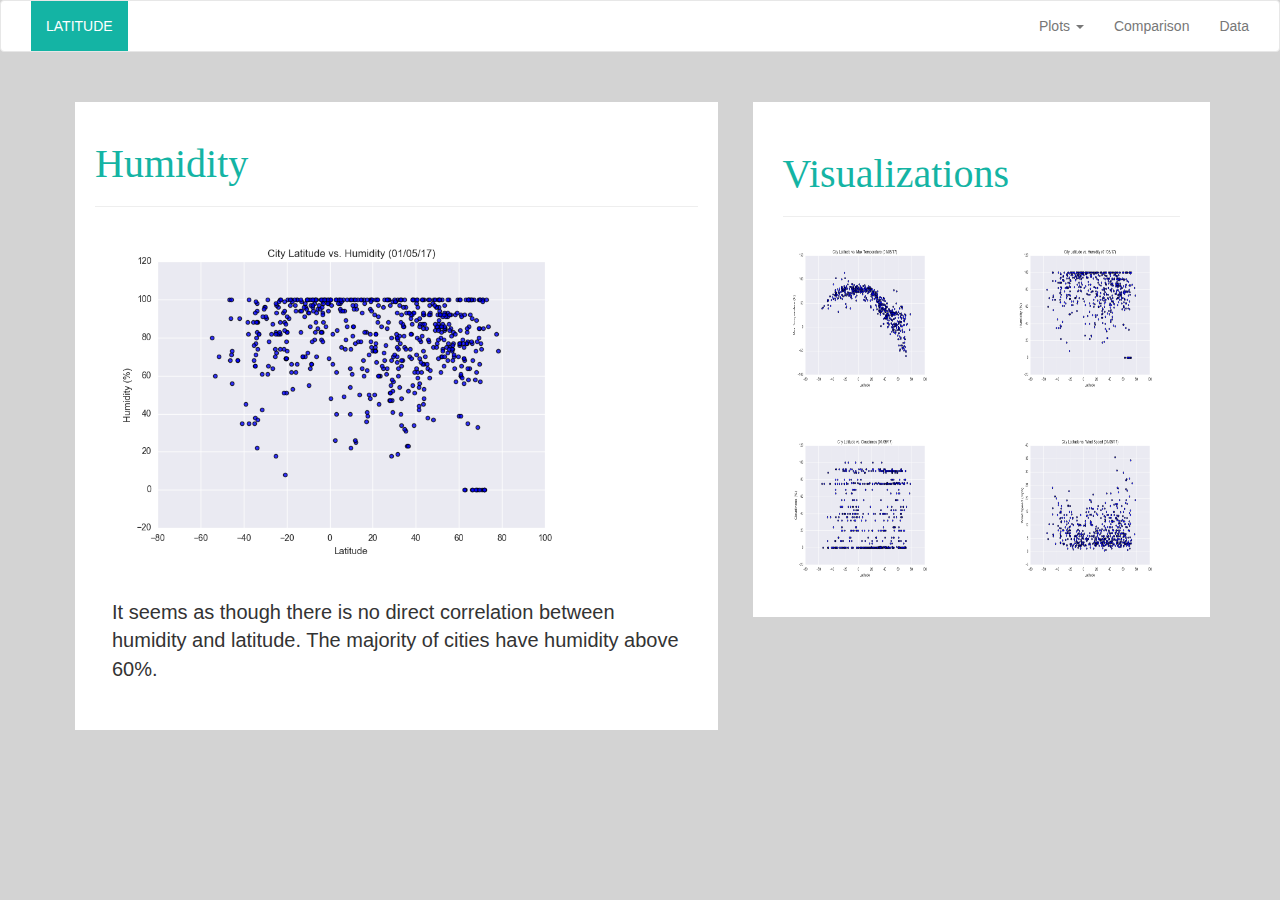
<file: humidity.html>
<!DOCTYPE html>
<html>

<head>
    <meta charset="utf-8" />
    <meta name="viewport" content="width=device-width, initial-scale=1.0">
    <meta http-equiv="X-UA-Compatible" content="IE=edge">
    <title>Climate Visualization Dashboard</title>
    
    <!-- Bring in our Bootstrap stylesheet -->
    
    <link rel="stylesheet" href="https://maxcdn.bootstrapcdn.com/bootstrap/3.3.7/css/bootstrap.min.css" />
    <link rel="stylesheet" type="text/css" media="screen" href="styles.css" />
    
    <!-- jQuery CDN -->
    
    <script src="https://code.jquery.com/jquery-3.2.1.slim.min.js" integrity="sha384-KJ3o2DKtIkvYIK3UENzmM7KCkRr/rE9/Qpg6aAZGJwFDMVNA/GpGFF93hXpG5KkN"
        crossorigin="anonymous"></script>
    
    <!-- Bootstrap CDN -->
    
        <script src="https://maxcdn.bootstrapcdn.com/bootstrap/4.0.0/js/bootstrap.min.js" integrity="sha384-JZR6Spejh4U02d8jOt6vLEHfe/JQGiRRSQQxSfFWpi1MquVdAyjUar5+76PVCmYl"
        crossorigin="anonymous"></script>

</head>

<body>
    <!--Navbar-->
    <nav class="navbar navbar-default">
        <div class="container-fluid">
            <!-- Brand and toggle get grouped for better mobile display -->
            <div class="navbar-header">
                <button type="button" class="navbar-toggle collapsed" data-toggle="collapse" data-target="#bs-example-navbar-collapse-1"
                    aria-expanded="false">
                    <span class="sr-only">Toggle navigation</span>
                    <span class="icon-bar"></span>
                    <span class="icon-bar"></span>
                    <span class="icon-bar"></span>
                </button>
            </div>

            <!-- Collect the nav links, and other content for toggling -->
            <div class="collapse navbar-collapse" id="bs-example-navbar-collapse-1">
                <!--left nav link-->
                <ul class="nav navbar-nav">
                    <li class="active">
                        <a href="index.html">LATITUDE
                            <span class="sr-only">(current)</span>
                        </a>
                    </li>
                </ul>
                <!--Right nav link-->
                <ul class="nav navbar-nav navbar-right">
                    <li class="dropdown">
                        <a href="#" class="dropdown-toggle" data-toggle="dropdown" role="button" aria-haspopup="true" aria-expanded="false">Plots
                            <span class="caret"></span>
                        </a>
                        <ul class="dropdown-menu">
                            <li>
                                <a href="temperature.html">Max Temperature</a>
                            </li>
                            <li>
                                <a href="humidity.html">Humidity</a>
                            </li>
                            <li>
                                <a href="cloudiness.html">Cloudiness</a>
                            </li>
                            <li>
                                <a href="wind.html">Wind Speed</a>
                            </li>
                        </ul>
                    </li>
                    <li>
                        <a href="comparison.html">Comparison</a>
                    </li>
                    <li>
                        <a href="data.html">Data</a>
                    </li>

                </ul>
            </div>
            <!-- /.navbar-collapse -->
        </div>
        <!-- /.container-fluid -->
    </nav>

    <!--Main Display-->
    <div class="container">
        <div class="row">
            <div class="col-md-7">
                <div class="main-box">
                    <h1 class="main-pg-header">Humidity</h1>
                    <hr>
                    <div class="summary txt">
                        <img id="result-img" src="Fig2.png", class = "img img-responsive", alt="Humidity vs Latitude">
                        <p>
                            It seems as though there is no direct correlation between humidity and latitude.  The majority of cities have humidity above 60%.
                        </p>
                    </div>
                </div>
            </div>
            <div class="col-md-5">
                <div class="side-box">
                    <h2 class="main-pg-subheader">Visualizations</h2>
                    <hr>
                    <div class="sidebar">
                        <a href="temperature.html">
                            <img id="side-img1" src="Fig1.png", class = "img img-responsive",alt="Temp vs. Latitude Scatterplot">
                        </a>
                        <a href="humidity.html">
                            <img id="side-img2" src="Fig2.png", class = "img img-responsive", alt="Humidity vs. Latitude Scatterplot">
                        </a>
                        <a href="cloudiness.html">
                            <img id="side-img3" src="Fig3.png", class = "img img-responsive", alt="Cloudiness vs. Latitude Scatterplot">
                        </a>
                        <a href="wind.html">
                            <img id="side-img4" src="Fig4.png", class = "img img-responsive",alt="Wind Speed vs. Latitude Scatterplot">
                        </a>
                    </div>
                </div>
            </div>
        </div>
    </div>


</body>

</html>
</file>
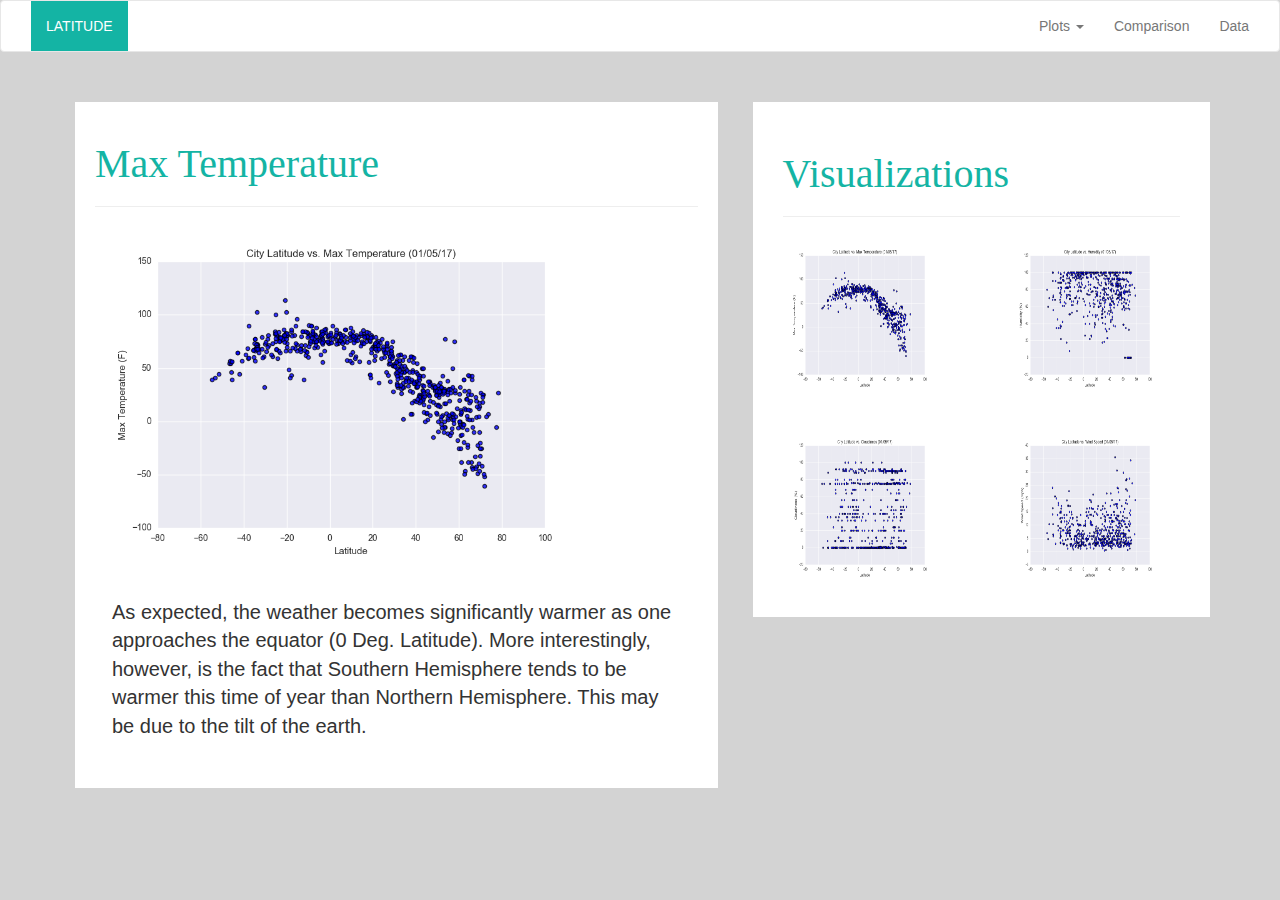
<file: temperature.html>
<!DOCTYPE html>
<html>

<head>
    <meta charset="utf-8" />
    <meta name="viewport" content="width=device-width, initial-scale=1.0">
    <meta http-equiv="X-UA-Compatible" content="IE=edge">
    <title>Climate Visualization Dashboard</title>
    
    <!-- Bring in our Bootstrap stylesheet -->
    
    <link rel="stylesheet" href="https://maxcdn.bootstrapcdn.com/bootstrap/3.3.7/css/bootstrap.min.css" />
    <link rel="stylesheet" type="text/css" media="screen" href="styles.css" />
    
    <!-- jQuery CDN -->
    
    <script src="https://code.jquery.com/jquery-3.2.1.slim.min.js" integrity="sha384-KJ3o2DKtIkvYIK3UENzmM7KCkRr/rE9/Qpg6aAZGJwFDMVNA/GpGFF93hXpG5KkN"
        crossorigin="anonymous"></script>
    
    <!-- Bootstrap CDN -->
    
        <script src="https://maxcdn.bootstrapcdn.com/bootstrap/4.0.0/js/bootstrap.min.js" integrity="sha384-JZR6Spejh4U02d8jOt6vLEHfe/JQGiRRSQQxSfFWpi1MquVdAyjUar5+76PVCmYl"
        crossorigin="anonymous"></script>

</head>

<body>
    <!--Navbar-->
    <nav class="navbar navbar-default">
        <div class="container-fluid">
            <!-- Brand and toggle get grouped for better mobile display -->
            <div class="navbar-header">
                <button type="button" class="navbar-toggle collapsed" data-toggle="collapse" data-target="#bs-example-navbar-collapse-1"
                    aria-expanded="false">
                    <span class="sr-only">Toggle navigation</span>
                    <span class="icon-bar"></span>
                    <span class="icon-bar"></span>
                    <span class="icon-bar"></span>
                </button>
            </div>

            <!-- Collect the nav links, and other content for toggling -->
            <div class="collapse navbar-collapse" id="bs-example-navbar-collapse-1">
                <!--left nav link-->
                <ul class="nav navbar-nav">
                    <li class="active">
                        <a href="index.html">LATITUDE
                            <span class="sr-only">(current)</span>
                        </a>
                    </li>
                </ul>
                <!--Right nav link-->
                <ul class="nav navbar-nav navbar-right">
                    <li class="dropdown">
                        <a href="#" class="dropdown-toggle" data-toggle="dropdown" role="button" aria-haspopup="true" aria-expanded="false">Plots
                            <span class="caret"></span>
                        </a>
                        <ul class="dropdown-menu">
                            <li>
                                <a href="temperature.html">Max Temperature</a>
                            </li>
                            <li>
                                <a href="humidity.html">Humidity</a>
                            </li>
                            <li>
                                <a href="cloudiness.html">Cloudiness</a>
                            </li>
                            <li>
                                <a href="wind.html">Wind Speed</a>
                            </li>
                        </ul>
                    </li>
                    <li>
                        <a href="comparison.html">Comparison</a>
                    </li>
                    <li>
                        <a href="data.html">Data</a>
                    </li>

                </ul>
            </div>
            <!-- /.navbar-collapse -->
        </div>
        <!-- /.container-fluid -->
    </nav>

    <!--Main Display-->
    <div class="container">
        <div class="row">
            <div class="col-md-7">
                <div class="main-box">
                    <h1 class="main-pg-header">Max Temperature</h1>
                    <hr>
                    <div class="summary txt">
                        <img id="result-img" src="Fig1.png", class = "img img-responsive", alt="Temp vs Latitude">
                        <p>
                            As expected, the weather becomes significantly warmer as one approaches the equator (0 Deg. Latitude). More interestingly, however, is the fact that Southern Hemisphere tends to be warmer this time of year than Northern Hemisphere. This may be due to the tilt of the earth.
                        </p>
                    </div>
                </div>
            </div>
            <div class="col-md-5">
                <div class="side-box">
                    <h2 class="main-pg-subheader">Visualizations</h2>
                    <hr>
                    <div class="sidebar">
                        <a href="temperature.html">
                            <img id="side-img1" src="Fig1.png", class = "img img-responsive", alt="Temp vs. Latitude Scatterplot">
                        </a>
                        <a href="humidity.html">
                            <img id="side-img2" src="Fig2.png", class = "img img-responsive", alt="Humidity vs. Latitude Scatterplot">
                        </a>
                        <a href="cloudiness.html">
                            <img id="side-img3" src="Fig3.png", class = "img img-responsive", alt="Cloudiness vs. Latitude Scatterplot">
                        </a>
                        <a href="wind.html">
                            <img id="side-img4" src="Fig4.png", class = "img img-responsive", alt="Wind Speed vs. Latitude Scatterplot">
                        </a>
                    </div>
                </div>
            </div>
        </div>
    </div>

</body>

</html>
</file>
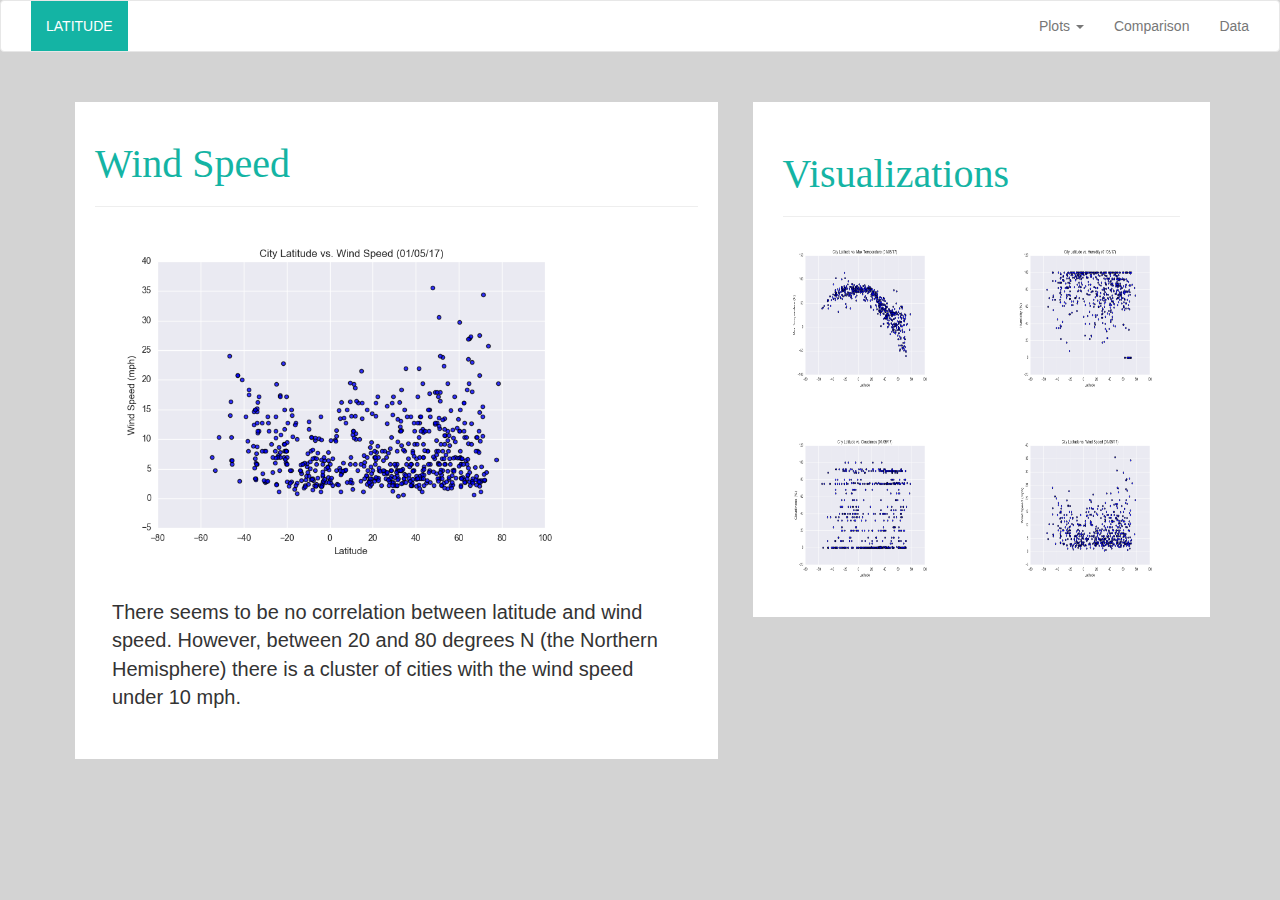
<file: wind.html>
<!DOCTYPE html>
<html>

<head>
    <meta charset="utf-8" />
    <meta name="viewport" content="width=device-width, initial-scale=1.0">
    <meta http-equiv="X-UA-Compatible" content="IE=edge">
    <title>Climate Visualization Dashboard</title>
    
    <!-- Bring in our Bootstrap stylesheet -->
    
    <link rel="stylesheet" href="https://maxcdn.bootstrapcdn.com/bootstrap/3.3.7/css/bootstrap.min.css" />
    <link rel="stylesheet" type="text/css" media="screen" href="styles.css" />
    
    <!-- jQuery CDN -->
    
    <script src="https://code.jquery.com/jquery-3.2.1.slim.min.js" integrity="sha384-KJ3o2DKtIkvYIK3UENzmM7KCkRr/rE9/Qpg6aAZGJwFDMVNA/GpGFF93hXpG5KkN"
        crossorigin="anonymous"></script>
    
    <!-- Bootstrap CDN -->
    
        <script src="https://maxcdn.bootstrapcdn.com/bootstrap/4.0.0/js/bootstrap.min.js" integrity="sha384-JZR6Spejh4U02d8jOt6vLEHfe/JQGiRRSQQxSfFWpi1MquVdAyjUar5+76PVCmYl"
        crossorigin="anonymous"></script>

</head>

<body>
    <!--Navbar-->
    <nav class="navbar navbar-default">
        <div class="container-fluid">
            <!-- Brand and toggle get grouped for better mobile display -->
            <div class="navbar-header">
                <button type="button" class="navbar-toggle collapsed" data-toggle="collapse" data-target="#bs-example-navbar-collapse-1"
                    aria-expanded="false">
                    <span class="sr-only">Toggle navigation</span>
                    <span class="icon-bar"></span>
                    <span class="icon-bar"></span>
                    <span class="icon-bar"></span>
                </button>
            </div>

            <!-- Collect the nav links, and other content for toggling -->
            <div class="collapse navbar-collapse" id="bs-example-navbar-collapse-1">
                <!--left nav link-->
                <ul class="nav navbar-nav">
                    <li class="active">
                        <a href="index.html">LATITUDE
                            <span class="sr-only">(current)</span>
                        </a>
                    </li>
                </ul>
                <!--Right nav link-->
                <ul class="nav navbar-nav navbar-right">
                    <li class="dropdown">
                        <a href="#" class="dropdown-toggle" data-toggle="dropdown" role="button" aria-haspopup="true" aria-expanded="false">Plots
                            <span class="caret"></span>
                        </a>
                        <ul class="dropdown-menu">
                            <li>
                                <a href="temperature.html">Max Temperature</a>
                            </li>
                            <li>
                                <a href="humidity.html">Humidity</a>
                            </li>
                            <li>
                                <a href="cloudiness.html">Cloudiness</a>
                            </li>
                            <li>
                                <a href="wind.html">Wind Speed</a>
                            </li>
                        </ul>
                    </li>
                    <li>
                        <a href="comparison.html">Comparison</a>
                    </li>
                    <li>
                        <a href="data.html">Data</a>
                    </li>

                </ul>
            </div>
            <!-- /.navbar-collapse -->
        </div>
        <!-- /.container-fluid -->
    </nav>

    <!--Main Display-->
    <div class="container">
        <div class="row">
            <div class="col-md-7">
                <div class="main-box">
                    <h1 class="main-pg-header">Wind Speed</h1>
                    <hr>
                    <div class="summary txt">
                        <img id="result-img" src="Fig4.png", class = "img img-responsive", alt="Wind Speed vs Latitude">
                        <p>
                            There seems to be no correlation between latitude and wind speed. However, between 20 and 80 degrees N (the Northern Hemisphere) there is a cluster of cities with the wind speed under 10 mph.
                        </p>
                    </div>
                </div>
            </div>
            <div class="col-md-5">
                <div class="side-box">
                    <h2 class="main-pg-subheader">Visualizations</h2>
                    <hr>
                    <div class="sidebar">
                        <a href="temperature.html">
                            <img id="side-img1" src="Fig1.png", class = "img img-responsive", alt="Temp vs. Latitude Scatterplot">
                        </a>
                        <a href="humidity.html">
                            <img id="side-img2" src="Fig2.png", class = "img img-responsive",  alt="Humidity vs. Latitude Scatterplot">
                        </a>
                        <a href="cloudiness.html">
                            <img id="side-img3" src="Fig3.png", class = "img img-responsive",  alt="Cloudiness vs. Latitude Scatterplot">
                        </a>
                        <a href="wind.html">
                            <img id="side-img4" src="Fig4.png", class = "img img-responsive",  alt="Wind Speed vs. Latitude Scatterplot">
                        </a>
                    </div>
                </div>
            </div>
        </div>
    </div>

</body>

</html>
</file>
<file: styles.css>
/* External CCS styling for Climate Visualization Dashboard, in addition to Bootstrap */ 

/* Default elements styles */
html{
    position: relative;
    min-height: 100%;
  } 

body{
    background-color: lightgray;
}
/*Navbar*/
.navbar-default{
    background-color: white;
    color: darkslategrey
}
.navbar-default .navbar-nav .active a{
    background-color: rgb(20, 180, 164);
    color: white;
}

@media(max-width: 767px){
    .navbar-default{
        background-color: white;
        color: darkslategrey;
    }
    .navbar-default .navbar-nav .active a{
        background-color: rgb(20, 180, 164);
        color: white;
    }
}

/* Landing, Temperature, Humidity, Cloudiness, and Wind Speed Pages*/
h1{
    color: rgb(20, 180, 164);
    font-size: 40px;
    font-family: Georgia, Times, "Times New Roman",serif;
}

h2{
    color: rgb(20, 180, 164);
    font-size: 40px;
    font-family: Georgia, Times, "Times New Roman",serif;
}

#main-img{
    float: left;
    width: 300px;
    margin-right: 20px;
    margin-bottom: 20px;
}

p{
  font-size: 20px;
  padding: 7px;
  margin-top: 20px;
  margin-left: 10px;
  margin-right: 10px;
  margin-bottom: 20px;  
}

.main-box{
    padding: 20px;
    background: white;
    margin-top: 30px;
    margin-left: 5px;
    margin-right: 5px;
    margin-bottom: 20px;
    align-content: center;
    position: relative;
}

.side-box{
    background: white;
    padding-top: 30px;
    padding-bottom: 30px;
    padding-left: 30px;
    padding-right: 30px;
    margin-top: 30px;
    margin-left: 0px;
    margin-right: 0px;
    margin-bottom: 30px;
    align-content: center;
    position: relative;
}

.sidebar{
    position: relative;
    height: 350px;
    width: 385px;
    align-content: center;
}

#side-img1{
    position: absolute;
    top: 0;
    left: 0;
    height: 160px;
    width: 160px;
    border: 3px solid white;
}
#side-img1:hover{
    border: 3px solid rgb(20, 180, 164);
}

#side-img2{
    position: absolute;
    top: 0;
    right: 0;
    height: 160px;
    width: 160px;
    border: 3px solid white;
}

#side-img2:hover{
    border: 3px solid rgb(20, 180, 164);
}

#side-img3{
    position: absolute;
    bottom: 0;
    left: 0;
    height: 160px;
    width: 160px;
    border: 3px solid white;
}

#side-img3:hover{
    border: 3px solid rgb(20, 180, 164);
}

#side-img4{
    position: absolute;
    bottom: 0;
    right: 0;
    height: 160px;
    width: 160px;
    border: 3px solid white;
}

#side-img4:hover{
    border: 3px solid rgb(20, 180, 164);
}

@media(max-width: 995px){
    .sidebar{
    position: relative;
    height: 145px;
    width: auto;
    }
    #side-img1{
        float: left;
        position: relative;
        width: 25%;
        border: 3px solid white;
    }
    #side-img1:hover{
        border: 3px solid rgb(20, 180, 164);
    }
    #side-img2{
        float: left;
        position: relative;
        width: 25%;
        border: 3px solid white;
    }
    #side-img2:hover{
        border: 3px solid rgb(20, 180, 164);
    }
    #side-img3{
        float: left;
        position: relative;
        width: 25%;
        border: 3px solid white;
    }
    #side-img3:hover{
        border: 3px solid rgb(20, 180, 164);
    }
    #side-img4{
        float: left;
        position: relative;
        width: 25%;
        border: 3px solid white;
    }
    #side-img4:hover{
        border: 3px solid rgb(20, 180, 164);
    }
}
/*Footer*/
.bottom-footer {
    background-color: slategrey;
    margin-top: 20px;
    padding-top: 25px;
    padding-left: 25px;
    padding-right: 25px;
    padding-bottom: 25px;
    border-top: 10px solid rgb(20, 180, 164);
    line-height: 25px;
}
#footer-txt{
    margin: 0;
    color: white;
}
/*Temperature, Humidity, Cloudiness, Wind Speed Ind. Page Image*/
#result-img{
    width: 500px;
    max-width: 100%;
    
}
/*Images on the Comparison Page*/
.center{
    display: block;
    margin-left: auto;
    margin-right: auto;
}

/*Table*/
table{
    border-collapse: collapse;
    border: 0;
}

th, td{
    border: 0;
}

@media(max-width: 760px) {
    table{
        overflow-x: scroll;
        display: block;
    }
}
</file>
